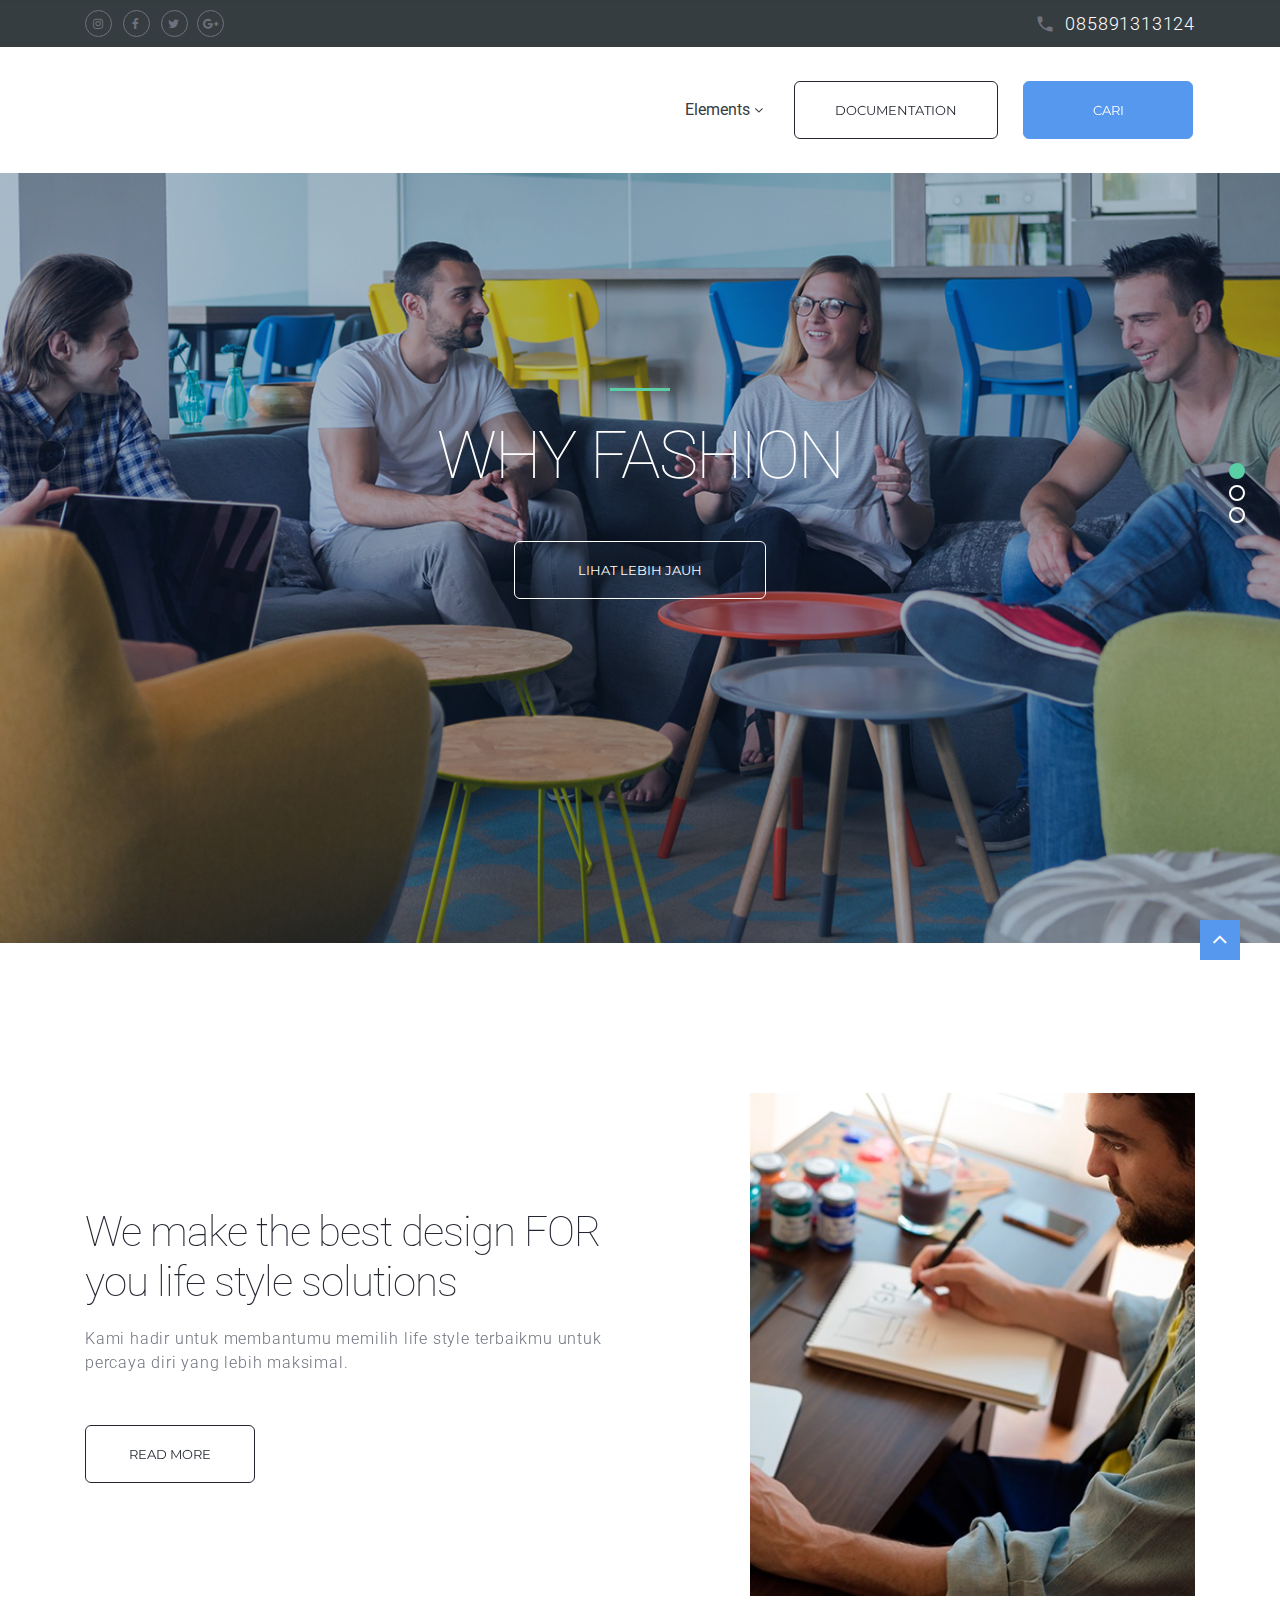
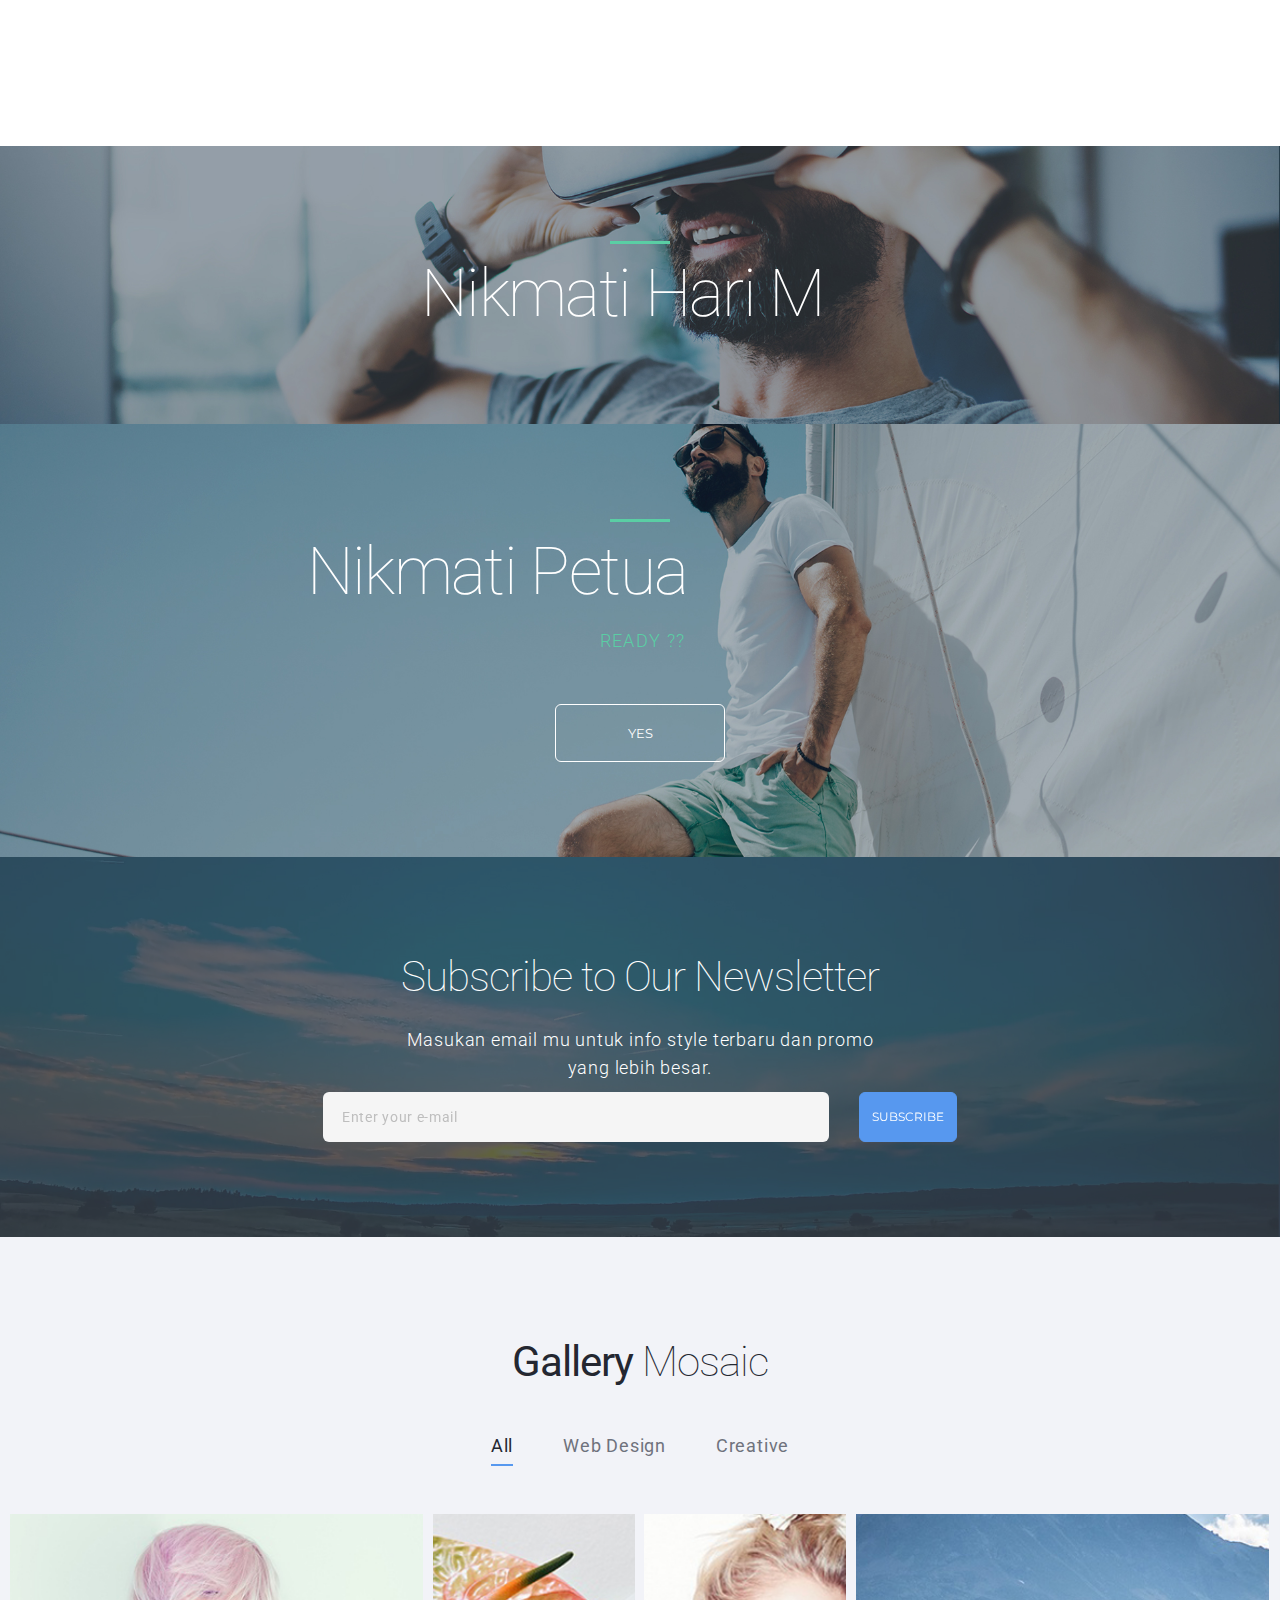
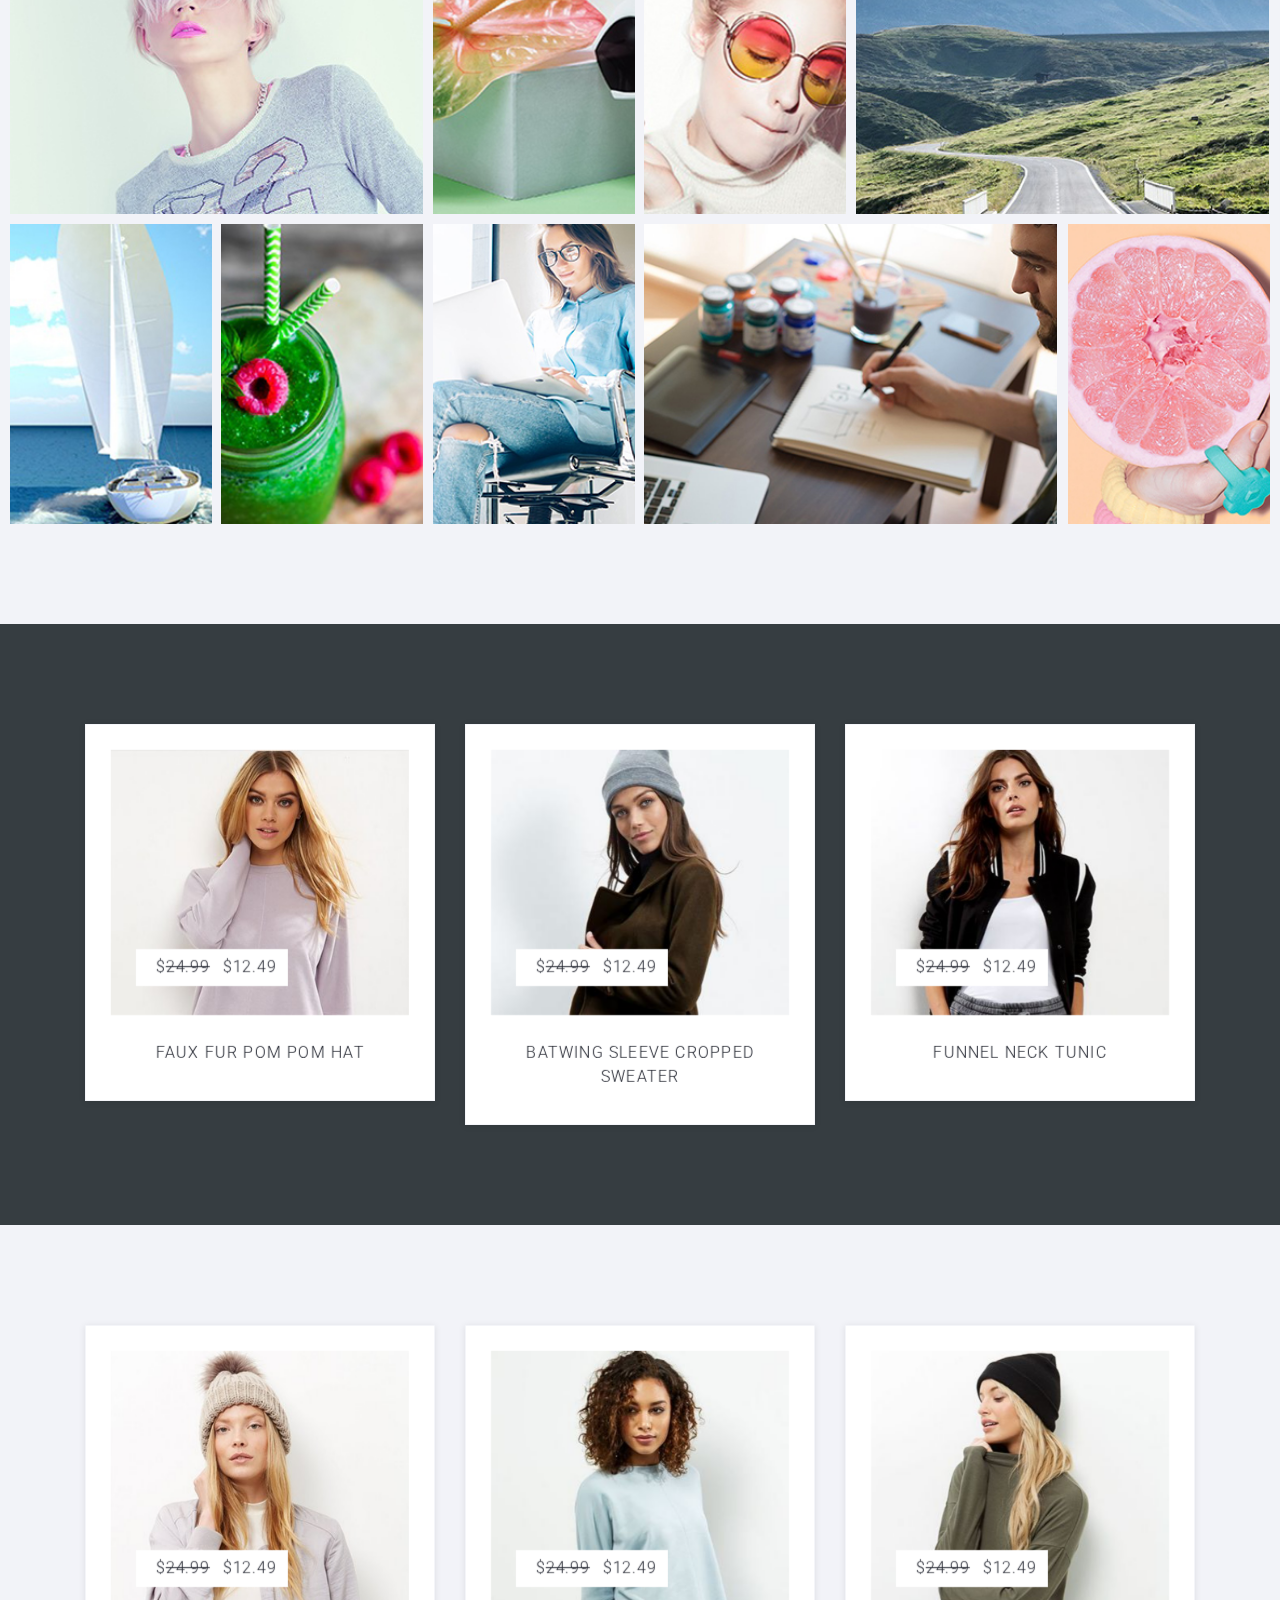
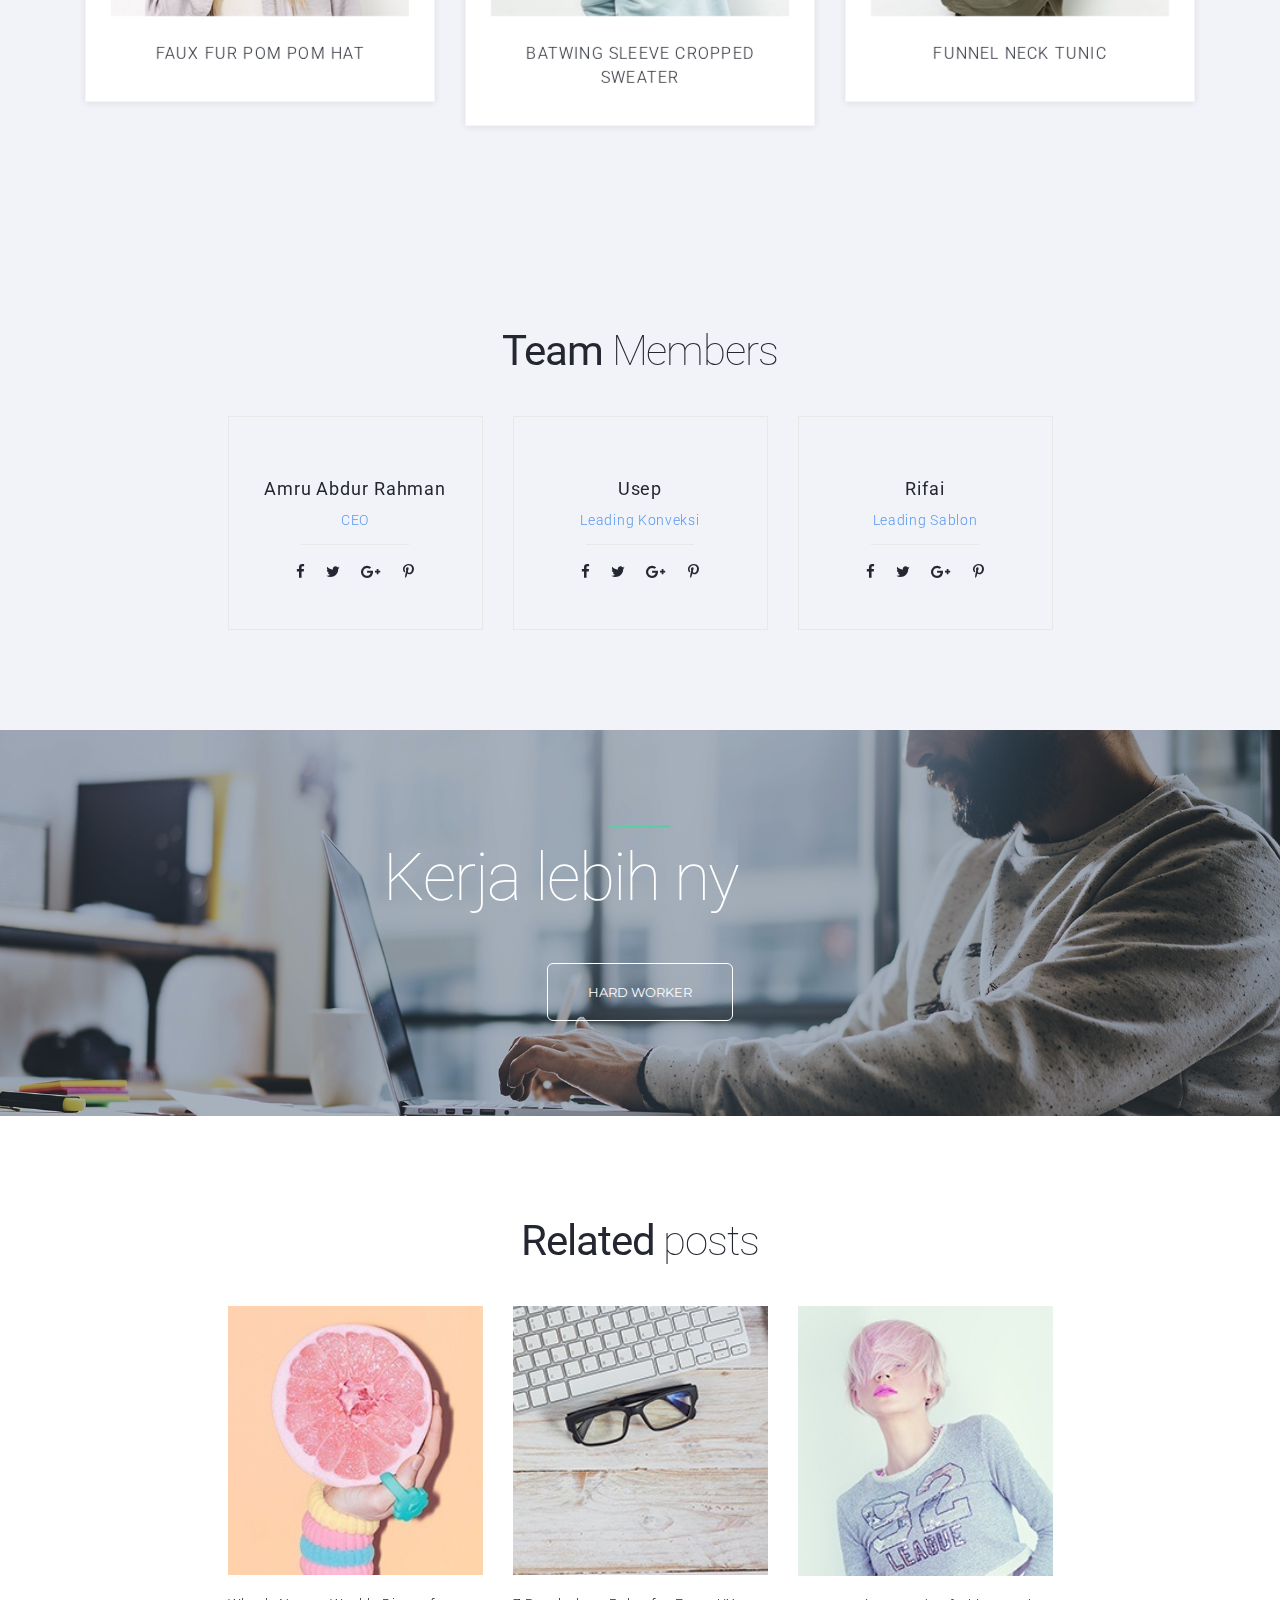
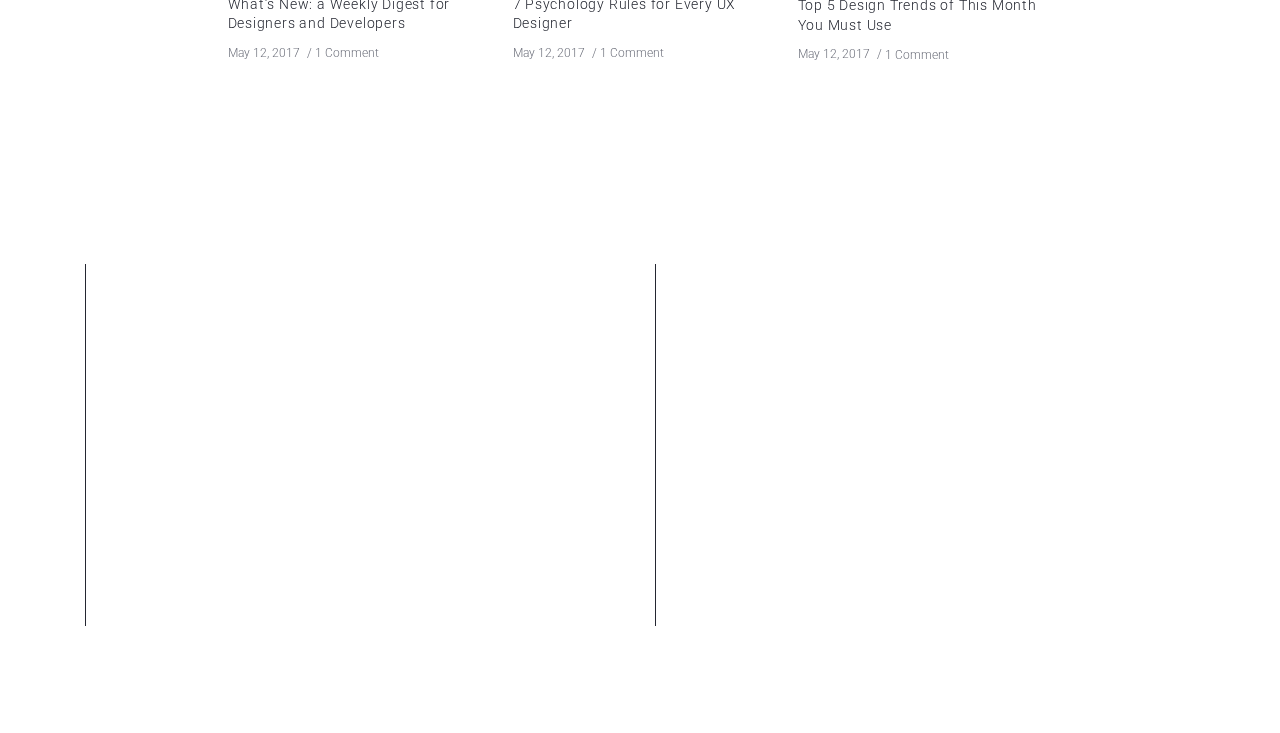
<file: index.html>
<!DOCTYPE html>
<html class="wide wow-animation" lang="en">

<head>
  <title>Landing Portfolio</title>
  <meta name="format-detection" content="telephone=no">
  <meta name="viewport" content="width=device-width, height=device-height, initial-scale=1.0, maximum-scale=1.0, user-scalable=0">
  <meta http-equiv="X-UA-Compatible" content="IE=edge">
  <meta charset="utf-8">
  <link rel="icon" href="images/favicon.ico" type="image/x-icon">
  <link rel="stylesheet" type="text/css" href="//fonts.googleapis.com/css?family=Montserrat:400,700%7CRoboto:100,300,400,700,900">
  <link rel="stylesheet" href="css/bootstrap.css">
  <link rel="stylesheet" href="css/style.css">
  <link rel="stylesheet" href="css/novi.css">
  <!--[if lt IE 10]><div style="background: #212121; padding: 10px 0; box-shadow: 3px 3px 5px 0 rgba(0,0,0,.3); clear: both; text-align:center; position: relative; z-index:1;"><a href="http://windows.microsoft.com/en-US/internet-explorer/"><img src="images/ie8-panel/warning_bar_0000_us.jpg" border="0" height="42" width="820" alt="You are using an outdated browser. For a faster, safer browsing experience, upgrade for free today."></a></div><script src="js/html5shiv.min.js"></script><![endif]-->
</head>

<body>
  <div class="page-loader">
    <div class="page-loader-body banter-loader">
      <div class="banter-loader__box"></div>
      <div class="banter-loader__box"></div>
      <div class="banter-loader__box"></div>
      <div class="banter-loader__box"></div>
      <div class="banter-loader__box"></div>
      <div class="banter-loader__box"></div>
      <div class="banter-loader__box"></div>
      <div class="banter-loader__box"></div>
      <div class="banter-loader__box"></div>
    </div>
  </div>
  <div class="page text-center">
    <header class="page-header">
      <div class="rd-navbar-wrap">
        <nav class="rd-navbar rd-navbar-default rd-navbar-mod-1" data-layout="rd-navbar-fixed" data-sm-layout="rd-navbar-fixed" data-sm-device-layout="rd-navbar-fixed" data-md-layout="rd-navbar-static" data-md-device-layout="rd-navbar-fixed" data-lg-device-layout="rd-navbar-static" data-lg-layout="rd-navbar-static" data-stick-up-clone="true" data-md-stick-up-offset="190px" data-lg-stick-up-offset="190px" data-stick-up="true" data-sm-stick-up="true" data-md-stick-up="true" data-lg-stick-up="true">
          <div class="rd-navbar-top-panel">
            <div class="rd-navbar-top-panel-toggle" data-rd-navbar-toggle=".rd-navbar-top-panel"> <span></span></div>
            <div class="rd-navbar-top-panel-content">
              <ul class="inline-list-xxs">
                <li><a class="icon novi-icon icon-xxs icon-circle icon-gray-outline icon-effect-1 fa fa-instagram" href="#"></a></li>
                <li><a class="icon novi-icon icon-xxs icon-circle icon-gray-outline icon-effect-1 fa fa-facebook" href="https://www.facebook.com/NoviBuilder/"></a></li>
                <li><a class="icon novi-icon icon-xxs icon-circle icon-gray-outline icon-effect-1 fa fa-twitter" href="https://twitter.com/novibuilder"></a></li>
                <li><a class="icon novi-icon icon-xxs icon-circle icon-gray-outline icon-effect-1 fa fa-google-plus" href="#"></a></li>
              </ul>
              <div class="object-inline"><span class="icon icon-sm icon-gray material-icons-phone"></span><a class="link link-md link-white" href="callto:#">085891313124</a></div>
            </div>
          </div>
          <div class="rd-navbar-inner">
            <div class="rd-navbar-panel"><button class="rd-navbar-toggle" data-rd-navbar-toggle=".rd-navbar-nav-wrap"><span></span></button>
              <div class="rd-navbar-brand"><a class="brand-name" href="index.html"></a></div>
            </div>
            <div class="rd-navbar-nav-wrap">
              <ul class="rd-navbar-nav">
                <li><a href="#">Elements</a>
                  <ul class="rd-navbar-megamenu megamenu-icons">
                    <li>
                      <p class="rd-megamenu-header">Components</p>
                      <ul class="rd-megamenu-list">
                        <li><a class="icon-slider" href="page-slider.html">Slider</a></li>
                        <li><a class="icon-flickr" href="page-flickr-feed.html">Flickr Feed</a> </li>
                        <li><a class="icon-instagram" href="page-instagram-feed.html">Instagram Feed</a></li>
                        <li><a class="icon-twitter" href="page-twitter-feed.html">Twitter Feed</a></li>
                        <li><a class="icon-facebook" href="page-facebook-feed.html">Facebook Feed</a></li>
                        <li><a class="icon-parallax" href="page-parallax.html">Parallax</a></li>
                        <li><a class="icon-subscribe" href="page-subscribe-form.html">Subscribe form</a></li>
                        <li><a class="icon-mailchimp" href="page-mailchimp-form.html">Mailchimp form</a></li>
                        <li><a class="icon-campaign-monitor" href="page-campaign-monitor-form.html">Campaign Monitor form</a> </li>
                      </ul>
                    </li>
                    <li>
                      <p class="rd-megamenu-header"></p>
                      <ul class="rd-megamenu-list">
                        <li><a class="icon-contact-form" href="page-contact-form.html">Contact Form</a></li>
                        <li><a class="icon-cta" href="page-cta.html">Call to Action</a></li>
                        <li><a class="icon-banner" href="page-banner.html">Banner</a></li>
                        <li><a class="icon-carousel" href="page-carousel.html">Carousel</a></li>
                        <li><a class="icon-background-video" href="page-background-video.html">Background Video</a></li>
                        <li><a class="icon-progress-horizontal" href="page-progress-bar-horizontal.html">Progress Bar horizontal</a></li>
                        <li><a class="icon-progress-vertical" href="page-progress-bar-vertical.html">Progress Bar vertical</a> </li>
                        <li><a class="icon-progress-radial" href="page-progress-bar-radial.html">Progress Bar radial</a> </li>
                        <li><a class="icon-counter" href="page-counter.html">Counters</a></li>
                      </ul>
                    </li>
                    <li>
                      <p class="rd-megamenu-header"></p>
                      <ul class="rd-megamenu-list">
                        <li><a class="icon-countdown" href="page-countdown.html">Countdown</a> </li>
                        <li><a class="icon-countdown-radial" href="page-countdown-radial.html">Countdown Radial</a></li>
                        <li><a class="icon-iframe" href="page-iframe.html">Iframe</a></li>
                        <li><a class="icon-animated-box" href="page-animated-box.html">Animated Box</a></li>
                        <li><a class="icon-animated-text" href="page-animated-text.html">Animated Text</a></li>
                        <li><a class="icon-post" href="page-posts.html">Posts</a></li>
                        <li><a class="icon-post-single" href="page-post-single.html">Single Post</a></li>
                        <li><a class="icon-post-carousel" href="page-carousel-posts.html">Carousel Posts</a></li>
                        <li><a class="icon-testimonials" href="page-testimonials.html">Testimonials</a></li>
                      </ul>
                    </li>
                    <li>
                      <p class="rd-megamenu-header"></p>
                      <ul class="rd-megamenu-list">
                        <li><a class="icon-pricing" href="page-pricing-tables.html">Pricing Table</a></li>
                        <li><a class="icon-team" href="page-team.html">Team Members</a></li>
                        <li><a class="icon-services" href="page-services.html">Services</a></li>
                        <li><a class="icon-gallery rd-new-link" href="page-gallery.html">Galleries</a></li>
                        <li><a class="icon-gmap" href="page-maps.html">Google Maps</a></li>
                        <li><a class="icon-header" href="page-headers.html">Headers</a></li>
                        <li><a class="icon-footer" href="page-footers.html">Footers</a></li>
                      </ul>
                    </li>
                  </ul>
                </li>
                <li class="rd-navbar-nav-wrap-content">
                  <div class="group-md"><a class="btn btn-lg btn-white-outline btn-effect-ujarak" href="http://novibuilder.com/documentation/">Documentation</a><a class="btn btn-lg btn-primary btn-effect-ujarak" href="http://try.novibuilder.com/">CARI</a></div>
                </li>
              </ul>
            </div>
          </div>
        </nav>
      </div>
    </header>
    <section class="section">
      <div class="swiper-bg-wrap swiper-style-2">
        <div class="swiper-container swiper-slider swiper-bg" data-autoplay="6500" data-direction="vertical" data-slide-effect="slide">
          <div class="swiper-wrapper">
            <div class="swiper-slide" data-slide-bg="images/slide-7.jpg">
              <div class="swiper-slide-caption" data-speed="0.5">
                <div class="jumbotron-custom jumbotron-custom-variant-1 context-dark">
                  <hr class="divider-sm divider-success">
                  <h1>WHY FASHION</h1>
                  <p class="subtitle-variant-3"></p><a class="btn btn-white-outline btn-lg btn-aqil btn-aqil--mod-1" href="https://codecanyon.net/item/novi-visual-page-builder/20530305?s_rank=4"><span>LIHAT LEBIH JAUH</span></a>
                </div>
              </div>
            </div>
            <div class="swiper-slide" data-slide-bg="images/slide-8.jpg">
              <div class="swiper-slide-caption" data-speed="0.5">
                <div class="jumbotron-custom jumbotron-custom-variant-1 context-dark">
                  <hr class="divider-sm divider-success">
                  <h1>BEST STYLE</h1>
                  <p class="subtitle-variant-3"></p><a class="btn btn-white-outline btn-lg btn-aqil btn-aqil--mod-1" href="https://codecanyon.net/item/novi-visual-page-builder/20530305?s_rank=4"><span>LIHAT LEBIH JAUH</span></a>
                </div>
              </div>
            </div>
            <div class="swiper-slide" data-slide-bg="images/slide-9.jpg">
              <div class="swiper-slide-caption" data-speed="0.5">
                <div class="jumbotron-custom jumbotron-custom-variant-1 context-dark">
                  <hr class="divider-sm divider-success">
                  <h1>FOR MAN AND GRIL</h1>
                  <p class="subtitle-variant-3"></p><a class="btn btn-white-outline btn-lg btn-aqil btn-aqil--mod-1" href="https://codecanyon.net/item/novi-visual-page-builder/20530305?s_rank=4"><span>LIHAT LEBIH JAUH</span></a>
                </div>
              </div>
            </div>
          </div>
          <div class="swiper-pagination"></div>
        </div>
      </div>
    </section>
    <section class="section bg-default novi-background bg-image section-xl text-left">
      <div class="container">
        <div class="row spacing-40 justify-content-between align-items-center">
          <div class="col-sm-6">
            <h3>We make the best design FOR you life style&nbsp;solutions</h3>
            <p>Kami hadir untuk membantumu memilih life style terbaikmu untuk percaya diri yang lebih maksimal.</p><a class="btn btn-white-outline btn-lg btn-effect-ujarak" href="#"><span>Read more</span></a>
          </div>
          <div class="col-sm-6 col-xl-5"><img class="img-responsive" src="images/home3-gallery-4-419x474.jpg" alt="" width="419" height="474"></div>
        </div>
      </div>
    </section>
    <section class="section section-md text-center bg-image context-dark" style="background-image: url(images/slide-8.jpg)">
      <div class="container">
        <div class="row justify-content-center">
          <div class="col-sm-10 col-lg-8">
            <hr class="divider-sm divider-success">
            <h1 class="textillate text-white" data-loop="true"><span class="textillate-text"><span data-in-effect="fadeIn" data-out-effect="fadeOut">Nikmati Hari Mu</span></span></h1>
          </div>
        </div>
      </div>
    </section>
    <section class="section section-md text-center bg-image context-dark" style="background-image: url(images/slide-5.jpg);">
      <div class="container">
        <div class="row justify-content-center">
          <div class="col-sm-10 col-lg-8">
            <hr class="divider-sm divider-success">
            <h1 class="textillate text-white" data-loop="true"> <span class="textillate-text"> <span data-in-effect="pulse" data-out-effect="pulseOut" class="">Nikmati Petualangan Mu</span></span></h1>
            <p class="subtitle-variant-3 text-success">&nbsp;Ready ??</p> <a class="btn btn-white-outline btn-lg btn-aqil btn-aqil--mod-1" href="https://codecanyon.net/item/novi-visual-page-builder/20530305?s_rank=4"> <span>YES</span> </a>
          </div>
        </div>
      </div>
    </section>
    <section class="section section-md vide_bg bg-gray-dark " data-vide-bg="video/video-lg">
      <div class="container">
        <div class="row justify-content-sm-center text-center">
          <div class="col-sm-10 col-md-8 col-lg-7">
            <h3>Subscribe to Our Newsletter</h3>
            <p class="big text-width-smaller">Masukan email mu untuk info style terbaru dan promo yang lebih besar.</p>
            <form class="campaign-mailform form-inline form-center" data-form-output="form-output-global" action="http://templatemonster1.createsend.com/t/d/s/xlyhhk/" method="post">
              <div class="form-group"> <input class="form-control" id="subscribe-email" type="email" name="cm-xlyhhk-xlyhhk" data-constraints="@Email @Required"> <label class="form-label" for="subscribe-email">Enter your e-mail</label> </div> <button class="btn btn-primary btn-effect-ujarak" type="submit">Subscribe</button>
            </form>
          </div>
        </div>
      </div>
    </section>
    <section class="section section-lg bg-gray-light novi-background bg-image">
      <div class="container">
        <h3><span class="heading-3">Gallery</span> Mosaic</h3>
      </div>
      <div class="isotope-wrap">
        <ul class="isotope-filters-responsive">
          <li>
            <p>Choose your category:</p>
          </li>
          <li class="block-top-level"><button class="isotope-filters-toggle btn btn-sm btn-primary" data-custom-toggle="#isotope-6" data-custom-toggle-hide-on-blur="true">Filter <span class="caret"></span></button>
            <div class="isotope-filters" id="isotope-6">
              <ul class="inline-list">
                <li><a class="active" data-isotope-filter="*" data-isotope-group="gallery5" href="#">All </a></li>
                <li><a data-isotope-filter="Category 11" data-isotope-group="gallery5" href="#">Web Design</a></li>
                <li><a data-isotope-filter="Category 12" data-isotope-group="gallery5" href="#">Creative</a></li>
              </ul>
            </div>
          </li>
        </ul>
        <div class="row isotope gallery-mosaic" data-isotope-layout="fitRows" data-isotope-group="gallery5" data-lightgallery="group">
          <div class="col-12 col-sm-6 col-lg-4 isotope-item" data-filter="Category 11"><a class="thumbnail-classic" href="images/grid-gallery-1-1200x800_original.jpg" data-lightgallery="item">
              <figure><img src="images/gallery-justify-01-570x300.jpg" alt="" width="570" height="300"> </figure>
              <div class="caption">
                <p class="caption-title">Photo #1</p>
                <p class="caption-text"></p>
              </div>
            </a></div>
          <div class="col-12 col-sm-6 col-lg-4 col-xl-2 isotope-item" data-filter="Category 12"><a class="thumbnail-classic" href="images/grid-gallery-2-1200x800_original.jpg" data-lightgallery="item">
              <figure><img src="images/gallery-justify-02-270x300.jpg" alt="" width="270" height="300"> </figure>
              <div class="caption">
                <p class="caption-title">Photo #2</p>
                <p class="caption-text"></p>
              </div>
            </a></div>
          <div class="col-12 col-sm-6 col-lg-4 col-xl-2 isotope-item" data-filter="Category 11"><a class="thumbnail-classic" href="images/grid-gallery-3-1200x800_original.jpg" data-lightgallery="item">
              <figure><img src="images/gallery-justify-03-270x300.jpg" alt="" width="270" height="300"> </figure>
              <div class="caption">
                <p class="caption-title">Photo #3</p>
                <p class="caption-text"></p>
              </div>
            </a></div>
          <div class="col-12 col-sm-6 col-lg-5 col-xl-4 isotope-item" data-filter="Category 11"><a class="thumbnail-classic" href="images/grid-gallery-7-1200x800_original.jpg" data-lightgallery="item">
              <figure><img src="images/gallery-justify-05-570x300.jpg" alt="" width="570" height="300"> </figure>
              <div class="caption">
                <p class="caption-title">Photo #5</p>
                <p class="caption-text"></p>
              </div>
            </a></div>
          <div class="col-12 col-sm-6 col-lg-3 col-xl-2 isotope-item" data-filter="Category 11"><a class="thumbnail-classic" href="images/grid-gallery-4-1200x800_original.jpg" data-lightgallery="item">
              <figure><img src="images/gallery-justify-04-270x300.jpg" alt="" width="270" height="300"> </figure>
              <div class="caption">
                <p class="caption-title">Photo #4</p>
                <p class="caption-text"></p>
              </div>
            </a></div>
          <div class="col-12 col-sm-6 col-lg-4 col-xl-2 isotope-item" data-filter="Category 12"><a class="thumbnail-classic" href="images/grid-gallery-8-1200x800_original.jpg" data-lightgallery="item">
              <figure><img src="images/gallery-justify-06-270x300.jpg" alt="" width="270" height="300"> </figure>
              <div class="caption">
                <p class="caption-title">Photo #6</p>
                <p class="caption-text"></p>
              </div>
            </a></div>
          <div class="col-12 col-sm-6 col-lg-3 col-xl-2 isotope-item" data-filter="Category 11"><a class="thumbnail-classic" href="images/grid-gallery-9-1200x800_original.jpg" data-lightgallery="item">
              <figure><img src="images/gallery-justify-07-270x300.jpg" alt="" width="270" height="300"> </figure>
              <div class="caption">
                <p class="caption-title">Photo #5</p>
                <p class="caption-text"></p>
              </div>
            </a></div>
          <div class="col-12 col-sm-6 col-lg-5 col-xl-4 isotope-item" data-filter="Category 11"><a class="thumbnail-classic" href="images/grid-gallery-6-1200x800_original.jpg" data-lightgallery="item">
              <figure><img src="images/gallery-justify-08-570x300.jpg" alt="" width="570" height="300"> </figure>
              <div class="caption">
                <p class="caption-title">Photo #4</p>
                <p class="caption-text"></p>
              </div>
            </a></div>
          <div class="col-12 col-sm-6 col-lg-4 col-xl-2 isotope-item" data-filter="Category 12"><a class="thumbnail-classic" href="images/grid-gallery-5-1200x800_original.jpg" data-lightgallery="item">
              <figure><img src="images/gallery-justify-09-270x300.jpg" alt="" width="270" height="300"> </figure>
              <div class="caption">
                <p class="caption-title">Photo #6</p>
                <p class="caption-text"></p>
              </div>
            </a></div>
        </div>
      </div>
    </section>
    <section class="section section-lg bg-gray-dark novi-background bg-image">
      <div class="container">
        <div class="row spacing-30 justify-content-center justify-content-lg-start">
          <div class="col-sm-10 col-md-6 col-lg-4">
            <div class="animated-box-wrap animated-box-wrap-product animated-box-wrap-vertical">
              <div class="animated-box">
                <div class="animated-box-front">
                  <div class="animated-box-inner">
                    <div class="product-wrap">
                      <div class="product-image">
                        <figure> <img class="img-responsive" src="images/product-04-369x328.jpg" alt="" width="369" height="328"> </figure>
                        <div class="product-price"> <del class="price-old">24.99</del> <span class="price-new">12.49</span> </div>
                      </div>
                      <div class="product-title"> <a class="link-gray-darker" href="#">Faux fur pom pom hat</a> </div>
                    </div>
                  </div>
                </div>
                <div class="animated-box-back bg-gray-light">
                  <div class="animated-box-inner">
                    <div class="product-caption">
                      <div class="product-caption-centered">
                        <ul class="list-product">
                          <li> <a class="icon-white icon novi-icon fl-bigmug-line-zoom60 icon-md" data-lightgallery="item" href="images/product-04_original.jpg"></a> </li>
                          <li> <a class="icon-white icon novi-icon fl-bigmug-line-shopping202 icon-md" href="#"></a> </li>
                        </ul> <a class="btn btn-white-outline btn-sm" href="#">read more</a>
                      </div>
                      <div class="product-favorite"> <a class="icon-white icon novi-icon icon-md fl-bigmug-line-like51" href="#"></a> </div>
                    </div>
                  </div>
                </div>
              </div>
            </div>
          </div>
          <div class="col-sm-10 col-md-6 col-lg-4">
            <div class="animated-box-wrap animated-box-wrap-product animated-box-wrap-vertical">
              <div class="animated-box">
                <div class="animated-box-front">
                  <div class="animated-box-inner">
                    <div class="product-wrap">
                      <div class="product-image">
                        <figure> <img class="img-responsive" src="images/product-05-369x328.jpg" alt="" width="369" height="328"> </figure>
                        <div class="product-price"> <del class="price-old">24.99</del> <span class="price-new">12.49</span> </div>
                      </div>
                      <div class="product-title"> <a class="link-gray-darker" href="#">Batwing Sleeve Cropped Sweater</a> </div>
                    </div>
                  </div>
                </div>
                <div class="animated-box-back bg-gray-light">
                  <div class="animated-box-inner">
                    <div class="product-caption">
                      <div class="product-caption-centered">
                        <ul class="list-product">
                          <li> <a class="icon-white icon novi-icon fl-bigmug-line-zoom60 icon-md" data-lightgallery="item" href="images/product-05_original.jpg"></a> </li>
                          <li> <a class="icon-white icon novi-icon fl-bigmug-line-shopping202 icon-md" href="#"></a> </li>
                        </ul> <a class="btn btn-white-outline btn-sm" href="#">read more</a>
                      </div>
                      <div class="product-favorite"> <a class="icon-white icon novi-icon icon-md fl-bigmug-line-like51" href="#"></a> </div>
                    </div>
                  </div>
                </div>
              </div>
            </div>
          </div>
          <div class="col-sm-10 col-md-6 col-lg-4">
            <div class="animated-box-wrap animated-box-wrap-product animated-box-wrap-vertical">
              <div class="animated-box">
                <div class="animated-box-front">
                  <div class="animated-box-inner">
                    <div class="product-wrap">
                      <div class="product-image">
                        <figure> <img class="img-responsive" src="images/product-06-369x328.jpg" alt="" width="369" height="328"> </figure>
                        <div class="product-price"> <del class="price-old">24.99</del> <span class="price-new">12.49</span> </div>
                      </div>
                      <div class="product-title"> <a class="link-gray-darker" href="#">Funnel Neck Tunic</a> </div>
                    </div>
                  </div>
                </div>
                <div class="animated-box-back bg-gray-light">
                  <div class="animated-box-inner">
                    <div class="product-caption">
                      <div class="product-caption-centered">
                        <ul class="list-product">
                          <li> <a class="icon-white icon novi-icon fl-bigmug-line-zoom60 icon-md" data-lightgallery="item" href="images/product-06_original.jpg"></a> </li>
                          <li> <a class="icon-white icon novi-icon fl-bigmug-line-shopping202 icon-md" href="#"></a> </li>
                        </ul> <a class="btn btn-white-outline btn-sm" href="#">read more</a>
                      </div>
                      <div class="product-favorite"> <a class="icon-white icon novi-icon icon-md fl-bigmug-line-like51" href="#"></a> </div>
                    </div>
                  </div>
                </div>
              </div>
            </div>
          </div>
        </div>
      </div>
    </section>
    <section class="section section-lg bg-gray-light novi-background bg-image">
      <div class="container">
        <div class="row spacing-30 justify-content-center justify-content-lg-start">
          <div class="col-sm-10 col-md-6 col-lg-4">
            <div class="animated-box-wrap animated-box-wrap-product">
              <div class="animated-box">
                <div class="animated-box-front">
                  <div class="animated-box-inner">
                    <div class="product-wrap">
                      <div class="product-image">
                        <figure> <img class="img-responsive" src="images/product-01-369x328.jpg" alt="" width="369" height="328"> </figure>
                        <div class="product-price"> <del class="price-old">24.99</del> <span class="price-new">12.49</span> </div>
                      </div>
                      <div class="product-title"> <a class="link-gray-darker" href="#">Faux fur pom pom hat</a> </div>
                    </div>
                  </div>
                </div>
                <div class="animated-box-back bg-gray-light">
                  <div class="animated-box-inner">
                    <div class="product-caption">
                      <div class="product-caption-centered">
                        <ul class="list-product">
                          <li> <a class="icon-white icon novi-icon fl-bigmug-line-zoom60 icon-md" data-lightgallery="item" href="images/product-01_original.jpg"></a> </li>
                          <li> <a class="icon-white icon novi-icon fl-bigmug-line-shopping202 icon-md" href="#"></a> </li>
                        </ul> <a class="btn btn-white-outline btn-sm" href="#">read more</a>
                      </div>
                      <div class="product-favorite"> <a class="icon-white icon novi-icon icon-md fl-bigmug-line-like51" href="#"></a> </div>
                    </div>
                  </div>
                </div>
              </div>
            </div>
          </div>
          <div class="col-sm-10 col-md-6 col-lg-4">
            <div class="animated-box-wrap animated-box-wrap-product">
              <div class="animated-box">
                <div class="animated-box-front">
                  <div class="animated-box-inner">
                    <div class="product-wrap">
                      <div class="product-image">
                        <figure> <img class="img-responsive" src="images/product-02-369x328.jpg" alt="" width="369" height="328"> </figure>
                        <div class="product-price"> <del class="price-old">24.99</del> <span class="price-new">12.49</span> </div>
                      </div>
                      <div class="product-title"> <a class="link-gray-darker" href="#">Batwing Sleeve Cropped Sweater</a> </div>
                    </div>
                  </div>
                </div>
                <div class="animated-box-back bg-gray-light">
                  <div class="animated-box-inner">
                    <div class="product-caption">
                      <div class="product-caption-centered">
                        <ul class="list-product">
                          <li> <a class="icon-white icon novi-icon fl-bigmug-line-zoom60 icon-md" data-lightgallery="item" href="images/product-02_original.jpg"></a> </li>
                          <li> <a class="icon-white icon novi-icon fl-bigmug-line-shopping202 icon-md" href="#"></a> </li>
                        </ul> <a class="btn btn-white-outline btn-sm" href="#">read more</a>
                      </div>
                      <div class="product-favorite"> <a class="icon-white icon novi-icon icon-md fl-bigmug-line-like51" href="#"></a> </div>
                    </div>
                  </div>
                </div>
              </div>
            </div>
          </div>
          <div class="col-sm-10 col-md-6 col-lg-4">
            <div class="animated-box-wrap animated-box-wrap-product">
              <div class="animated-box">
                <div class="animated-box-front">
                  <div class="animated-box-inner">
                    <div class="product-wrap">
                      <div class="product-image">
                        <figure> <img class="img-responsive" src="images/product-03-369x328.jpg" alt="" width="369" height="328"> </figure>
                        <div class="product-price"> <del class="price-old">24.99</del> <span class="price-new">12.49</span> </div>
                      </div>
                      <div class="product-title"> <a class="link-gray-darker" href="#" tabindex="-1">Funnel Neck Tunic</a> </div>
                    </div>
                  </div>
                </div>
                <div class="animated-box-back bg-gray-light">
                  <div class="animated-box-inner">
                    <div class="product-caption">
                      <div class="product-caption-centered">
                        <ul class="list-product">
                          <li> <a class="icon-white icon novi-icon fl-bigmug-line-zoom60 icon-md" data-lightgallery="item" href="images/product-03_original.jpg"></a> </li>
                          <li> <a class="icon-white icon novi-icon fl-bigmug-line-shopping202 icon-md" href="#"></a> </li>
                        </ul> <a class="btn btn-white-outline btn-sm" href="#">read more</a>
                      </div>
                      <div class="product-favorite"> <a class="icon-white icon novi-icon icon-md fl-bigmug-line-like51" href="#"></a> </div>
                    </div>
                  </div>
                </div>
              </div>
            </div>
          </div>
        </div>
      </div>
    </section>
    <section class="section section-lg bg-gray-light novi-background bg-image">
      <div class="container">
        <div class="row justify-content-center spacing-40">
          <div class="col-12">
            <h3><span class="heading-3">Team</span> Members</h3>
          </div>
          <div class="col-sm-6 col-lg-3">
            <div class="thumbnail-variant-2">
              <div class="thumbnail-body"><a class="thumbnail-title" href="#">Amru Abdur Rahman</a>
                <p class="thumbnail-subtitle">CEO </p>
                <hr class="thumbnail-divider">
                <ul class="inline-list-xs thumbnail-list">
                  <li><a class="icon novi-icon icon-xs icon-gray-darker icon-effect-1 fa fa-facebook" href="https://www.facebook.com/NoviBuilder/"></a></li>
                  <li><a class="icon novi-icon icon-xs icon-gray-darker icon-effect-1 fa fa-twitter" href="https://twitter.com/novibuilder"></a></li>
                  <li><a class="icon novi-icon icon-xs icon-gray-darker icon-effect-1 fa fa-google-plus" href="#"></a></li>
                  <li><a class="icon novi-icon icon-xs icon-gray-darker icon-effect-1 fa fa-pinterest-p" href="#"></a></li>
                </ul>
              </div>
            </div>
          </div>
          <div class="col-sm-6 col-lg-3">
            <div class="thumbnail-variant-2">
              <div class="thumbnail-body"><a class="thumbnail-title" href="#">Usep</a>
                <p class="thumbnail-subtitle">Leading Konveksi</p>
                <hr class="thumbnail-divider">
                <ul class="inline-list-xs thumbnail-list">
                  <li><a class="icon novi-icon icon-xs icon-gray-darker icon-effect-1 fa fa-facebook" href="https://www.facebook.com/NoviBuilder/"></a></li>
                  <li><a class="icon novi-icon icon-xs icon-gray-darker icon-effect-1 fa fa-twitter" href="https://twitter.com/novibuilder"></a></li>
                  <li><a class="icon novi-icon icon-xs icon-gray-darker icon-effect-1 fa fa-google-plus" href="#"></a></li>
                  <li><a class="icon novi-icon icon-xs icon-gray-darker icon-effect-1 fa fa-pinterest-p" href="#"></a></li>
                </ul>
              </div>
            </div>
          </div>
          <div class="col-sm-6 col-lg-3">
            <div class="thumbnail-variant-2">
              <div class="thumbnail-body"><a class="thumbnail-title" href="#">Rifai</a>
                <p class="thumbnail-subtitle">Leading Sablon</p>
                <hr class="thumbnail-divider">
                <ul class="inline-list-xs thumbnail-list">
                  <li><a class="icon novi-icon icon-xs icon-gray-darker icon-effect-1 fa fa-facebook" href="https://www.facebook.com/NoviBuilder/"></a></li>
                  <li><a class="icon novi-icon icon-xs icon-gray-darker icon-effect-1 fa fa-twitter" href="https://twitter.com/novibuilder"></a></li>
                  <li><a class="icon novi-icon icon-xs icon-gray-darker icon-effect-1 fa fa-google-plus" href="#"></a></li>
                  <li><a class="icon novi-icon icon-xs icon-gray-darker icon-effect-1 fa fa-pinterest-p" href="#"></a></li>
                </ul>
              </div>
            </div>
          </div>
        </div>
      </div>
    </section>
    <section class="section section-md text-center bg-image context-dark" style="background-image: url(images/slide-3.jpg)">
      <div class="container">
        <div class="row justify-content-center">
          <div class="col-sm-10 col-lg-8">
            <hr class="divider-sm divider-success">
            <h1 class="textillate text-white" data-loop="true"><span class="textillate-text"><span data-in-effect="rotateIn" data-out-effect="rotateOut">Kerja lebih nyaman</span></span></h1> <a class="btn btn-white-outline btn-lg btn-aqil btn-aqil--mod-1" href="https://codecanyon.net/item/novi-visual-page-builder/20530305?s_rank=4"><span>Hard Worker</span></a>
          </div>
        </div>
      </div>
    </section>
    <section class="section section-lg bg-default novi-background bg-image">
      <div class="container">
        <div class="row justify-content-center spacing-40">
          <div class="col-sm-10 col-12">
            <h3><span class="heading-3">Related</span> posts </h3>
          </div>
          <div class="col-6 col-sm-5 col-lg-3">
            <article class="post-preview post-preview-center"><img class="img-responsive" src="images/blog-post-04-222x232.jpg" alt="" width="222" height="232">
              <div class="caption">
                <p class="post-preview-title"><a href="#">What’s New: a Weekly Digest for Designers and Developers</a></p>
                <ul class="post-meta">
                  <li><time datetime="2017-01-01">May 12, 2017</time></li>
                  <li><a href="#"><span>1 Comment</span></a></li>
                </ul>
              </div>
            </article>
          </div>
          <div class="col-6 col-sm-5 col-lg-3">
            <article class="post-preview post-preview-center"><img class="img-responsive" src="images/blog-post-05-222x232.jpg" alt="" width="222" height="232">
              <div class="caption">
                <p class="post-preview-title"><a href="#">7 Psychology Rules for Every UX Designer</a> </p>
                <ul class="post-meta">
                  <li><time datetime="2017-01-01">May 12, 2017</time></li>
                  <li><a href="#"><span>1 Comment</span></a></li>
                </ul>
              </div>
            </article>
          </div>
          <div class="col-6 col-sm-5 col-lg-3">
            <article class="post-preview post-preview-center"><img class="img-responsive" src="images/blog-post-06-222x232.jpg" alt="" width="222" height="232">
              <div class="caption">
                <p class="post-preview-title"><a href="#">Top 5 Design Trends of This Month You Must Use</a></p>
                <ul class="post-meta">
                  <li><time datetime="2017-01-01">May 12, 2017</time></li>
                  <li><a href="#"><span>1 Comment</span></a></li>
                </ul>
              </div>
            </article>
          </div>
        </div>
      </div>
    </section>
    <section class="section section-lg bg-default novi-background bg-image">
      <div class="container">
        <div class="row justify-content-center spacing-30">
          <div class="col-sm-10 col-lg-8 col-xl-6"> <a href="#" class="banner-box banner-box-variant-2">
              <figure class="wow fadeInRightSmall"> <img src="images/home1-1-567x381.jpg" alt="" width="567" height="381"> </figure>
              <div class="caption">
                <h6 class="wow fadeInLeftSmall">Coming Soon</h6>
                <h2 class="banner-title wow fadeInLeftSmall" data-wow-delay=".2s">For Woman style</h2>
                <p class="wow fadeInLeftSmall" data-wow-delay=".3s">pre order to get <span data-novi-id="0">70</span><span class="text-ubold">%</span> off </p>
              </div>
            </a> </div>
          <div class="col-sm-10 col-lg-8 col-xl-6"> <a href="#" class="banner-box banner-box-variant-2">
              <figure class="wow fadeInRightSmall"> <img src="images/home1-2-567x381.jpg" alt="" width="567" height="381"> </figure>
              <div class="caption">
                <h6 class="wow fadeInLeftSmall">Coming Soon</h6>
                <h2 class="banner-title wow fadeInLeftSmall" data-wow-delay=".2s">Man style</h2>
                <p class="wow fadeInLeftSmall" data-wow-delay=".3s">pre order to get <span data-novi-id="1">4</span><span class="text-ubold">0%</span> off </p>
              </div>
            </a> </div>
        </div>
      </div>
    </section>
  </div>
  <div class="snackbars" id="form-output-global"></div>
  <script src="js/core.min.js"></script>
  <script src="js/script.js"></script>
</body>

</html>
</file>
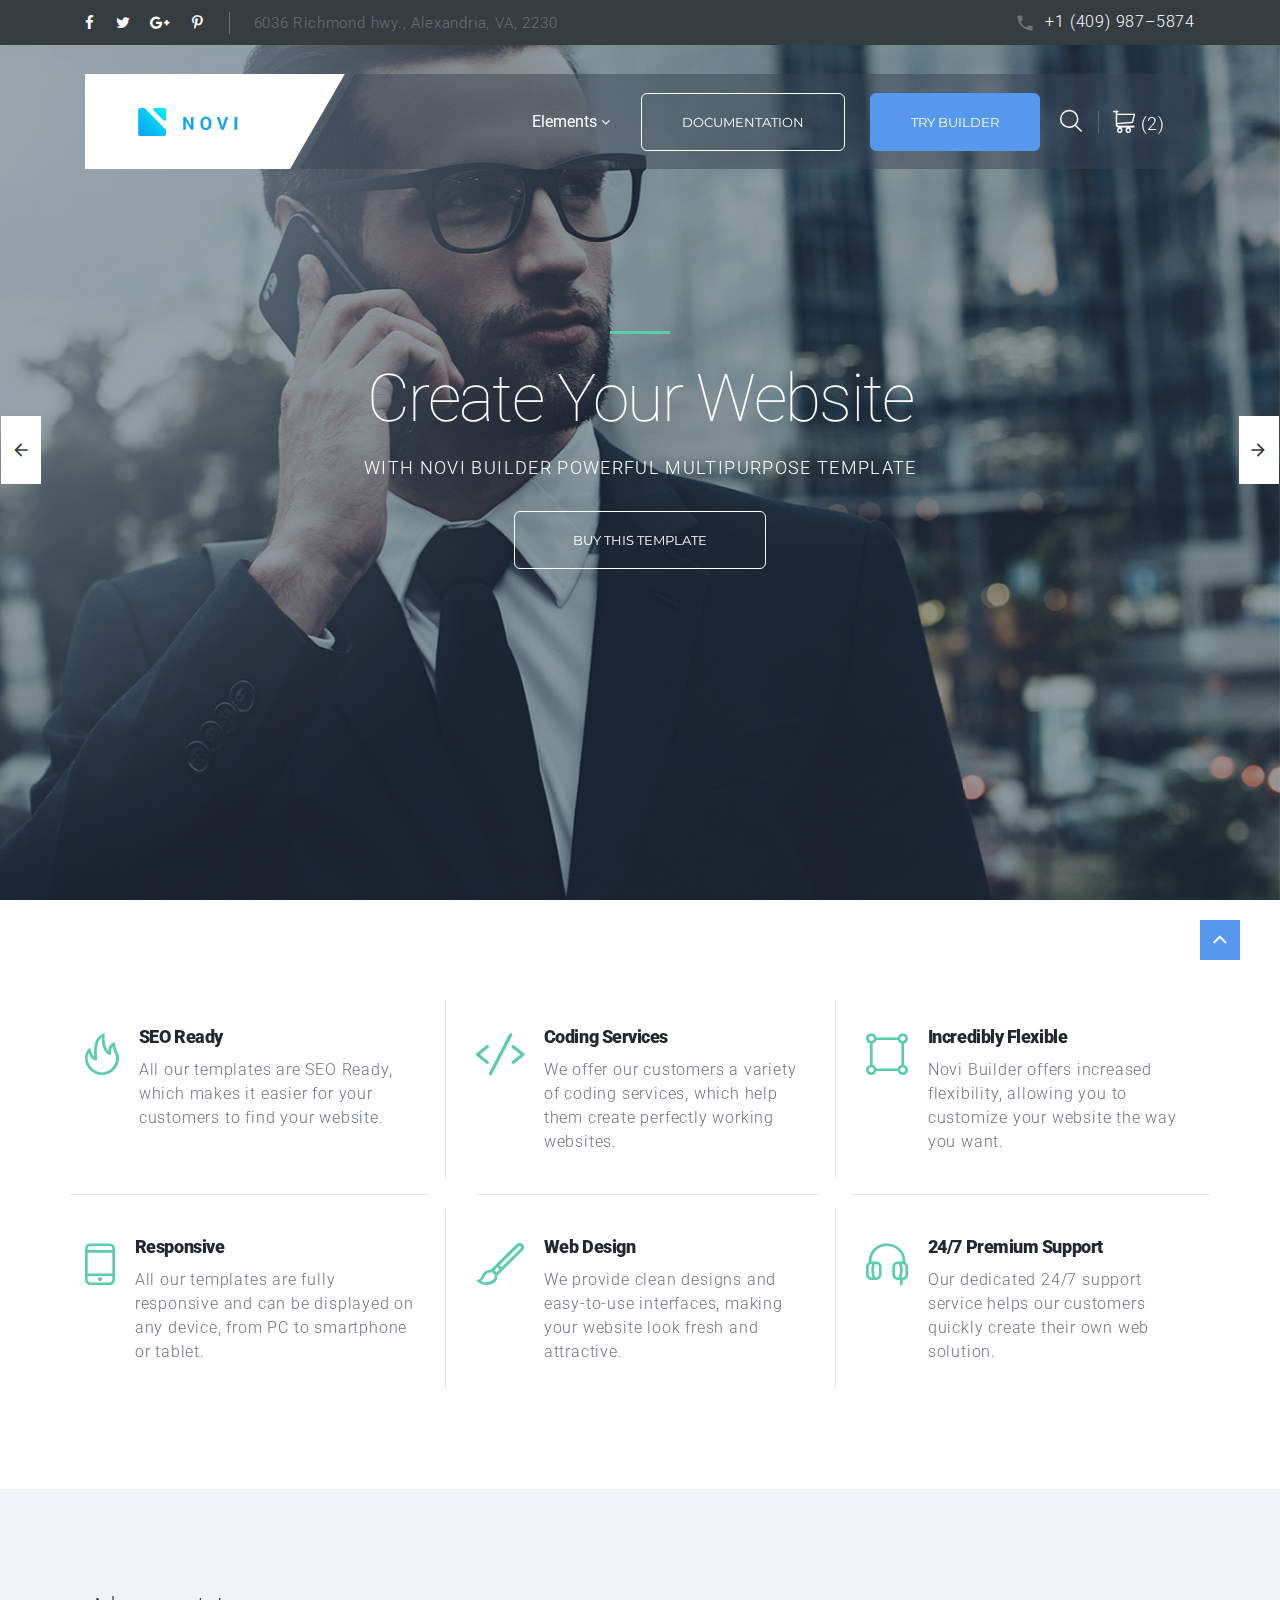
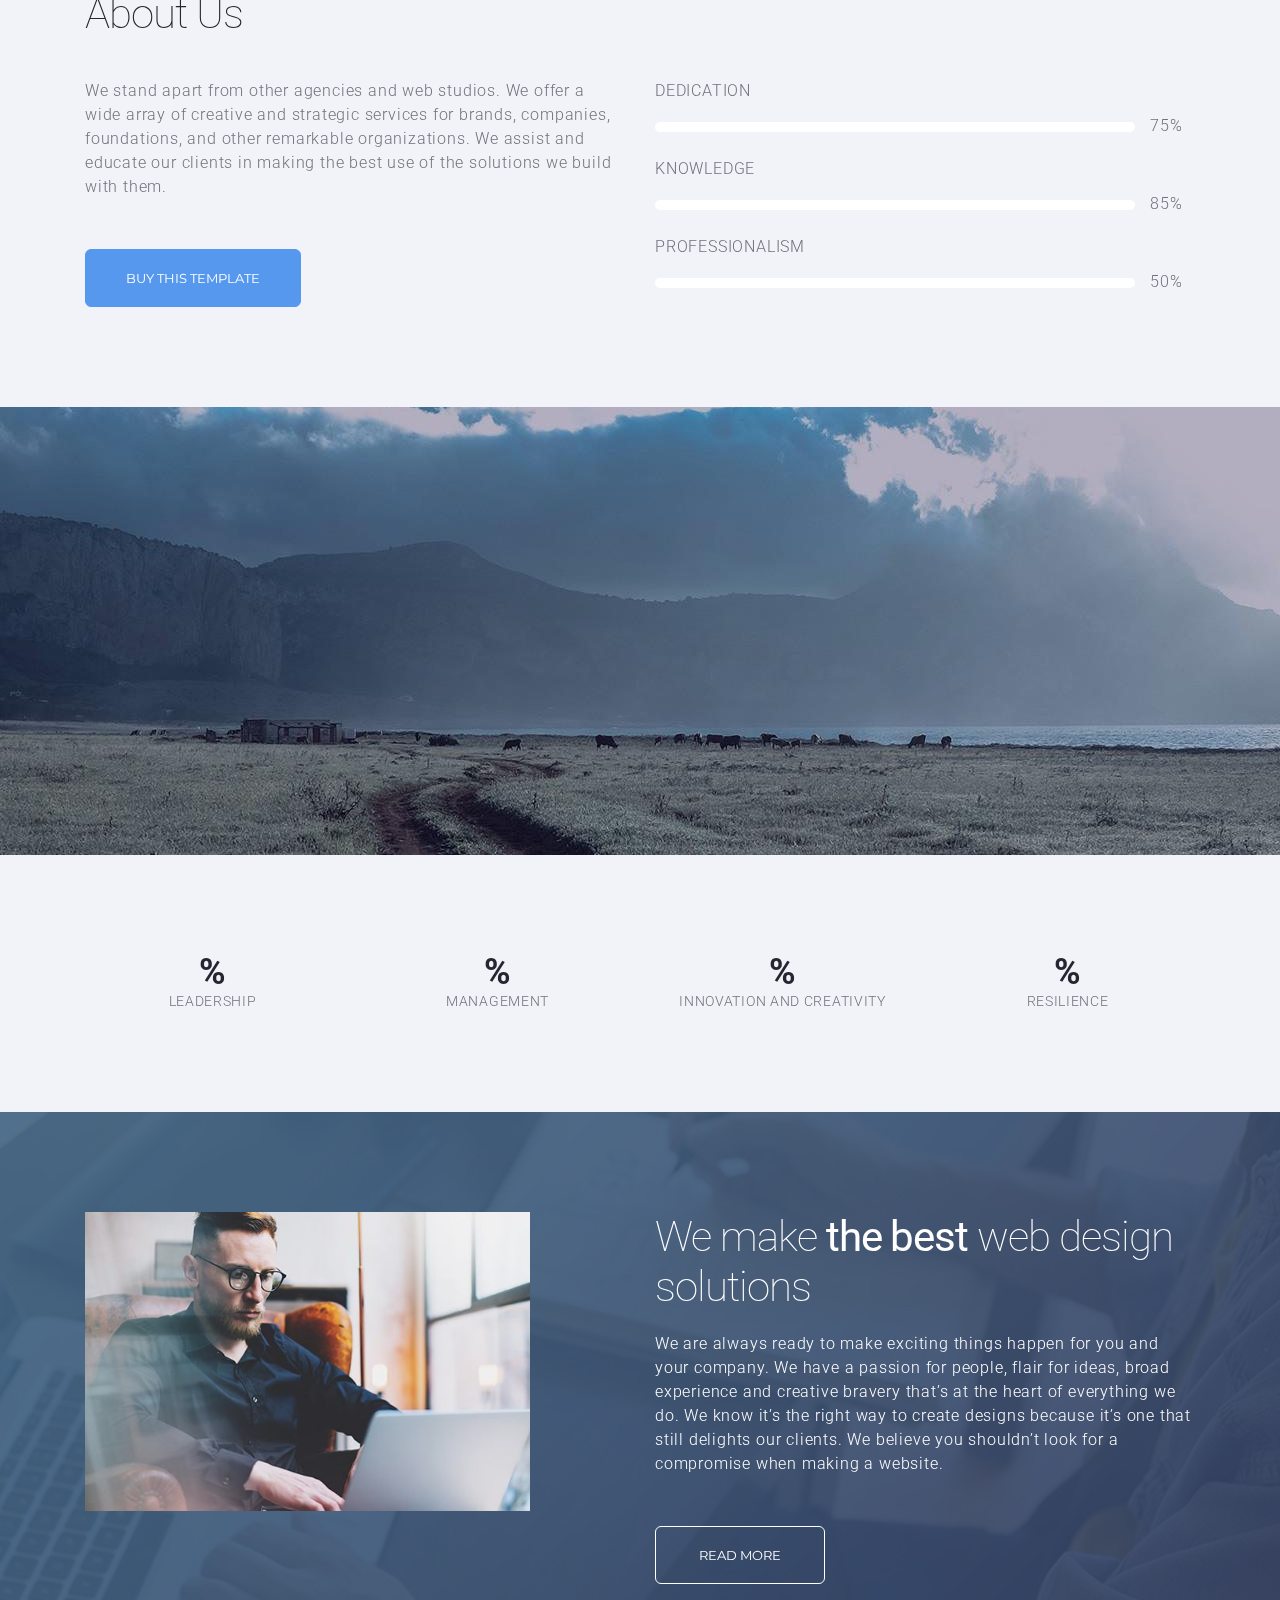
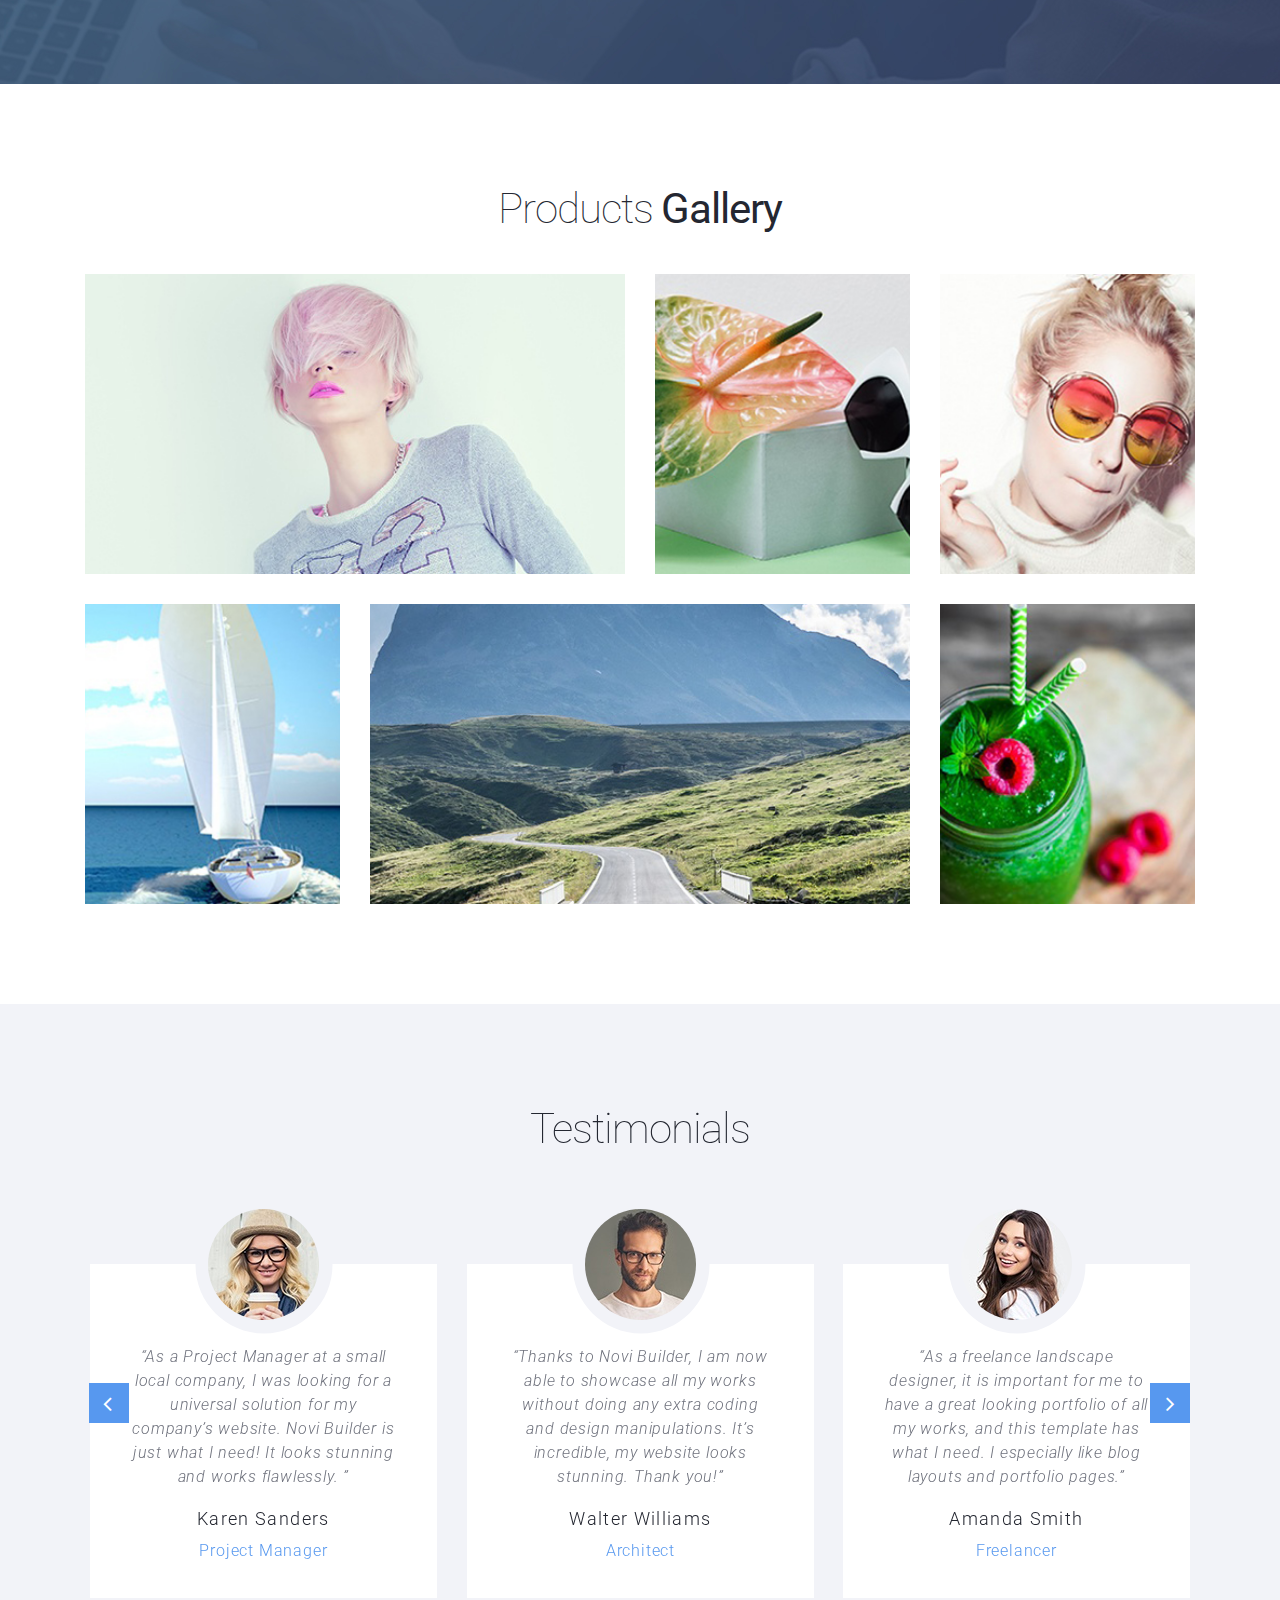
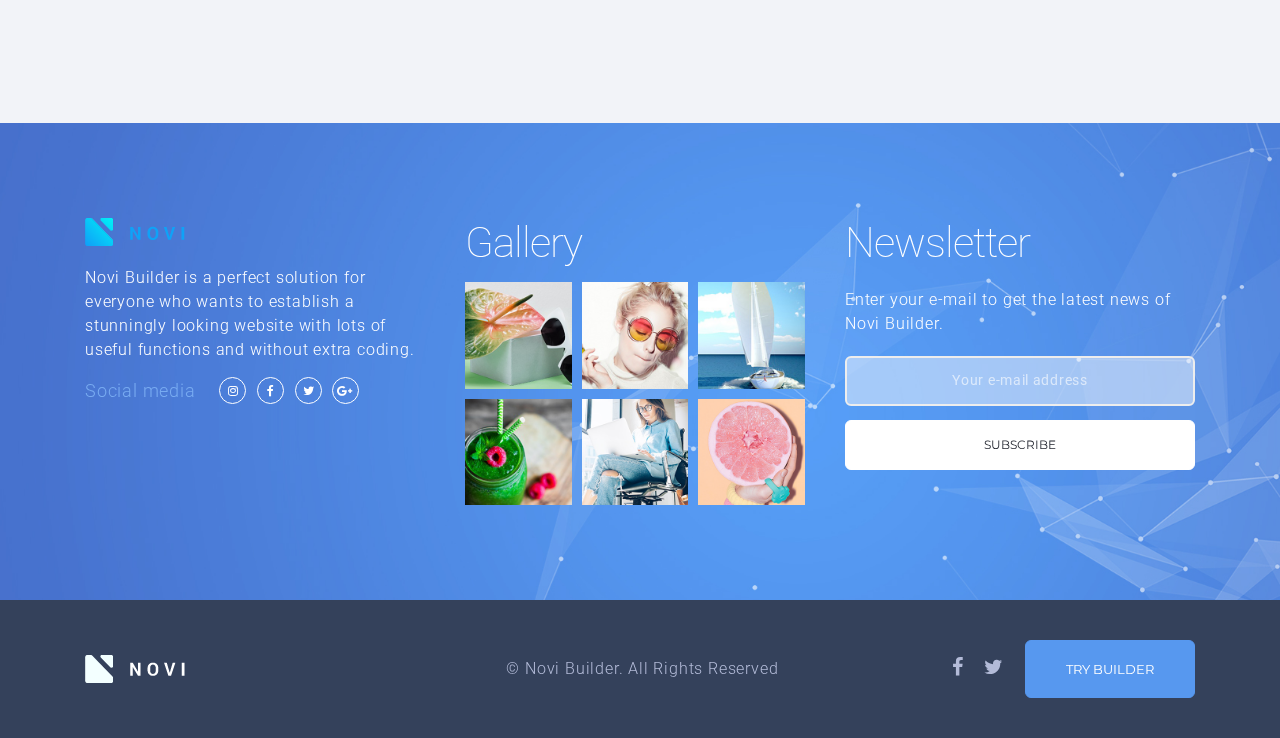
<file: landing-agency.html>
<!DOCTYPE html>
<html class="wide wow-animation" lang="en">

<head>
  <!-- Site Title-->
  <title>Landing Agency</title>
  <meta name="format-detection" content="telephone=no">
  <meta name="viewport" content="width=device-width, height=device-height, initial-scale=1.0, maximum-scale=1.0, user-scalable=0">
  <meta http-equiv="X-UA-Compatible" content="IE=edge">
  <meta charset="utf-8">
  <link rel="icon" href="images/favicon.ico" type="image/x-icon"> <!-- Stylesheets-->
  <link rel="stylesheet" type="text/css" href="//fonts.googleapis.com/css?family=Montserrat:400,700%7CRoboto:100,300,400,700,900">
  <link rel="stylesheet" href="css/bootstrap.css">
  <link rel="stylesheet" href="css/style.css">
  <link rel="stylesheet" href="css/novi.css">
  <!--[if lt IE 10]>     <div style="background: #212121; padding: 10px 0; box-shadow: 3px 3px 5px 0 rgba(0,0,0,.3); clear: both; text-align:center; position: relative; z-index:1;"><a href="http://windows.microsoft.com/en-US/internet-explorer/"><img src="images/ie8-panel/warning_bar_0000_us.jpg" border="0" height="42" width="820" alt="You are using an outdated browser. For a faster, safer browsing experience, upgrade for free today."></a></div>     <script src="js/html5shiv.min.js"> </script>   <![endif]-->
</head>

<body>
  <div class="page-loader">
    <div class="page-loader-body banter-loader">
      <div class="banter-loader__box"></div>
      <div class="banter-loader__box"></div>
      <div class="banter-loader__box"></div>
      <div class="banter-loader__box"></div>
      <div class="banter-loader__box"></div>
      <div class="banter-loader__box"></div>
      <div class="banter-loader__box"></div>
      <div class="banter-loader__box"></div>
      <div class="banter-loader__box"></div>
    </div>
  </div> <!-- Page-->
  <div class="page text-center">
    <section class="section">
      <header class="page-header">
        <!-- RD Navbar-->
        <div class="rd-navbar-wrap">
          <nav class="rd-navbar rd-navbar-transparent" data-layout="rd-navbar-fixed" data-sm-layout="rd-navbar-fixed" data-sm-device-layout="rd-navbar-fixed" data-md-layout="rd-navbar-static" data-md-device-layout="rd-navbar-fixed" data-lg-device-layout="rd-navbar-static" data-lg-layout="rd-navbar-static" data-body-class="rd-navbar-absolute-linked" data-stick-up-clone="false" data-md-stick-up-offset="72px" data-lg-stick-up-offset="72px" data-stick-up="true" data-sm-stick-up="true" data-md-stick-up="true" data-lg-stick-up="true">
            <div class="rd-navbar-top-panel novi-background">
              <div class="rd-navbar-top-panel-toggle" data-rd-navbar-toggle=".rd-navbar-top-panel"><span></span></div>
              <div class="rd-navbar-top-panel-content">
                <div class="rd-navbar-top-panel-content-inner">
                  <ul class="inline-list-xs">
                    <li><a class="icon novi-icon icon-xs icon-white fa fa-facebook" href="https://www.facebook.com/NoviBuilder/"></a></li>
                    <li><a class="icon novi-icon icon-xs icon-white fa fa-twitter" href="https://twitter.com/novibuilder"></a></li>
                    <li><a class="icon novi-icon icon-xs icon-white fa fa-google-plus" href="#"></a></li>
                    <li><a class="icon novi-icon icon-xs icon-white fa fa-pinterest-p" href="#"></a></li>
                  </ul>
                  <address class="contact-info">6036 Richmond hwy., Alexandria, VA, 2230</address>
                </div>
                <div class="object-inline"> <span class="icon icon-sm icon-gray material-icons-phone"></span><a class="link link-sm link-white" href="callto:#">+1 (409) 987–5874</a></div>
              </div>
            </div>
            <div class="rd-navbar-inner">
              <!-- RD Navbar Panel -->
              <div class="rd-navbar-panel">
                <div class="rd-navbar-panel-background">
                  <div class="rd-navbar-panel-background-inner novi-background"></div>
                </div> <button class="rd-navbar-toggle" data-rd-navbar-toggle=".rd-navbar-nav-wrap"><span></span></button> <!-- RD Navbar Brand-->
                <div class="rd-navbar-brand"><a class="brand-name" href="index.html"><img src="images/logo-default-100x28.png" alt="" width="100" height="28"></a></div>
              </div> <!-- RD Navbar Nav-->
              <div class="rd-navbar-nav-wrap">
                <div class="rd-navbar-nav-wrap-bg">
                  <div class="rd-navbar-nav-wrap-bg-inner novi-background"></div>
                </div>
                <div class="rd-navbar-nav-wrap-inner">
                  <ul class="rd-navbar-items-list rd-navbar-search_collapsable">
                    <li> <button class="rd-navbar-search__toggle rd-navbar-fixed--hidden" data-rd-navbar-toggle=".rd-navbar-search_toggled"></button> </li>
                    <li class="rd-navbar-nav-wrap__shop"><a class="icon fl-bigmug-line-shopping202 link-white" href="#">(2)</a></li>
                  </ul> <!-- RD Search-->
                  <div class="rd-navbar-search rd-navbar-search_toggled rd-navbar-search_not-collapsable">
                    <div class="rd-navbar-search-inner">
                      <div class="rd-navbar-search-inner-bg novi-background"></div>
                    </div>
                    <form class="rd-search" action="search-results.html" method="GET" data-search-live="rd-search-results-live">
                      <div class="form-wrap"> <input class="form-input" id="rd-navbar-search-form-input" type="text" name="s" autocomplete="off" placeholder="Search..."> </div> <button class="rd-search__submit" type="submit"></button>
                      <div class="rd-search-results-live" id="rd-search-results-live"></div>
                    </form>
                  </div>
                </div>
                <ul class="rd-navbar-nav">
                  <li><a href="#">Elements</a>
                    <ul class="rd-navbar-megamenu megamenu-icons">
                      <li>
                        <p class="rd-megamenu-header">Components</p>
                        <ul class="rd-megamenu-list">
                          <li><a class="icon-slider" href="page-slider.html">Slider</a></li>
                          <li><a class="icon-flickr" href="page-flickr-feed.html">Flickr Feed</a></li>
                          <li><a class="icon-instagram" href="page-instagram-feed.html">Instagram Feed</a></li>
                          <li><a class="icon-twitter" href="page-twitter-feed.html">Twitter Feed</a></li>
                          <li><a class="icon-facebook" href="page-facebook-feed.html">Facebook Feed</a></li>
                          <li><a class="icon-parallax" href="page-parallax.html">Parallax</a></li>
                          <li><a class="icon-subscribe" href="page-subscribe-form.html">Subscribe form</a></li>
                          <li><a class="icon-mailchimp" href="page-mailchimp-form.html">Mailchimp form</a></li>
                          <li><a class="icon-campaign-monitor" href="page-campaign-monitor-form.html">Campaign Monitor form</a></li>
                        </ul>
                      </li>
                      <li>
                        <p class="rd-megamenu-header"></p>
                        <ul class="rd-megamenu-list">
                          <li><a class="icon-contact-form" href="page-contact-form.html">Contact Form</a></li>
                          <li><a class="icon-cta" href="page-cta.html">Call to Action</a></li>
                          <li><a class="icon-banner" href="page-banner.html">Banner</a></li>
                          <li><a class="icon-carousel" href="page-carousel.html">Carousel</a></li>
                          <li><a class="icon-background-video" href="page-background-video.html">Background Video</a></li>
                          <li><a class="icon-progress-horizontal" href="page-progress-bar-horizontal.html">Progress Bar horizontal</a></li>
                          <li><a class="icon-progress-vertical" href="page-progress-bar-vertical.html">Progress Bar vertical</a></li>
                          <li><a class="icon-progress-radial" href="page-progress-bar-radial.html">Progress Bar radial</a></li>
                          <li><a class="icon-counter" href="page-counter.html">Counters</a></li>
                        </ul>
                      </li>
                      <li>
                        <p class="rd-megamenu-header"></p>
                        <ul class="rd-megamenu-list">
                          <li><a class="icon-countdown" href="page-countdown.html">Countdown</a></li>
                          <li><a class="icon-countdown-radial" href="page-countdown-radial.html">Countdown Radial</a></li>
                          <li><a class="icon-iframe" href="page-iframe.html">Iframe</a></li>
                          <li><a class="icon-animated-box" href="page-animated-box.html">Animated Box</a></li>
                          <li><a class="icon-animated-text" href="page-animated-text.html">Animated Text</a></li>
                          <li><a class="icon-post" href="page-posts.html">Posts</a></li>
                          <li><a class="icon-post-single" href="page-post-single.html">Single Post</a></li>
                          <li><a class="icon-post-carousel" href="page-carousel-posts.html">Carousel Posts</a></li>
                          <li><a class="icon-testimonials" href="page-testimonials.html">Testimonials</a></li>
                        </ul>
                      </li>
                      <li>
                        <p class="rd-megamenu-header"></p>
                        <ul class="rd-megamenu-list">
                          <li><a class="icon-pricing" href="page-pricing-tables.html">Pricing Table</a></li>
                          <li><a class="icon-team" href="page-team.html">Team Members</a></li>
                          <li><a class="icon-services" href="page-services.html">Services</a></li>
                          <li><a class="icon-gallery rd-new-link" href="page-gallery.html">Galleries</a></li>
                          <li><a class="icon-gmap" href="page-maps.html">Google Maps</a></li>
                          <li><a class="icon-header" href="page-headers.html">Headers</a></li>
                          <li><a class="icon-footer" href="page-footers.html">Footers</a></li>
                        </ul>
                      </li>
                    </ul>
                  </li>
                  <li class="rd-navbar-nav-wrap-content">
                    <div class="group-md"> <a class="btn btn-lg btn-white-outline btn-effect-ujarak" href="http://novibuilder.com/documentation/">Documentation</a><a class="btn btn-lg btn-primary btn-effect-ujarak" href="http://try.novibuilder.com/">Try builder</a></div>
                  </li>
                </ul>
              </div>
            </div>
          </nav>
        </div>
      </header> <!-- Swiper-->
      <section>
        <div class="swiper-bg-wrap swiper-style-1">
          <div class="swiper-container swiper-slider swiper-bg swiper-height-1" data-autoplay="6500" data-slide-effect="fade">
            <div class="swiper-wrapper">
              <div class="swiper-slide" data-slide-bg="images/slide-4.jpg">
                <div class="swiper-slide-caption" data-speed="0.5" data-fade="true">
                  <div class="jumbotron-custom jumbotron-custom-variant-1 context-dark">
                    <hr class="divider-sm divider-success" data-caption-animate="fxRotateInLeft" data-caption-delay="50">
                    <h1 data-caption-animate="fxRotateInRight" data-caption-delay="150">Create Your Website</h1>
                    <p class="subtitle-variant-3" data-caption-animate="fxRotateInLeft" data-caption-delay="350">With Novi Builder powerful multipurpose template</p><a class="btn btn-white-outline btn-lg btn-aqil btn-aqil--mod-1" href="https://codecanyon.net/item/novi-visual-page-builder/20530305?s_rank=4" data-caption-animate="fxRotateInRight" data-caption-delay="550"><span>Buy this template</span></a>
                  </div>
                </div>
              </div>
              <div class="swiper-slide" data-slide-bg="images/slide-5.jpg">
                <div class="swiper-slide-caption" data-speed="0.5" data-fade="true">
                  <div class="jumbotron-custom jumbotron-custom-variant-1 context-dark">
                    <hr class="divider-sm divider-success" data-caption-animate="fxRotateInLeft" data-caption-delay="50">
                    <h1 data-caption-animate="fxRotateInRight" data-caption-delay="150">A Variety of Layouts</h1>
                    <p class="subtitle-variant-3" data-caption-animate="fxRotateInLeft" data-caption-delay="350">you can use any layout to customize your website</p><a class="btn btn-white-outline btn-lg btn-aqil btn-aqil--mod-1" href="https://codecanyon.net/item/novi-visual-page-builder/20530305?s_rank=4" data-caption-animate="fxRotateInRight" data-caption-delay="550"><span>Buy this template</span></a>
                  </div>
                </div>
              </div>
              <div class="swiper-slide" data-slide-bg="images/slide-6.jpg">
                <div class="swiper-slide-caption" data-speed="0.5" data-fade="true">
                  <div class="jumbotron-custom jumbotron-custom-variant-1 context-dark">
                    <hr class="divider-sm divider-success" data-caption-animate="fxRotateInLeft" data-caption-delay="50">
                    <h1 data-caption-animate="fxRotateInRight" data-caption-delay="150">Fully Responsive Template</h1>
                    <p class="subtitle-variant-3" data-caption-animate="fxRotateInLeft" data-caption-delay="350">with lots of improvements and new features</p><a class="btn btn-white-outline btn-lg btn-aqil btn-aqil--mod-1" href="https://codecanyon.net/item/novi-visual-page-builder/20530305?s_rank=4" data-caption-animate="fxRotateInRight" data-caption-delay="550"><span>Buy this template</span></a>
                  </div>
                </div>
              </div>
            </div> <!-- Swiper Navigation-->
            <div class="swiper-button-prev"><span>Prev</span></div>
            <div class="swiper-button-next"><span>Next</span></div> <!-- Swiper pagination-->
            <div class="swiper-pagination"></div>
          </div>
        </div>
      </section>
    </section>
    <section class="section section-lg bg-deafult novi-background bg-image">
      <div class="container">
        <div class="row row-custom-bordered-modern spacing-30">
          <div class="col-sm-6 col-lg-4">
            <article class="box-minimal box-minimal-modern unit unit-xs-horizontal unit-spacing-sm">
              <div class="unit-left">
                <div class="box-minimal-icon">
                  <div class="fl-bigmug-line-hot67 icon-success"></div>
                </div>
              </div>
              <div class="unit-body">
                <h5 class="box-minimal-title"><a href="#">SEO Ready</a></h5>
                <div class="box-minimal-text">All our templates are SEO Ready, which makes it easier for your customers to find your website.</div>
              </div>
            </article>
          </div>
          <div class="col-sm-6 col-lg-4">
            <article class="box-minimal box-minimal-modern unit unit-xs-horizontal unit-spacing-sm">
              <div class="unit-left">
                <div class="box-minimal-icon">
                  <div class="fl-bigmug-line-code30 icon-success"></div>
                </div>
              </div>
              <div class="unit-body">
                <h5 class="box-minimal-title"><a href="#">Coding Services</a></h5>
                <div class="box-minimal-text">We offer our customers a variety of coding services, which help them create perfectly working websites.</div>
              </div>
            </article>
          </div>
          <div class="col-sm-6 col-lg-4">
            <article class="box-minimal box-minimal-modern unit unit-xs-horizontal unit-spacing-sm">
              <div class="unit-left">
                <div class="box-minimal-icon">
                  <div class="fl-bigmug-line-square160 icon-success"></div>
                </div>
              </div>
              <div class="unit-body">
                <h5 class="box-minimal-title"><a href="#">Incredibly Flexible</a></h5>
                <div class="box-minimal-text">Novi Builder offers increased flexibility, allowing you to customize your website the way you want.</div>
              </div>
            </article>
          </div>
          <div class="col-sm-6 col-lg-4">
            <article class="box-minimal box-minimal-modern unit unit-xs-horizontal unit-spacing-sm">
              <div class="unit-left">
                <div class="box-minimal-icon">
                  <div class="fl-bigmug-line-cellphone55 icon-success"></div>
                </div>
              </div>
              <div class="unit-body">
                <h5 class="box-minimal-title"><a href="#">Responsive</a></h5>
                <div class="box-minimal-text">All our templates are fully responsive and can be displayed on any device, from PC to smartphone or tablet.</div>
              </div>
            </article>
          </div>
          <div class="col-sm-6 col-lg-4">
            <article class="box-minimal box-minimal-modern unit unit-xs-horizontal unit-spacing-sm">
              <div class="unit-left">
                <div class="box-minimal-icon">
                  <div class="fl-bigmug-line-paintbrush9 icon-success"></div>
                </div>
              </div>
              <div class="unit-body">
                <h5 class="box-minimal-title"><a href="#">Web Design</a></h5>
                <div class="box-minimal-text">We provide clean designs and easy-to-use interfaces, making your website look fresh and attractive.</div>
              </div>
            </article>
          </div>
          <div class="col-sm-6 col-lg-4">
            <article class="box-minimal box-minimal-modern unit unit-xs-horizontal unit-spacing-sm">
              <div class="unit-left">
                <div class="box-minimal-icon">
                  <div class="fl-bigmug-line-headphones32 icon-success"></div>
                </div>
              </div>
              <div class="unit-body">
                <h5 class="box-minimal-title"><a href="#">24/7 Premium Support</a></h5>
                <div class="box-minimal-text">Our dedicated 24/7 support service helps our customers quickly create their own web solution.</div>
              </div>
            </article>
          </div>
        </div>
      </div>
    </section>
    <section class="section section-lg bg-gray-light novi-background bg-image text-left">
      <div class="container">
        <div class="row justify-content-center spacing-40">
          <div class="col-sm-10 col-lg-8 col-xl-12">
            <h3>About Us</h3>
          </div>
          <div class="col-sm-10 col-lg-8 col-xl-6">
            <p>We stand apart from other agencies and web studios. We offer a wide array of creative and strategic services for brands, companies, foundations, and other remarkable organizations. We assist and educate our clients in making the best use of the solutions we build with them.</p><a class="btn btn-primary btn-lg btn-effect-ujarak" href="https://codecanyon.net/item/novi-visual-page-builder/20530305?s_rank=4"><span>Buy this template</span></a>
          </div>
          <div class="col-sm-10 col-lg-8 col-xl-6">
            <ul class="list-bars">
              <li class="list-bars-item">
                <!-- Progress Bar-->
                <div class="progress-bar-bs progress-gradient view-animate">
                  <p class="list-bars-item-header">DEDICATION</p>
                  <div class="progress">
                    <div class="progress-bar" role="progressbar" aria-valuenow="75" aria-valuemin="0" aria-valuemax="100" style="max-width: 75%;"></div>
                  </div><span class="caption">75% </span>
                </div>
              </li>
              <li class="list-bars-item">
                <!-- Progress Bar-->
                <div class="progress-bar-bs progress-gradient view-animate">
                  <p class="list-bars-item-header">KNOWLEDGE</p>
                  <div class="progress">
                    <div class="progress-bar" role="progressbar" aria-valuenow="85" aria-valuemin="0" aria-valuemax="100" style="max-width: 85%;"></div>
                  </div><span class="caption">85%</span>
                </div>
              </li>
              <li class="list-bars-item">
                <!-- Progress Bar-->
                <div class="progress-bar-bs progress-gradient view-animate">
                  <p class="list-bars-item-header">PROFESSIONALISM</p>
                  <div class="progress">
                    <div class="progress-bar" role="progressbar" aria-valuenow="50" aria-valuemin="0" aria-valuemax="100" style="max-width: 50%;"></div>
                  </div><span class="caption">50%</span>
                </div>
              </li>
            </ul>
          </div>
        </div>
      </div>
    </section> <!-- CTA 2-->
    <section class="section parallax-container" data-parallax-img="images/bg-image-10.jpg">
      <div class="parallax-content section-lg context-dark text-center">
        <div class="container">
          <div class="row justify-content-center">
            <div class="col-sm-10 col-md-8 col-lg-7">
              <h1 class="wow fadeIn" data-wow-delay=".2s">Providing High-quality Design for People</h1><a class="wow fadeIn btn btn-primary btn-effect-ujarak btn-lg" href="#" data-wow-delay=".35s">contact us</a>
            </div>
          </div>
        </div>
      </div>
    </section>
    <section class="section section-lg bg-gray-light novi-background bg-image">
      <div class="container">
        <div class="row spacing-55 text-center">
          <div class="col-sm-6 col-md-3">
            <!-- Circle Progress Bar-->
            <div class="progress-bar-circle" data-value="0.4" data-gradient="#5acea4, #78abf1" data-empty-fill="rgb(245,245,245)" data-size="150" data-line-cap="round" data-thickness="10"><span></span></div>
            <p class="progress-bar-circle-title">Leadership</p>
          </div>
          <div class="col-sm-6 col-md-3">
            <!-- Circle Progress Bar-->
            <div class="progress-bar-circle" data-value="0.5" data-gradient="#5acea4, #78abf1" data-empty-fill="rgb(245,245,245)" data-size="150" data-line-cap="round" data-thickness="10"><span></span></div>
            <p class="progress-bar-circle-title">Management</p>
          </div>
          <div class="col-sm-6 col-md-3">
            <!-- Circle Progress Bar-->
            <div class="progress-bar-circle" data-value="0.6" data-gradient="#5acea4, #78abf1" data-empty-fill="rgb(245,245,245)" data-size="150" data-line-cap="round" data-thickness="10"><span></span></div>
            <p class="progress-bar-circle-title">Innovation and creativity</p>
          </div>
          <div class="col-sm-6 col-md-3">
            <!-- Circle Progress Bar-->
            <div class="progress-bar-circle" data-value="0.7" data-gradient="#5acea4, #78abf1" data-empty-fill="rgb(245,245,245)" data-size="150" data-line-cap="round" data-thickness="10"><span></span></div>
            <p class="progress-bar-circle-title">Resilience</p>
          </div>
        </div>
      </div>
    </section> <!-- parallax-->
    <section class="section parallax-container" data-parallax-img="images/bg-image-8.jpg">
      <div class="parallax-content section-lg context-dark text-left">
        <div class="container">
          <div class="row spacing-40 justify-content-between">
            <div class="col-sm-6 col-xl-5"><img class="img-responsive" src="images/home1-2-567x381.jpg" alt="" width="567" height="381"> </div>
            <div class="col-sm-6">
              <h3>We make <span class="heading-3">the best</span> web design solutions</h3>
              <p>We are always ready to make exciting things happen for you and your company. We have a passion for people, flair for ideas, broad experience and creative bravery that’s at the heart of everything we do. We know it’s the right way to create designs because it’s one that still delights our clients. We believe you shouldn’t look for a compromise when making a website. </p><a class="btn btn-white-outline btn-lg btn-effect-ujarak" href="#"><span>Read more</span></a>
            </div>
          </div>
        </div>
      </div>
    </section>
    <section class="section section-lg bg-default novi-background bg-image">
      <div class="container">
        <h3>Products <span class="heading-3">Gallery</span></h3>
        <div class="isotope-wrap">
          <div class="row isotope" data-isotope-layout="masonry" data-isotope-group="gallery4" data-lightgallery="group">
            <div class="col-12 col-sm-6 col-lg-3 grid-size"></div>
            <div class="col-12 col-sm-6 isotope-item" data-filter="Category 9"><a class="thumbnail-classic" href="images/grid-gallery-1-1200x800_original.jpg" data-lightgallery="item">
                <figure><img src="images/gallery-justify-01-570x300.jpg" alt="" width="570" height="300"> </figure>
                <div class="caption">
                  <p class="caption-title">Photo #1</p>
                  <p class="caption-text"></p>
                </div>
              </a> </div>
            <div class="col-12 col-sm-6 col-lg-3 isotope-item" data-filter="Category 10"><a class="thumbnail-classic" href="images/grid-gallery-2-1200x800_original.jpg" data-lightgallery="item">
                <figure><img src="images/gallery-justify-02-270x300.jpg" alt="" width="270" height="300"> </figure>
                <div class="caption">
                  <p class="caption-title">Photo #2</p>
                  <p class="caption-text"></p>
                </div>
              </a> </div>
            <div class="col-12 col-sm-6 col-lg-3 isotope-item" data-filter="Category 9"><a class="thumbnail-classic" href="images/grid-gallery-3-1200x800_original.jpg" data-lightgallery="item">
                <figure><img src="images/gallery-justify-03-270x300.jpg" alt="" width="270" height="300"> </figure>
                <div class="caption">
                  <p class="caption-title">Photo #3</p>
                  <p class="caption-text"></p>
                </div>
              </a> </div>
            <div class="col-12 col-sm-6 col-lg-3 isotope-item" data-filter="Category 9"><a class="thumbnail-classic" href="images/grid-gallery-4-1200x800_original.jpg" data-lightgallery="item">
                <figure><img src="images/gallery-justify-04-270x300.jpg" alt="" width="270" height="300"> </figure>
                <div class="caption">
                  <p class="caption-title">Photo #4</p>
                  <p class="caption-text"></p>
                </div>
              </a> </div>
            <div class="col-12 col-sm-6 col-lg-6 isotope-item" data-filter="Category 9"><a class="thumbnail-classic" href="images/grid-gallery-7-1200x800_original.jpg" data-lightgallery="item">
                <figure><img src="images/gallery-justify-05-570x300.jpg" alt="" width="570" height="300"> </figure>
                <div class="caption">
                  <p class="caption-title">Photo #5</p>
                  <p class="caption-text"></p>
                </div>
              </a> </div>
            <div class="col-12 col-sm-6 col-lg-3 isotope-item" data-filter="Category 10"><a class="thumbnail-classic" href="images/grid-gallery-8-1200x800_original.jpg" data-lightgallery="item">
                <figure><img src="images/gallery-justify-06-270x300.jpg" alt="" width="270" height="300"> </figure>
                <div class="caption">
                  <p class="caption-title">Photo #6</p>
                  <p class="caption-text"></p>
                </div>
              </a> </div>
          </div>
        </div>
      </div>
    </section>
    <section class="section section-lg bg-gray-light novi-background bg-image">
      <div class="container">
        <div class="row justify-content-center spacing-30">
          <div class="col-sm-10 col-md-12">
            <h3>Testimonials</h3>
          </div>
          <div class="col-sm-10 col-md-12">
            <div class="owl-carousel owl-carousel-style-3" data-items="1" data-sm-items="2" data-lg-items="3" data-nav="true" data-dots="false" data-loop="true" data-stage-padding="5" data-margin="0" data-md-margin="30" data-mouse-drag="false">
              <div class="quote-center">
                <figure class="quote-center-img"><img class="rounded-circle" src="images/testimonials-06-111x111.jpg" alt="" width="111" height="111"> <svg x="0px" y="0px" width="368px" height="264px" viewBox="0 0 368 264">
                    <g>
                      <path d="M253.5,0c0,0.3,0,0.7,0,1c0,37.8-30.7,68.5-68.5,68.5c-37.8,0-68.5-30.7-68.5-68.5c0-0.3,0-0.7,0-1H0v264h368 V0H253.5z"></path>
                    </g>
                  </svg> </figure>
                <div class="quote-center-body"> <q class="text-italic">As a Project Manager at a small local company, I was looking for a universal solution for my company’s website. Novi Builder is just what I need! It looks stunning and works flawlessly. </q>
                  <div class="quote-center-cite">
                    <h5>Karen Sanders </h5>
                    <p class="quote-classic-subcite">Project Manager</p>
                  </div>
                </div>
              </div>
              <div class="quote-center">
                <figure class="quote-center-img"><img class="rounded-circle" src="images/testimonials-07-111x111.jpg" alt="" width="111" height="111"> <svg x="0px" y="0px" width="368px" height="264px" viewBox="0 0 368 264">
                    <g>
                      <path d="M253.5,0c0,0.3,0,0.7,0,1c0,37.8-30.7,68.5-68.5,68.5c-37.8,0-68.5-30.7-68.5-68.5c0-0.3,0-0.7,0-1H0v264h368                                                      V0H253.5z"></path>
                    </g>
                  </svg> </figure>
                <div class="quote-center-body"> <q class="text-italic">Thanks to Novi Builder, I am now able to showcase all my works without doing any extra coding and design manipulations. It’s incredible, my website looks stunning. Thank you!</q>
                  <div class="quote-center-cite">
                    <h5>Walter Williams </h5>
                    <p class="quote-classic-subcite">Architect</p>
                  </div>
                </div>
              </div>
              <div class="quote-center">
                <figure class="quote-center-img"><img class="rounded-circle" src="images/testimonials-08-111x111.jpg" alt="" width="111" height="111"> <svg x="0px" y="0px" width="368px" height="264px" viewBox="0 0 368 264">
                    <g>
                      <path d="M253.5,0c0,0.3,0,0.7,0,1c0,37.8-30.7,68.5-68.5,68.5c-37.8,0-68.5-30.7-68.5-68.5c0-0.3,0-0.7,0-1H0v264h368                                                      V0H253.5z"></path>
                    </g>
                  </svg> </figure>
                <div class="quote-center-body"> <q class="text-italic">As a freelance landscape designer, it is important for me to have a great looking portfolio of all my works, and this template has what I need. I especially like blog layouts and portfolio pages.</q>
                  <div class="quote-center-cite">
                    <h5>Amanda Smith</h5>
                    <p class="quote-classic-subcite">Freelancer</p>
                  </div>
                </div>
              </div>
              <div class="quote-center">
                <figure class="quote-center-img"><img class="rounded-circle" src="images/testimonials-06-111x111.jpg" alt="" width="111" height="111"> <svg x="0px" y="0px" width="368px" height="264px" viewBox="0 0 368 264">
                    <g>
                      <path d="M253.5,0c0,0.3,0,0.7,0,1c0,37.8-30.7,68.5-68.5,68.5c-37.8,0-68.5-30.7-68.5-68.5c0-0.3,0-0.7,0-1H0v264h368                                            V0H253.5z"></path>
                    </g>
                  </svg> </figure>
                <div class="quote-center-body"> <q class="text-italic">As a Project Manager at a small local company, I was looking for a universal solution for my company’s website. Novi Builder is just what I need! It looks stunning and works flawlessly. </q>
                  <div class="quote-center-cite">
                    <h5>Karen Sanders </h5>
                    <p class="quote-classic-subcite">Project Manager</p>
                  </div>
                </div>
              </div>
              <div class="quote-center">
                <figure class="quote-center-img"><img class="rounded-circle" src="images/testimonials-07-111x111.jpg" alt="" width="111" height="111"> <svg x="0px" y="0px" width="368px" height="264px" viewBox="0 0 368 264">
                    <g>
                      <path d="M253.5,0c0,0.3,0,0.7,0,1c0,37.8-30.7,68.5-68.5,68.5c-37.8,0-68.5-30.7-68.5-68.5c0-0.3,0-0.7,0-1H0v264h368                                                      V0H253.5z"></path>
                    </g>
                  </svg> </figure>
                <div class="quote-center-body"> <q class="text-italic">Thanks to Novi Builder, I am now able to showcase all my works without doing any extra coding and design manipulations. It’s incredible, my website looks stunning. Thank you!</q>
                  <div class="quote-center-cite">
                    <h5>Walter Williams </h5>
                    <p class="quote-classic-subcite">Architect</p>
                  </div>
                </div>
              </div>
              <div class="quote-center">
                <figure class="quote-center-img"><img class="rounded-circle" src="images/testimonials-08-111x111.jpg" alt="" width="111" height="111"> <svg x="0px" y="0px" width="368px" height="264px" viewBox="0 0 368 264">
                    <g>
                      <path d="M253.5,0c0,0.3,0,0.7,0,1c0,37.8-30.7,68.5-68.5,68.5c-37.8,0-68.5-30.7-68.5-68.5c0-0.3,0-0.7,0-1H0v264h368                                                      V0H253.5z"></path>
                    </g>
                  </svg> </figure>
                <div class="quote-center-body"> <q class="text-italic">As a freelance landscape designer, it is important for me to have a great looking portfolio of all my works, and this template has what I need. I especially like blog layouts and portfolio pages.</q>
                  <div class="quote-center-cite">
                    <h5>Amanda Smith</h5>
                    <p class="quote-classic-subcite">Freelancer</p>
                  </div>
                </div>
              </div>
            </div>
          </div>
        </div>
      </div>
    </section>
    <section class="section section-md bg-gray-dark novi-background bg-image pre-footer-default text-left" style="background-image: url(images/bg-image-7.jpg);">
      <div class="container">
        <div class="row justify-content-sm-center spacing-55">
          <div class="col-md-6 col-lg-4">
            <div class="brand-sm"><a href="index.html"><img src="images/logo-default-100x28.png" alt="" width="100" height="28"></a></div>
            <p>Novi Builder is a perfect solution for everyone who wants to establish a stunningly looking website with lots of useful functions and without extra coding.</p>
            <div class="group-sm group-middle"><span class="big text-primary">Social media</span>
              <ul class="inline-list-xxs">
                <li><a class="icon novi-icon icon-xxs icon-circle icon-trout-outline icon-effect-1 fa fa-instagram" href="#"></a></li>
                <li><a class="icon novi-icon icon-xxs icon-circle icon-trout-outline icon-effect-1 fa fa-facebook" href="https://www.facebook.com/NoviBuilder/"></a></li>
                <li><a class="icon novi-icon icon-xxs icon-circle icon-trout-outline icon-effect-1 fa fa-twitter" href="https://twitter.com/novibuilder"></a></li>
                <li><a class="icon novi-icon icon-xxs icon-circle icon-trout-outline icon-effect-1 fa fa-google-plus" href="#"></a></li>
              </ul>
            </div>
          </div>
          <div class="col-md-6 col-lg-4">
            <h3>Gallery</h3>
            <div class="row spacing-10 gallery-sofia" data-lightgallery="group">
              <div class="col-4" data-sofia-item="">
                <div class="thumbnail-sofia"><a class="sofia-link" data-lightgallery="item" href="images/grid-gallery-2-1200x800_original.jpg" data-images-standard_resolution-url="href"><img class="sofia-image" src="images/gallery-justify-02-270x300.jpg" alt="" data-images-standard_resolution-url="src"></a>
                  <div class="caption">
                    <ul class="list-inline inline-list-xxs">
                      <li><span class="novi-icon icon mdi mdi-heart"></span><span data-likes-count="text"></span></li>
                      <li><span class="novi-icon icon mdi mdi-comment"></span><span data-comments-count="text"></span> </li>
                    </ul>
                  </div>
                </div>
              </div>
              <div class="col-4" data-sofia-item="">
                <div class="thumbnail-sofia"><a class="sofia-link" data-lightgallery="item" href="images/grid-gallery-3-1200x800_original.jpg" data-images-standard_resolution-url="href"><img class="sofia-image" src="images/gallery-justify-03-270x300.jpg" alt="" data-images-standard_resolution-url="src"></a>
                  <div class="caption">
                    <ul class="list-inline inline-list-xxs">
                      <li><span class="novi-icon icon mdi mdi-heart"></span><span data-likes-count="text"></span></li>
                      <li><span class="novi-icon icon mdi mdi-comment"></span><span data-comments-count="text"></span> </li>
                    </ul>
                  </div>
                </div>
              </div>
              <div class="col-4" data-sofia-item="">
                <div class="thumbnail-sofia"><a class="sofia-link" data-lightgallery="item" href="images/grid-gallery-4-1200x800_original.jpg" data-images-standard_resolution-url="href"><img class="sofia-image" src="images/gallery-justify-04-270x300.jpg" alt="" data-images-standard_resolution-url="src"></a>
                  <div class="caption">
                    <ul class="list-inline inline-list-xxs">
                      <li><span class="novi-icon icon mdi mdi-heart"></span><span data-likes-count="text"></span></li>
                      <li><span class="novi-icon icon mdi mdi-comment"></span><span data-comments-count="text"></span> </li>
                    </ul>
                  </div>
                </div>
              </div>
              <div class="col-4" data-sofia-item="">
                <div class="thumbnail-sofia"><a class="sofia-link" data-lightgallery="item" href="images/grid-gallery-8-1200x800_original.jpg" data-images-standard_resolution-url="href"><img class="sofia-image" src="images/gallery-justify-06-270x300.jpg" alt="" data-images-standard_resolution-url="src"></a>
                  <div class="caption">
                    <ul class="list-inline inline-list-xxs">
                      <li><span class="novi-icon icon mdi mdi-heart"></span><span data-likes-count="text"></span></li>
                      <li><span class="novi-icon icon mdi mdi-comment"></span><span data-comments-count="text"></span> </li>
                    </ul>
                  </div>
                </div>
              </div>
              <div class="col-4" data-sofia-item="">
                <div class="thumbnail-sofia"><a class="sofia-link" data-lightgallery="item" href="images/grid-gallery-9-1200x800_original.jpg" data-images-standard_resolution-url="href"><img class="sofia-image" src="images/gallery-justify-07-270x300.jpg" alt="" data-images-standard_resolution-url="src"></a>
                  <div class="caption">
                    <ul class="list-inline inline-list-xxs">
                      <li><span class="novi-icon icon mdi mdi-heart"></span><span data-likes-count="text"></span></li>
                      <li><span class="novi-icon icon mdi mdi-comment"></span><span data-comments-count="text"></span> </li>
                    </ul>
                  </div>
                </div>
              </div>
              <div class="col-4" data-sofia-item="">
                <div class="thumbnail-sofia"><a class="sofia-link" data-lightgallery="item" href="images/grid-gallery-5-1200x800_original.jpg" data-images-standard_resolution-url="href"><img class="sofia-image" src="images/gallery-justify-09-270x300.jpg" alt="" data-images-standard_resolution-url="src"></a>
                  <div class="caption">
                    <ul class="list-inline inline-list-xxs">
                      <li><span class="novi-icon icon mdi mdi-heart"></span><span data-likes-count="text"></span></li>
                      <li><span class="novi-icon icon mdi mdi-comment"></span><span data-comments-count="text"></span> </li>
                    </ul>
                  </div>
                </div>
              </div>
            </div>
          </div>
          <div class="col-md-9 col-lg-4 text-sm-center text-md-left">
            <h3>Newsletter</h3>
            <p>Enter your e-mail to get the latest news of Novi Builder.</p> <!-- RD Mailform-->
            <form class="rd-mailform form-bordered form-centered" data-form-output="form-output-global" data-form-type="subscribe" method="post" action="bat/rd-mailform.php">
              <div class="form-group"> <label class="form-label" for="footer-subscribe-email3">Your e-mail address</label> <input class="form-control" id="footer-subscribe-email3" type="email" name="email" data-constraints="@Email @Required"> </div> <button class="btn btn-primary btn-block btn-offset-small btn-effect-ujarak" type="submit">Subscribe</button>
            </form>
          </div>
        </div>
      </div>
    </section>
    <footer class="footer-default text-center section-xs">
      <div class="container">
        <div class="row spacing-30 justify-content-between align-items-center">
          <div class="col-lg-4 text-lg-left"><a class="brand-name" href="index.html"><img src="images/logo-inverse-102x28.png" alt="" width="102" height="28"></a></div>
          <div class="col-lg-4">
            <p class="rights">&nbsp;©&nbsp;<span id="copyright-year"></span>Novi Builder.&nbsp;<br class="veil-sm">All Rights Reserved </p>
          </div>
          <div class="col-lg-4 text-lg-right">
            <ul class="list-inline inline-list-xs">
              <li><a class="icon novi-icon icon-sm fa-facebook" href="https://www.facebook.com/Novi-Builder-1653736901316645/"></a></li>
              <li><a class="icon novi-icon icon-sm fa-twitter" href="https://twitter.com/novibuilder"></a></li>
              <li><a class="btn btn-lg btn-primary btn-effect-ujarak" href="http://try.novibuilder.com/">Try Builder</a></li>
            </ul>
          </div>
        </div>
      </div>
    </footer>
  </div> <!-- Global Mailform Output-->
  <div class="snackbars" id="form-output-global"> </div> <!-- Javascript -->
  <script src="js/core.min.js"></script>
  <script src="js/script.js"></script>
</body>

</html>
</file>
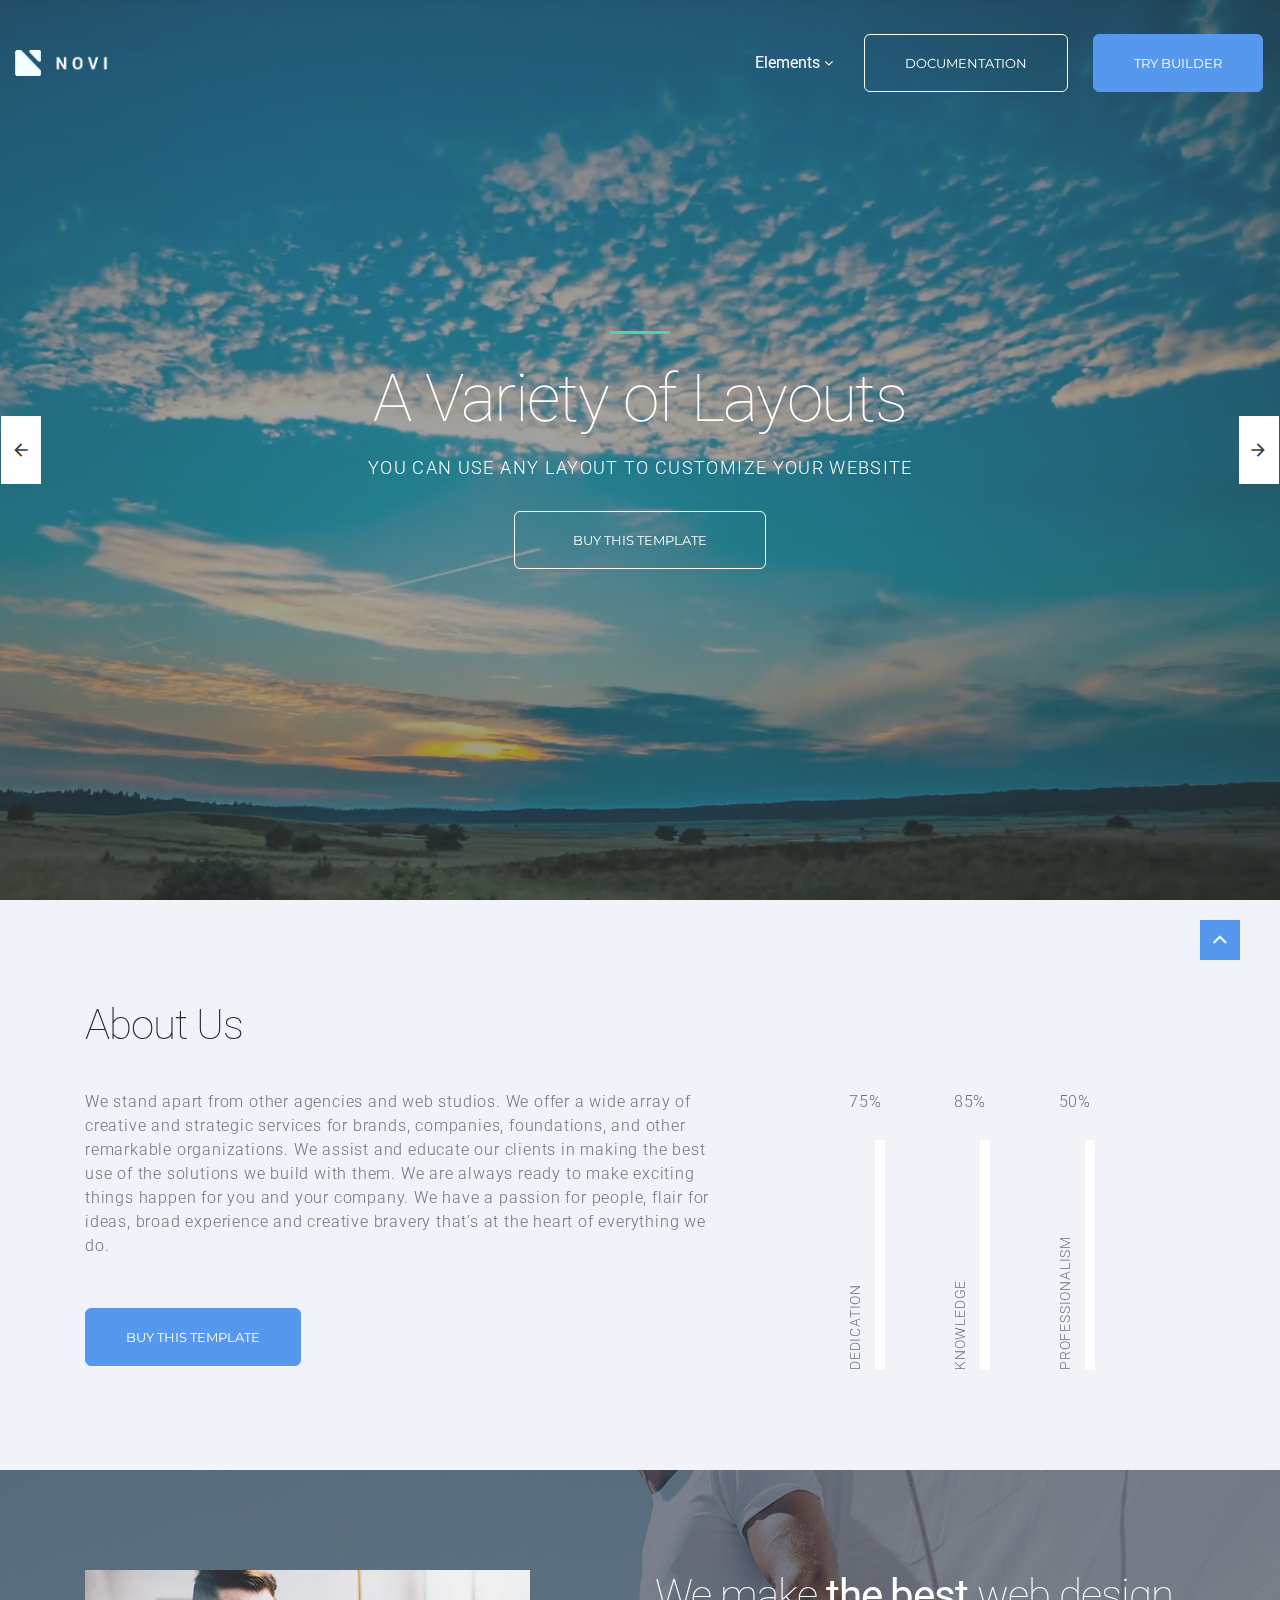
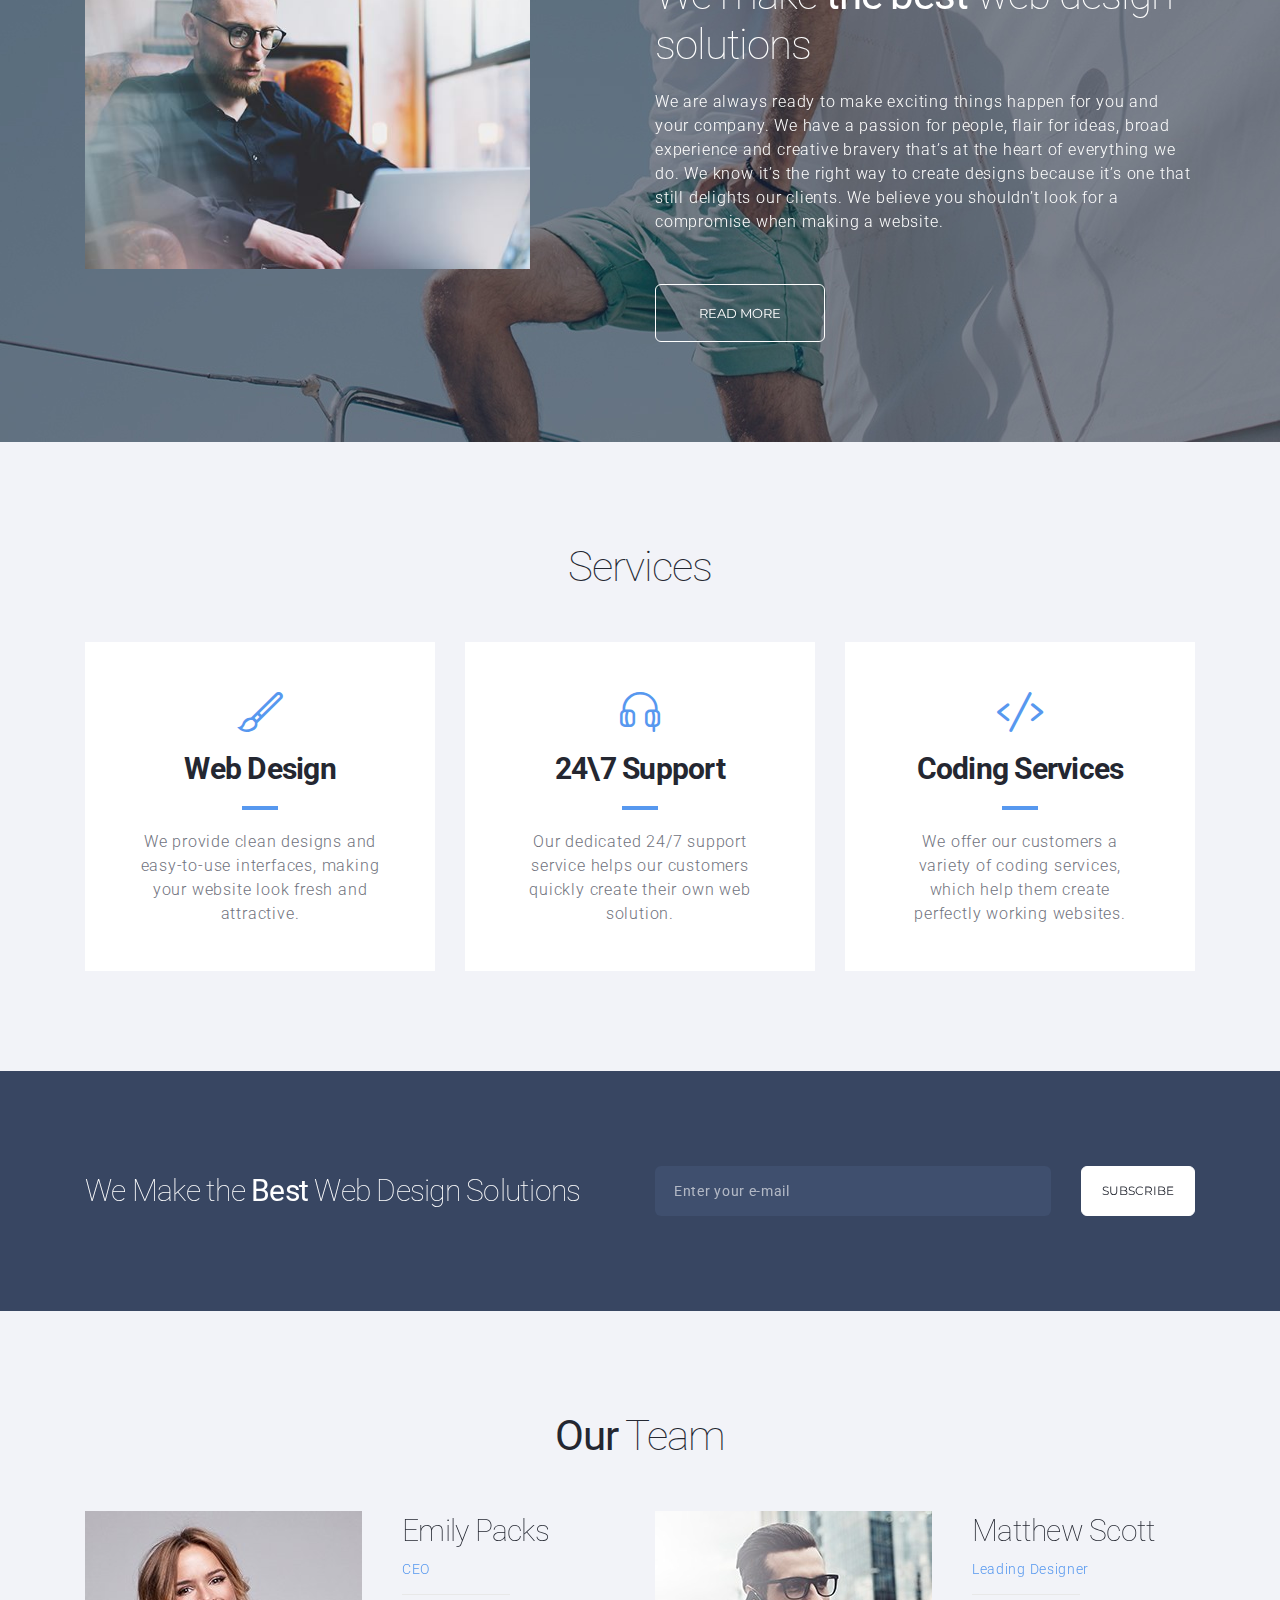
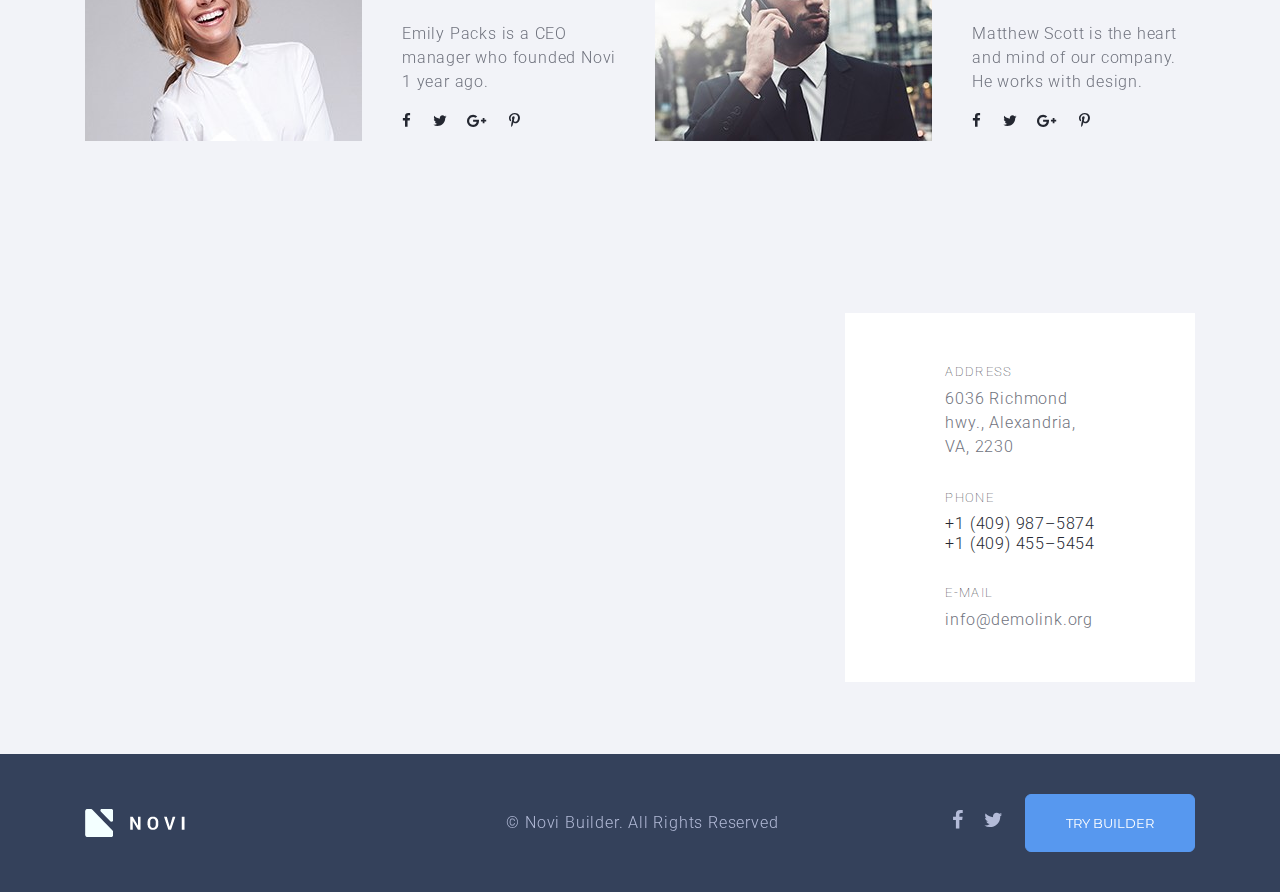
<file: landing-business.html>
<!DOCTYPE html>
<html class="wide wow-animation" lang="en">

<head>
  <!-- Site Title-->
  <title>Landing Business</title>
  <meta name="format-detection" content="telephone=no">
  <meta name="viewport" content="width=device-width, height=device-height, initial-scale=1.0, maximum-scale=1.0, user-scalable=0">
  <meta http-equiv="X-UA-Compatible" content="IE=edge">
  <meta charset="utf-8">
  <link rel="icon" href="images/favicon.ico" type="image/x-icon"> <!-- Stylesheets-->
  <link rel="stylesheet" type="text/css" href="//fonts.googleapis.com/css?family=Montserrat:400,700%7CRoboto:100,300,400,700,900">
  <link rel="stylesheet" href="css/bootstrap.css">
  <link rel="stylesheet" href="css/style.css">
  <link rel="stylesheet" href="css/novi.css">
  <!--[if lt IE 10]>     <div style="background: #212121; padding: 10px 0; box-shadow: 3px 3px 5px 0 rgba(0,0,0,.3); clear: both; text-align:center; position: relative; z-index:1;"><a href="http://windows.microsoft.com/en-US/internet-explorer/"><img src="images/ie8-panel/warning_bar_0000_us.jpg" border="0" height="42" width="820" alt="You are using an outdated browser. For a faster, safer browsing experience, upgrade for free today."></a></div>     <script src="js/html5shiv.min.js"> </script>   <![endif]-->
</head>

<body>
  <div class="page-loader">
    <div class="page-loader-body banter-loader">
      <div class="banter-loader__box"></div>
      <div class="banter-loader__box"></div>
      <div class="banter-loader__box"></div>
      <div class="banter-loader__box"></div>
      <div class="banter-loader__box"></div>
      <div class="banter-loader__box"></div>
      <div class="banter-loader__box"></div>
      <div class="banter-loader__box"></div>
      <div class="banter-loader__box"></div>
    </div>
  </div> <!-- Page-->
  <div class="page text-center">
    <!-- Page Header-->
    <header class="page-header">
      <!-- RD Navbar-->
      <div class="rd-navbar-wrap">
        <nav class="rd-navbar rd-navbar-default rd-navbar-absolute" data-layout="rd-navbar-fixed" data-sm-layout="rd-navbar-fixed" data-sm-device-layout="rd-navbar-fixed" data-md-layout="rd-navbar-static" data-md-device-layout="rd-navbar-fixed" data-lg-device-layout="rd-navbar-static" data-lg-layout="rd-navbar-static" data-stick-up-clone="true" data-md-stick-up-offset="190px" data-lg-stick-up-offset="190px" data-stick-up="true" data-sm-stick-up="true" data-md-stick-up="true" data-lg-stick-up="true">
          <div class="rd-navbar-inner">
            <!-- RD Navbar Panel-->
            <div class="rd-navbar-panel"> <button class="rd-navbar-toggle" data-rd-navbar-toggle=".rd-navbar-nav-wrap"><span></span></button> <!-- RD Navbar Brand-->
              <div class="rd-navbar-brand"><a class="brand-name" href="index.html"><img src="images/logo-inverse-102x28.png" alt="" width="102" height="28"></a> </div>
            </div> <!-- RD Navbar Nav-->
            <div class="rd-navbar-nav-wrap">
              <ul class="rd-navbar-nav">
                <li><a href="#">Elements</a>
                  <ul class="rd-navbar-megamenu megamenu-icons">
                    <li>
                      <p class="rd-megamenu-header">Components</p>
                      <ul class="rd-megamenu-list">
                        <li><a class="icon-slider" href="page-slider.html">Slider</a></li>
                        <li><a class="icon-flickr" href="page-flickr-feed.html">Flickr Feed</a></li>
                        <li><a class="icon-instagram" href="page-instagram-feed.html">Instagram Feed</a></li>
                        <li><a class="icon-twitter" href="page-twitter-feed.html">Twitter Feed</a></li>
                        <li><a class="icon-facebook" href="page-facebook-feed.html">Facebook Feed</a></li>
                        <li><a class="icon-parallax" href="page-parallax.html">Parallax</a></li>
                        <li><a class="icon-subscribe" href="page-subscribe-form.html">Subscribe form</a></li>
                        <li><a class="icon-mailchimp" href="page-mailchimp-form.html">Mailchimp form</a></li>
                        <li><a class="icon-campaign-monitor" href="page-campaign-monitor-form.html">Campaign Monitor form</a></li>
                      </ul>
                    </li>
                    <li>
                      <p class="rd-megamenu-header"></p>
                      <ul class="rd-megamenu-list">
                        <li><a class="icon-contact-form" href="page-contact-form.html">Contact Form</a></li>
                        <li><a class="icon-cta" href="page-cta.html">Call to Action</a></li>
                        <li><a class="icon-banner" href="page-banner.html">Banner</a></li>
                        <li><a class="icon-carousel" href="page-carousel.html">Carousel</a></li>
                        <li><a class="icon-background-video" href="page-background-video.html">Background Video</a></li>
                        <li><a class="icon-progress-horizontal" href="page-progress-bar-horizontal.html">Progress Bar horizontal</a></li>
                        <li><a class="icon-progress-vertical" href="page-progress-bar-vertical.html">Progress Bar vertical</a></li>
                        <li><a class="icon-progress-radial" href="page-progress-bar-radial.html">Progress Bar radial</a></li>
                        <li><a class="icon-counter" href="page-counter.html">Counters</a></li>
                      </ul>
                    </li>
                    <li>
                      <p class="rd-megamenu-header"></p>
                      <ul class="rd-megamenu-list">
                        <li><a class="icon-countdown" href="page-countdown.html">Countdown</a></li>
                        <li><a class="icon-countdown-radial" href="page-countdown-radial.html">Countdown Radial</a></li>
                        <li><a class="icon-iframe" href="page-iframe.html">Iframe</a></li>
                        <li><a class="icon-animated-box" href="page-animated-box.html">Animated Box</a></li>
                        <li><a class="icon-animated-text" href="page-animated-text.html">Animated Text</a></li>
                        <li><a class="icon-post" href="page-posts.html">Posts</a></li>
                        <li><a class="icon-post-single" href="page-post-single.html">Single Post</a></li>
                        <li><a class="icon-post-carousel" href="page-carousel-posts.html">Carousel Posts</a></li>
                        <li><a class="icon-testimonials" href="page-testimonials.html">Testimonials</a></li>
                      </ul>
                    </li>
                    <li>
                      <p class="rd-megamenu-header"></p>
                      <ul class="rd-megamenu-list">
                        <li><a class="icon-pricing" href="page-pricing-tables.html">Pricing Table</a></li>
                        <li><a class="icon-team" href="page-team.html">Team Members</a></li>
                        <li><a class="icon-services" href="page-services.html">Services</a></li>
                        <li><a class="icon-gallery rd-new-link" href="page-gallery.html">Galleries</a></li>
                        <li><a class="icon-gmap" href="page-maps.html">Google Maps</a></li>
                        <li><a class="icon-header" href="page-headers.html">Headers</a></li>
                        <li><a class="icon-footer" href="page-footers.html">Footers</a></li>
                      </ul>
                    </li>
                  </ul>
                </li>
                <li class="rd-navbar-nav-wrap-content">
                  <div class="group-md"> <a class="btn btn-lg btn-white-outline btn-effect-ujarak" href="http://novibuilder.com/documentation/">Documentation</a><a class="btn btn-lg btn-primary btn-effect-ujarak" href="http://try.novibuilder.com/">Try builder</a></div>
                </li>
              </ul>
            </div>
          </div>
        </nav>
      </div>
    </header> <!-- Swiper-->
    <section class="section">
      <div class="swiper-bg-wrap swiper-style-1">
        <div class="swiper-container swiper-slider swiper-bg" data-autoplay="6500" data-slide-effect="fade">
          <div class="swiper-wrapper">
            <div class="swiper-slide">
              <div class="swiper-slide-caption" data-speed="0.5">
                <div class="vide_bg bg-gray-dark" data-vide-bg="video/video-lg">
                  <div class="jumbotron-custom jumbotron-custom-variant-1 context-dark">
                    <hr class="divider-sm divider-success" data-caption-animate="fxRotateInLeft" data-caption-delay="50">
                    <h1 data-caption-animate="fxRotateInRight" data-caption-delay="150">A Variety of Layouts</h1>
                    <p class="subtitle-variant-3" data-caption-animate="fxRotateInLeft" data-caption-delay="350">you can use any layout to customize your website</p><a class="btn btn-white-outline btn-lg btn-aqil btn-aqil--mod-1" href="https://codecanyon.net/item/novi-visual-page-builder/20530305?s_rank=4" data-caption-animate="fxRotateInRight" data-caption-delay="550"><span>Buy this template</span></a>
                  </div>
                </div>
              </div>
            </div>
            <div class="swiper-slide" data-slide-bg="images/slide-1.jpg">
              <div class="swiper-slide-caption" data-speed="0.5">
                <div class="jumbotron-custom jumbotron-custom-variant-1 context-dark">
                  <hr class="divider-sm divider-success" data-caption-animate="fxRotateInLeft" data-caption-delay="50">
                  <h1 data-caption-animate="fxRotateInRight" data-caption-delay="150">Create Your Website</h1>
                  <p class="subtitle-variant-3" data-caption-animate="fxRotateInLeft" data-caption-delay="350">With Novi Builder powerful multipurpose template</p><a class="btn btn-white-outline btn-lg btn-aqil btn-aqil--mod-1" href="https://codecanyon.net/item/novi-visual-page-builder/20530305?s_rank=4" data-caption-animate="fxRotateInRight" data-caption-delay="550"><span>Buy this template</span></a>
                </div>
              </div>
            </div>
            <div class="swiper-slide" data-slide-bg="images/slide-3.jpg">
              <div class="swiper-slide-caption" data-speed="0.5">
                <div class="jumbotron-custom jumbotron-custom-variant-1 context-dark">
                  <hr class="divider-sm divider-success" data-caption-animate="fxRotateInLeft" data-caption-delay="50">
                  <h1 data-caption-animate="fxRotateInRight" data-caption-delay="150">Fully Responsive Template</h1>
                  <p class="subtitle-variant-3" data-caption-animate="fxRotateInLeft" data-caption-delay="350">with lots of improvements and new features</p><a class="btn btn-white-outline btn-lg btn-aqil btn-aqil--mod-1" href="https://codecanyon.net/item/novi-visual-page-builder/20530305?s_rank=4" data-caption-animate="fxRotateInRight" data-caption-delay="550"><span>Buy this template</span></a>
                </div>
              </div>
            </div>
          </div> <!-- Swiper Navigation-->
          <div class="swiper-button-prev"><span>Prev</span></div>
          <div class="swiper-button-next"><span>Next</span></div> <!-- Swiper pagination-->
          <div class="swiper-pagination"></div>
        </div>
      </div>
    </section>
    <!--about-->
    <section class="section section-lg bg-gray-light novi-background bg-image text-left">
      <div class="container">
        <div class="row justify-content-center justify-content-lg-between spacing-40">
          <div class="col-sm-10 col-md-12">
            <h3>About Us</h3>
          </div>
          <div class="col-sm-10 col-md-6 col-lg-7">
            <p>We stand apart from other agencies and web studios. We offer a wide array of creative and strategic services for brands, companies, foundations, and other remarkable organizations. We assist and educate our clients in making the best use of the solutions we build with them. We are always ready to make exciting things happen for you and your company. We have a passion for people, flair for ideas, broad experience and creative bravery that’s at the heart of everything we do.</p><a class="btn btn-primary btn-lg btn-effect-ujarak" href="https://codecanyon.net/item/novi-visual-page-builder/20530305?s_rank=4"><span>Buy this template</span></a>
          </div>
          <div class="col-sm-10 col-md-6 col-lg-4">
            <ul class="list-bars list-bars-vertical">
              <li class="list-bars-item">
                <!-- Progress Bar-->
                <div class="progress-bar-bs progress-variant-primary progress-bar-square view-animate progress-bar-vertical">
                  <p class="list-bars-item-header">DEDICATION</p>
                  <div class="progress">
                    <div class="progress-bar" role="progressbar" aria-valuenow="75" aria-valuemin="0" aria-valuemax="100" style="max-height: 75%;"></div>
                  </div><span class="caption">75%</span>
                </div>
              </li>
              <li class="list-bars-item">
                <!-- Progress Bar-->
                <div class="progress-bar-bs progress-variant-primary progress-bar-square view-animate progress-bar-vertical">
                  <p class="list-bars-item-header">KNOWLEDGE</p>
                  <div class="progress">
                    <div class="progress-bar" role="progressbar" aria-valuenow="85" aria-valuemin="0" aria-valuemax="100" style="max-height: 85%;"></div>
                  </div><span class="caption">85%</span>
                </div>
              </li>
              <li class="list-bars-item">
                <!-- Progress Bar-->
                <div class="progress-bar-bs progress-variant-primary progress-bar-square view-animate progress-bar-vertical">
                  <p class="list-bars-item-header">PROFESSIONALISM</p>
                  <div class="progress">
                    <div class="progress-bar" role="progressbar" aria-valuenow="50" aria-valuemin="0" aria-valuemax="100" style="max-height: 50%;"></div>
                  </div><span class="caption">50%</span>
                </div>
              </li>
            </ul>
          </div>
        </div>
      </div>
    </section> <!-- parallax-->
    <section class="section parallax-container" data-parallax-img="images/bg-image-4.jpg">
      <div class="parallax-content section-lg context-dark text-left">
        <div class="container">
          <div class="row spacing-40 justify-content-between">
            <div class="col-sm-6 col-xl-5"><img class="img-responsive" src="images/home1-2-567x381.jpg" alt="" width="567" height="381"> </div>
            <div class="col-sm-6">
              <h3>We make <span class="heading-3">the best</span> web design solutions</h3>
              <p>We are always ready to make exciting things happen for you and your company. We have a passion for people, flair for ideas, broad experience and creative bravery that’s at the heart of everything we do. We know it’s the right way to create designs because it’s one that still delights our clients. We believe you shouldn’t look for a compromise when making a website. </p><a class="btn btn-white-outline btn-lg btn-effect-ujarak" href="#"><span>Read more</span></a>
            </div>
          </div>
        </div>
      </div>
    </section>
    <!--service-->
    <section class="section section-lg bg-gray-light novi-background bg-image">
      <div class="container">
        <h3>Services</h3>
        <div class="row justify-content-center spacing-30">
          <div class="col-sm-6 col-lg-4">
            <article class="box-minimal box-bordered-variant-2">
              <div class="box-minimal-icon fl-bigmug-line-paintbrush9 icon-primary"></div>
              <div class="box-minimal-title">Web Design</div>
              <div class="box-minimal-divider"></div>
              <div class="box-minimal-text">We provide clean designs and easy-to-use interfaces, making your website look fresh and attractive.</div>
            </article>
          </div>
          <div class="col-sm-6 col-lg-4">
            <article class="box-minimal box-bordered-variant-2">
              <div class="box-minimal-icon fl-bigmug-line-headphones32 icon-primary"></div>
              <div class="box-minimal-title">24\7 Support</div>
              <div class="box-minimal-divider"></div>
              <div class="box-minimal-text">Our dedicated 24/7 support service helps our customers quickly create their own web solution.</div>
            </article>
          </div>
          <div class="col-sm-6 col-lg-4">
            <article class="box-minimal box-bordered-variant-2">
              <div class="box-minimal-icon fl-bigmug-line-code30 icon-primary"></div>
              <div class="box-minimal-title">Coding Services</div>
              <div class="box-minimal-divider"></div>
              <div class="box-minimal-text">We offer our customers a variety of coding services, which help them create perfectly working websites.</div>
            </article>
          </div>
        </div>
      </div>
    </section>
    <!--subscribe-->
    <section class="section section-md bg-gray-darken novi-background bg-image text-left">
      <div class="container">
        <div class="row spacing-40 align-items-center">
          <div class="col-sm-10 col-lg-8 col-xl-6">
            <h4>We Make the <span class="text-regular">Best</span> Web Design Solutions</h4>
          </div>
          <div class="col-sm-10 col-lg-8 col-xl-6">
            <!-- RD Mailform -->
            <form class="rd-mailform form-inline form-center" data-form-output="form-output-global" data-form-type="subscribe" method="post" action="bat/rd-mailform.php">
              <div class="form-group"> <input class="form-control" id="subscribe-email" type="email" name="email" data-constraints="@Email @Required"> <label class="form-label" for="subscribe-email">Enter your e-mail</label> </div> <button class="btn btn-primary btn-effect-ujarak" type="submit">Subscribe</button>
            </form>
          </div>
        </div>
      </div>
    </section>
    <!--team-->
    <section class="section section-lg bg-gray-light novi-background bg-image">
      <div class="container">
        <h3><span class="heading-3">Our</span> Team</h3>
        <div class="row justify-content-center spacing-30">
          <div class="col-lg-6">
            <!-- Thumbnail variant 3-->
            <div class="thumbnail-variant-4"><img class="thumbnail-image" src="images/team-01-277x230.jpg" alt="" width="277" height="230">
              <div class="thumbnail-body"><a class="h4 thumbnail-modern-title" href="#">Emily Packs</a>
                <p class="thumbnail-subtitle">CEO </p>
                <hr class="thumbnail-divider">
                <p>Emily Packs is a CEO manager who founded Novi 1 year ago.</p>
                <ul class="inline-list-xs thumbnail-list">
                  <li><a class="icon novi-icon icon-xs icon-gray-darker icon-effect-1 fa fa-facebook" href="https://www.facebook.com/NoviBuilder/"></a></li>
                  <li><a class="icon novi-icon icon-xs icon-gray-darker icon-effect-1 fa fa-twitter" href="https://twitter.com/novibuilder"></a></li>
                  <li><a class="icon novi-icon icon-xs icon-gray-darker icon-effect-1 fa fa-google-plus" href="#"></a></li>
                  <li><a class="icon novi-icon icon-xs icon-gray-darker icon-effect-1 fa fa-pinterest-p" href="#"></a></li>
                </ul>
              </div>
            </div>
          </div>
          <div class="col-lg-6">
            <!-- Thumbnail variant 3-->
            <div class="thumbnail-variant-4"><img class="thumbnail-image" src="images/team-02-277x230.jpg" alt="" width="277" height="230">
              <div class="thumbnail-body"><a class="h4 thumbnail-modern-title" href="#">Matthew Scott </a>
                <p class="thumbnail-subtitle">Leading Designer</p>
                <hr class="thumbnail-divider">
                <p>Matthew Scott is the heart and mind of our company. He works with design.</p>
                <ul class="inline-list-xs thumbnail-list">
                  <li><a class="icon novi-icon icon-xs icon-gray-darker icon-effect-1 fa fa-facebook" href="https://www.facebook.com/NoviBuilder/"></a></li>
                  <li><a class="icon novi-icon icon-xs icon-gray-darker icon-effect-1 fa fa-twitter" href="https://twitter.com/novibuilder"></a></li>
                  <li><a class="icon novi-icon icon-xs icon-gray-darker icon-effect-1 fa fa-google-plus" href="#"></a></li>
                  <li><a class="icon novi-icon icon-xs icon-gray-darker icon-effect-1 fa fa-pinterest-p" href="#"></a></li>
                </ul>
              </div>
            </div>
          </div>
        </div>
      </div>
    </section> <!-- RD Google Map-->
    <section class="section box-wrap">
      <div class="box-wrap-map">
        <div class="google-map-container" data-center="6036 Richmond hwy., Alexandria, VA, 2230" data-icon="images/gmap_marker.png" data-icon-active="images/gmap_marker_active.png" data-styles="[{&quot;featureType&quot;:&quot;water&quot;,&quot;elementType&quot;:&quot;geometry&quot;,&quot;stylers&quot;:[{&quot;color&quot;:&quot;#e9e9e9&quot;},{&quot;lightness&quot;:17}]},{&quot;featureType&quot;:&quot;landscape&quot;,&quot;elementType&quot;:&quot;geometry&quot;,&quot;stylers&quot;:[{&quot;color&quot;:&quot;#f5f5f5&quot;},{&quot;lightness&quot;:20}]},{&quot;featureType&quot;:&quot;road.highway&quot;,&quot;elementType&quot;:&quot;geometry.fill&quot;,&quot;stylers&quot;:[{&quot;color&quot;:&quot;#ffffff&quot;},{&quot;lightness&quot;:17}]},{&quot;featureType&quot;:&quot;road.highway&quot;,&quot;elementType&quot;:&quot;geometry.stroke&quot;,&quot;stylers&quot;:[{&quot;color&quot;:&quot;#ffffff&quot;},{&quot;lightness&quot;:29},{&quot;weight&quot;:0.2}]},{&quot;featureType&quot;:&quot;road.arterial&quot;,&quot;elementType&quot;:&quot;geometry&quot;,&quot;stylers&quot;:[{&quot;color&quot;:&quot;#ffffff&quot;},{&quot;lightness&quot;:18}]},{&quot;featureType&quot;:&quot;road.local&quot;,&quot;elementType&quot;:&quot;geometry&quot;,&quot;stylers&quot;:[{&quot;color&quot;:&quot;#ffffff&quot;},{&quot;lightness&quot;:16}]},{&quot;featureType&quot;:&quot;poi&quot;,&quot;elementType&quot;:&quot;geometry&quot;,&quot;stylers&quot;:[{&quot;color&quot;:&quot;#f5f5f5&quot;},{&quot;lightness&quot;:21}]},{&quot;featureType&quot;:&quot;poi.park&quot;,&quot;elementType&quot;:&quot;geometry&quot;,&quot;stylers&quot;:[{&quot;color&quot;:&quot;#dedede&quot;},{&quot;lightness&quot;:21}]},{&quot;elementType&quot;:&quot;labels.text.stroke&quot;,&quot;stylers&quot;:[{&quot;visibility&quot;:&quot;on&quot;},{&quot;color&quot;:&quot;#ffffff&quot;},{&quot;lightness&quot;:16}]},{&quot;elementType&quot;:&quot;labels.text.fill&quot;,&quot;stylers&quot;:[{&quot;saturation&quot;:36},{&quot;color&quot;:&quot;#333333&quot;},{&quot;lightness&quot;:40}]},{&quot;elementType&quot;:&quot;labels.icon&quot;,&quot;stylers&quot;:[{&quot;visibility&quot;:&quot;off&quot;}]},{&quot;featureType&quot;:&quot;transit&quot;,&quot;elementType&quot;:&quot;geometry&quot;,&quot;stylers&quot;:[{&quot;color&quot;:&quot;#f2f2f2&quot;},{&quot;lightness&quot;:19}]},{&quot;featureType&quot;:&quot;administrative&quot;,&quot;elementType&quot;:&quot;geometry.fill&quot;,&quot;stylers&quot;:[{&quot;color&quot;:&quot;#fefefe&quot;},{&quot;lightness&quot;:20}]},{&quot;featureType&quot;:&quot;administrative&quot;,&quot;elementType&quot;:&quot;geometry.stroke&quot;,&quot;stylers&quot;:[{&quot;color&quot;:&quot;#fefefe&quot;},{&quot;lightness&quot;:17},{&quot;weight&quot;:1.2}]}]">
          <div class="google-map"></div>
          <ul class="google-map-markers">
            <li data-location="6036 Richmond hwy., Alexandria, VA, 2230" data-description="6036 Richmond hwy., Alexandria, VA, 2230"></li>
          </ul>
        </div>
      </div>
      <div class="box-wrap-content">
        <div class="container">
          <div class="box-wrap-content-interactive">
            <div class="box-contacts">
              <h4>Address</h4>
              <address>
                <p>6036 Richmond hwy., Alexandria, VA, 2230</p>
              </address>
              <h4>Phone</h4>
              <ul class="list-0">
                <li><a class="link link-sm link-gray-darker" href="callto:#">+1 (409) 987–5874</a></li>
                <li><a class="link link-sm link-gray-darker" href="callto:#">+1 (409) 455–5454</a></li>
              </ul>
              <h4>E-mail</h4><a class="link-gray" href="mailto:#">info@demolink.org</a>
            </div>
          </div>
        </div>
      </div>
    </section>
    <footer class="footer-default text-center section-xs">
      <div class="container">
        <div class="row spacing-30 justify-content-between align-items-center">
          <div class="col-lg-4 text-lg-left"><a class="brand-name" href="index.html"><img src="images/logo-inverse-102x28.png" alt="" width="102" height="28"></a></div>
          <div class="col-lg-4">
            <p class="rights">&nbsp;©&nbsp;<span id="copyright-year"></span>Novi Builder.&nbsp;<br class="veil-sm">All Rights Reserved </p>
          </div>
          <div class="col-lg-4 text-lg-right">
            <ul class="list-inline inline-list-xs">
              <li><a class="icon novi-icon icon-sm fa-facebook" href="https://www.facebook.com/Novi-Builder-1653736901316645/"></a></li>
              <li><a class="icon novi-icon icon-sm fa-twitter" href="https://twitter.com/novibuilder"></a></li>
              <li><a class="btn btn-lg btn-primary btn-effect-ujarak" href="http://try.novibuilder.com/">Try Builder</a></li>
            </ul>
          </div>
        </div>
      </div>
    </footer>
  </div> <!-- Global Mailform Output-->
  <div class="snackbars" id="form-output-global"> </div> <!-- Javascript -->
  <script src="js/core.min.js"></script>
  <script src="js/script.js"></script>
</body>

</html>
</file>
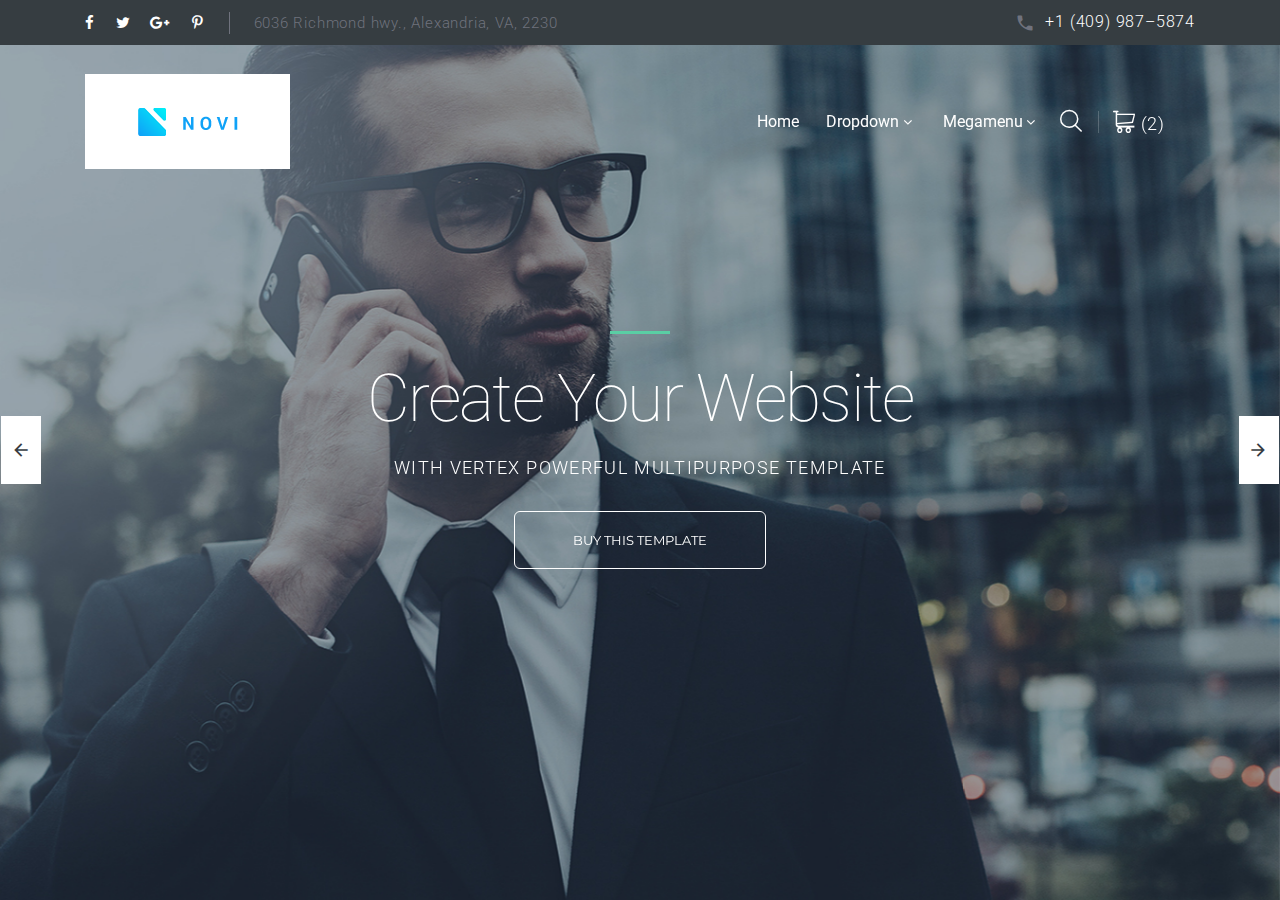
<file: header-pages/header-base-transparent.html>
<!DOCTYPE html>
<html class="wide wow-animation" lang="en">
  <head>
    <!-- Site Title-->
    <title>Header transparent</title>
    <meta name="format-detection" content="telephone=no">
    <meta name="viewport" content="width=device-width, height=device-height, initial-scale=1.0, maximum-scale=1.0, user-scalable=0">
    <meta http-equiv="X-UA-Compatible" content="IE=edge">
    <meta charset="utf-8">
    <link rel="icon" href="../images/favicon.ico" type="image/x-icon">
    <!-- Stylesheets-->
    <link rel="stylesheet" type="text/css" href="//fonts.googleapis.com/css?family=Montserrat:400,700%7CRoboto:100,300,400,700,900">
    <link rel="stylesheet" href="../css/bootstrap.css">
    <link rel="stylesheet" href="../css/style.css">
		<!--[if lt IE 10]>
    <div style="background: #212121; padding: 10px 0; box-shadow: 3px 3px 5px 0 rgba(0,0,0,.3); clear: both; text-align:center; position: relative; z-index:1;"><a href="http://windows.microsoft.com/en-US/internet-explorer/"><img src="../images/ie8-panel/warning_bar_0000_us.jpg" border="0" height="42" width="820" alt="You are using an outdated browser. For a faster, safer browsing experience, upgrade for free today."></a></div>
    <script src="../js/html5shiv.min.js"></script>
		<![endif]-->
  </head>
  <body>
    <div class="page-loader">
      <div class="brand-name"><img src="../images/logo-default-100x28.png" alt="" width="100" height="28"/>
      </div>
      <div class="page-loader-body">
        <div class="cssload-jumping"><span></span><span></span><span></span><span></span><span></span></div>
      </div>
    </div>
    <!-- Page-->
    <div class="page text-center">
      <!-- Page header-->
      <header class="page-header">
        <!-- RD Navbar-->
        <div class="rd-navbar-wrap">
          <nav class="rd-navbar rd-navbar-transparent" data-layout="rd-navbar-fixed" data-sm-layout="rd-navbar-fixed" data-sm-device-layout="rd-navbar-fixed" data-md-layout="rd-navbar-static" data-md-device-layout="rd-navbar-fixed" data-lg-device-layout="rd-navbar-static" data-lg-layout="rd-navbar-static" data-body-class="rd-navbar-absolute-linked" data-stick-up-clone="false" data-md-stick-up-offset="72px" data-lg-stick-up-offset="72px" data-stick-up="true" data-sm-stick-up="true" data-md-stick-up="true" data-lg-stick-up="true">
            <div class="rd-navbar-top-panel">
              <div class="rd-navbar-top-panel-toggle" data-rd-navbar-toggle=".rd-navbar-top-panel"><span></span></div>
              <div class="rd-navbar-top-panel-content">
                <div class="rd-navbar-top-panel-content-inner">
                  <ul class="inline-list-xs">
                    <li><a class="icon novi-icon icon-xs icon-white fa fa-facebook" href="#"></a></li>
                    <li><a class="icon novi-icon icon-xs icon-white fa fa-twitter" href="#"></a></li>
                    <li><a class="icon novi-icon icon-xs icon-white fa fa-google-plus" href="#"></a></li>
                    <li><a class="icon novi-icon icon-xs icon-white fa fa-pinterest-p" href="#"></a></li>
                  </ul>
                  <address class="contact-info">6036 Richmond hwy., Alexandria, VA, 2230</address>
                </div>
                <div class="object-inline"><span class="icon icon-sm icon-gray material-icons-phone"></span><a class="link link-sm link-white" href="callto:#">+1 (409) 987–5874</a></div>
              </div>
            </div>
            <div class="rd-navbar-inner">
              <!-- RD Navbar Panel-->
              <div class="rd-navbar-panel">
                <button class="rd-navbar-toggle" data-rd-navbar-toggle=".rd-navbar-nav-wrap"><span></span></button>
                <!-- RD Navbar Brand-->
                <div class="rd-navbar-brand"><a class="brand-name" href="index.html"><img src="../images/logo-default-100x28.png" alt="" width="100" height="28"/></a></div>
              </div>
              <!-- RD Navbar Nav-->
              <div class="rd-navbar-nav-wrap"> 
                <div class="rd-navbar-nav-wrap-bg"></div>
                <div class="rd-navbar-nav-wrap-inner">
                  <ul class="rd-navbar-items-list rd-navbar-search_collapsable">
                    <li>
                      <button class="rd-navbar-search__toggle rd-navbar-fixed--hidden" data-rd-navbar-toggle=".rd-navbar-search_toggled"></button>
                    </li>
                    <li class="rd-navbar-nav-wrap__shop"><a class="icon fl-bigmug-line-shopping202 link-white" href="cart-shop.html">(2)</a></li>
                  </ul>
                  <!-- RD Search-->
                  <div class="rd-navbar-search rd-navbar-search_toggled rd-navbar-search_not-collapsable">
                    <div class="rd-navbar-search-inner"></div>
                    <form class="rd-search" action="search-results.html" method="GET" data-search-live="rd-search-results-live">
                      <div class="form-wrap">
                        <input class="form-input" id="rd-navbar-search-form-input" type="text" name="s" autocomplete="off" placeholder="Search...">
                      </div>
                      <button class="rd-search__submit" type="submit"></button>
                      <div class="rd-search-results-live" id="rd-search-results-live"></div>
                    </form>
                    <!--.rd-navbar-fixed--hidden: button.rd-navbar-search__toggle(data-custom-toggle='.rd-navbar-search-wrap', data-custom-toggle-disable-on-blur='true')-->
                  </div>
                </div>
                <ul class="rd-navbar-nav">
                  <li><a href="#">Home</a>
                  </li>
                  <li><a href="#">Dropdown</a>
                                    <ul class="rd-navbar-dropdown">
                                      <li><a href="#">Link #1</a>
                                      </li>
                                      <li><a href="#">Link #2</a>
                                      </li>
                                      <li><a href="#">Link #3</a>
                                      </li>
                                    </ul>
                  </li>
                  <li><a href="#">Megamenu</a>
                                    <ul class="rd-navbar-megamenu megamenu-icons">
                                      <li>
                                        <p class="rd-megamenu-header">Megamenu Title</p>
                                        <ul class="rd-megamenu-list">
                                          <li><a href="#">Link #1</a></li>
                                          <li><a href="#">Link #2</a></li>
                                          <li><a href="#">Link #3</a></li>
                                          <li><a href="#">Link #4</a></li>
                                          <li><a href="#">Link #5</a></li>
                                        </ul>
                                      </li>
                                      <li>
                                        <p class="rd-megamenu-header">Megamenu Title</p>
                                        <ul class="rd-megamenu-list">
                                          <li><a href="#">Link #1</a></li>
                                          <li><a href="#">Link #2</a></li>
                                          <li><a href="#">Link #3</a></li>
                                          <li><a href="#">Link #4</a></li>
                                          <li><a href="#">Link #5</a></li>
                                        </ul>
                                      </li>
                                    </ul>
                  </li>
                </ul>
              </div>
            </div>
          </nav>
        </div>
      </header>
      <!-- Swiper-->
      <section>
        <div class="swiper-bg-wrap swiper-style-1"> 
          <div class="swiper-container swiper-slider swiper-bg swiper-height-1" data-autoplay="6500" data-slide-effect="fade">
            <div class="swiper-wrapper">
              <div class="swiper-slide" data-slide-bg="../images/slide-4.jpg">
                <div class="swiper-slide-caption" data-speed="0.5" data-fade="true">
                  <div class="jumbotron-custom jumbotron-custom-variant-1 context-dark">
                    <hr class="divider-sm divider-success" data-caption-animate="fxRotateInLeft" data-caption-delay="50">
                    <h1 data-caption-animate="fxRotateInRight" data-caption-delay="150">Create Your Website</h1>
                    <p class="subtitle-variant-3" data-caption-animate="fxRotateInLeft" data-caption-delay="350">With Vertex powerful multipurpose template</p><a class="btn btn-white-outline btn-lg btn-aqil btn-aqil--mod-1" href="https://codecanyon.net/item/novi-visual-page-builder/20530305?s_rank=4" data-caption-animate="fxRotateInRight" data-caption-delay="550"><span>Buy this template</span></a>
                  </div>
                </div>
              </div>
              <div class="swiper-slide" data-slide-bg="../images/slide-5.jpg">
                <div class="swiper-slide-caption" data-speed="0.5" data-fade="true">
                  <div class="jumbotron-custom jumbotron-custom-variant-1 context-dark">
                    <hr class="divider-sm divider-success" data-caption-animate="fxRotateInLeft" data-caption-delay="50">
                    <h1 data-caption-animate="fxRotateInRight" data-caption-delay="150">A Variety of Layouts</h1>
                    <p class="subtitle-variant-3" data-caption-animate="fxRotateInLeft" data-caption-delay="350">you can use any layout to customize your website</p><a class="btn btn-white-outline btn-lg btn-aqil btn-aqil--mod-1" href="https://codecanyon.net/item/novi-visual-page-builder/20530305?s_rank=4" data-caption-animate="fxRotateInRight" data-caption-delay="550"><span>Buy this template</span></a>
                  </div>
                </div>
              </div>
              <div class="swiper-slide" data-slide-bg="../images/slide-6.jpg">
                <div class="swiper-slide-caption" data-speed="0.5" data-fade="true">
                  <div class="jumbotron-custom jumbotron-custom-variant-1 context-dark">
                    <hr class="divider-sm divider-success" data-caption-animate="fxRotateInLeft" data-caption-delay="50">
                    <h1 data-caption-animate="fxRotateInRight" data-caption-delay="150">Fully Responsive Template</h1>
                    <p class="subtitle-variant-3" data-caption-animate="fxRotateInLeft" data-caption-delay="350">with lots of improvements and new features</p><a class="btn btn-white-outline btn-lg btn-aqil btn-aqil--mod-1" href="https://codecanyon.net/item/novi-visual-page-builder/20530305?s_rank=4" data-caption-animate="fxRotateInRight" data-caption-delay="550"><span>Buy this template</span></a>
                  </div>
                </div>
              </div>
            </div>
            <!-- Swiper Navigation-->
            <div class="swiper-button-prev"><span>Prev</span></div>
            <div class="swiper-button-next"><span>Next</span></div>
            <!-- Swiper pagination-->
            <div class="swiper-pagination"></div>
          </div>
        </div>
      </section>

    </div>
    <!-- Global Mailform Output-->
    <div class="snackbars" id="form-output-global"></div>
    <!-- Javascript-->
    <script src="../js/core.min.js"></script>
    <script src="../js/script.js"></script>
  </body>
</html>
</file>
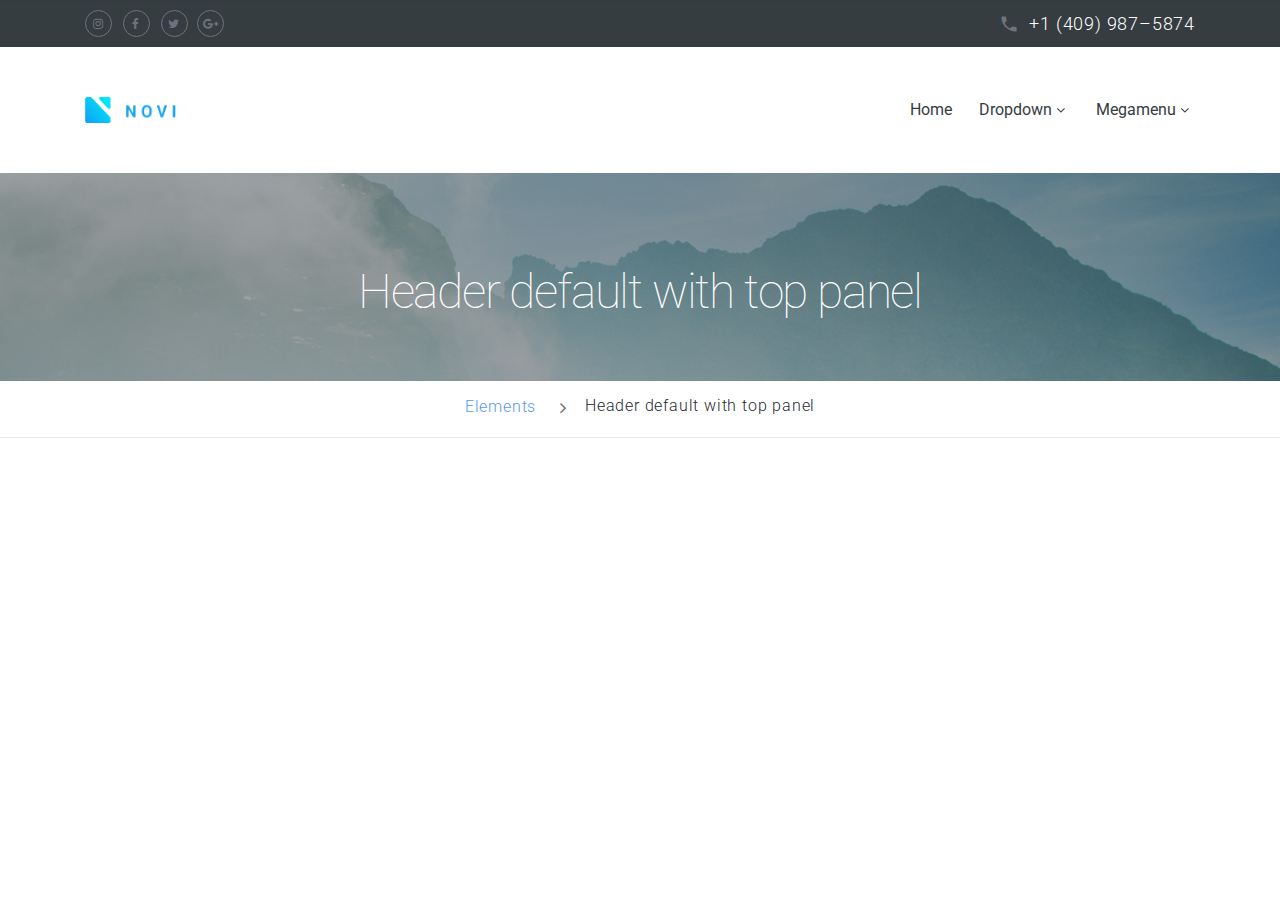
<file: header-pages/header-default-toppanel.html>
<!DOCTYPE html>
<html class="wide wow-animation" lang="en">
  <head>
    <!-- Site Title-->
    <title>Header default with top panel</title>
    <meta name="format-detection" content="telephone=no">
    <meta name="viewport" content="width=device-width, height=device-height, initial-scale=1.0, maximum-scale=1.0, user-scalable=0">
    <meta http-equiv="X-UA-Compatible" content="IE=edge">
    <meta charset="utf-8">
    <link rel="icon" href="../images/favicon.ico" type="image/x-icon">
    <!-- Stylesheets-->
    <link rel="stylesheet" type="text/css" href="//fonts.googleapis.com/css?family=Montserrat:400,700%7CRoboto:100,300,400,700,900">
    <link rel="stylesheet" href="../css/bootstrap.css">
    <link rel="stylesheet" href="../css/style.css">
		<!--[if lt IE 10]>
    <div style="background: #212121; padding: 10px 0; box-shadow: 3px 3px 5px 0 rgba(0,0,0,.3); clear: both; text-align:center; position: relative; z-index:1;"><a href="http://windows.microsoft.com/en-US/internet-explorer/"><img src="../images/ie8-panel/warning_bar_0000_us.jpg" border="0" height="42" width="820" alt="You are using an outdated browser. For a faster, safer browsing experience, upgrade for free today."></a></div>
    <script src="../js/html5shiv.min.js"></script>
		<![endif]-->
  </head>
  <body>
    <div class="page-loader">
      <div class="brand-name"><img src="../images/logo-default-100x28.png" alt="" width="100" height="28"/>
      </div>
      <div class="page-loader-body">
        <div class="cssload-jumping"><span></span><span></span><span></span><span></span><span></span></div>
      </div>
    </div>
    <!-- Page-->
    <div class="page text-center">
      <!-- Page header-->
      <header class="page-header">
        <!-- RD Navbar-->
        <div class="rd-navbar-wrap">
          <nav class="rd-navbar rd-navbar-default rd-navbar-mod-1" data-layout="rd-navbar-fixed" data-sm-layout="rd-navbar-fixed" data-sm-device-layout="rd-navbar-fixed" data-md-layout="rd-navbar-static" data-md-device-layout="rd-navbar-fixed" data-lg-device-layout="rd-navbar-static" data-lg-layout="rd-navbar-static" data-stick-up-clone="true" data-md-stick-up-offset="190px" data-lg-stick-up-offset="190px" data-stick-up="true" data-sm-stick-up="true" data-md-stick-up="true" data-lg-stick-up="true">
            <div class="rd-navbar-top-panel">
              <div class="rd-navbar-top-panel-toggle" data-rd-navbar-toggle=".rd-navbar-top-panel"><span></span></div>
              <div class="rd-navbar-top-panel-content">
                <ul class="inline-list-xxs">
                  <li><a class="icon novi-icon icon-xxs icon-circle icon-gray-outline icon-effect-1 fa fa-instagram" href="#"></a></li>
                  <li><a class="icon novi-icon icon-xxs icon-circle icon-gray-outline icon-effect-1 fa fa-facebook" href="#"></a></li>
                  <li><a class="icon novi-icon icon-xxs icon-circle icon-gray-outline icon-effect-1 fa fa-twitter" href="#"></a></li>
                  <li><a class="icon novi-icon icon-xxs icon-circle icon-gray-outline icon-effect-1 fa fa-google-plus" href="#"></a></li>
                </ul>
                <div class="object-inline"><span class="icon icon-sm icon-gray material-icons-phone"></span><a class="link link-md link-white" href="callto:#">+1 (409) 987–5874</a></div>
              </div>
            </div>
            <div class="rd-navbar-inner">
              <!-- RD Navbar Panel-->
              <div class="rd-navbar-panel">
                <button class="rd-navbar-toggle" data-rd-navbar-toggle=".rd-navbar-nav-wrap"><span></span></button>
                <!-- RD Navbar Brand-->
                <div class="rd-navbar-brand"><a class="brand-name" href="index.html"><img src="../images/logo-default-100x28.png" alt="" width="100" height="28"/></a></div>
              </div>
              <!-- RD Navbar Nav-->
              <div class="rd-navbar-nav-wrap">
                <ul class="rd-navbar-nav">
                  <li><a href="#">Home</a>
                  </li>
                  <li><a href="#">Dropdown</a>
                                    <ul class="rd-navbar-dropdown">
                                      <li><a href="#">Link #1</a>
                                      </li>
                                      <li><a href="#">Link #2</a>
                                      </li>
                                      <li><a href="#">Link #3</a>
                                      </li>
                                    </ul>
                  </li>
                  <li><a href="#">Megamenu</a>
                                    <ul class="rd-navbar-megamenu megamenu-icons">
                                      <li>
                                        <p class="rd-megamenu-header">Megamenu Title</p>
                                        <ul class="rd-megamenu-list">
                                          <li><a href="#">Link #1</a></li>
                                          <li><a href="#">Link #2</a></li>
                                          <li><a href="#">Link #3</a></li>
                                          <li><a href="#">Link #4</a></li>
                                          <li><a href="#">Link #5</a></li>
                                        </ul>
                                      </li>
                                      <li>
                                        <p class="rd-megamenu-header">Megamenu Title</p>
                                        <ul class="rd-megamenu-list">
                                          <li><a href="#">Link #1</a></li>
                                          <li><a href="#">Link #2</a></li>
                                          <li><a href="#">Link #3</a></li>
                                          <li><a href="#">Link #4</a></li>
                                          <li><a href="#">Link #5</a></li>
                                        </ul>
                                      </li>
                                    </ul>
                  </li>
                </ul>
              </div>
            </div>
          </nav>
        </div>
      </header>
      <!-- Breadcrumbs & Page title-->
      <section>
        <div class="page-title">
          <div class="page-title-text">Header default with top panel</div>
        </div>
        <ul class="breadcrumbs-custom">
          <li><a href="index.html">Elements</a></li>
          <li class="active">Header default with top panel</li>
        </ul>
      </section>

    </div>
    <!-- Global Mailform Output-->
    <div class="snackbars" id="form-output-global"></div>
    <!-- Javascript-->
    <script src="../js/core.min.js"></script>
    <script src="../js/script.js"></script>
  </body>
</html>
</file>
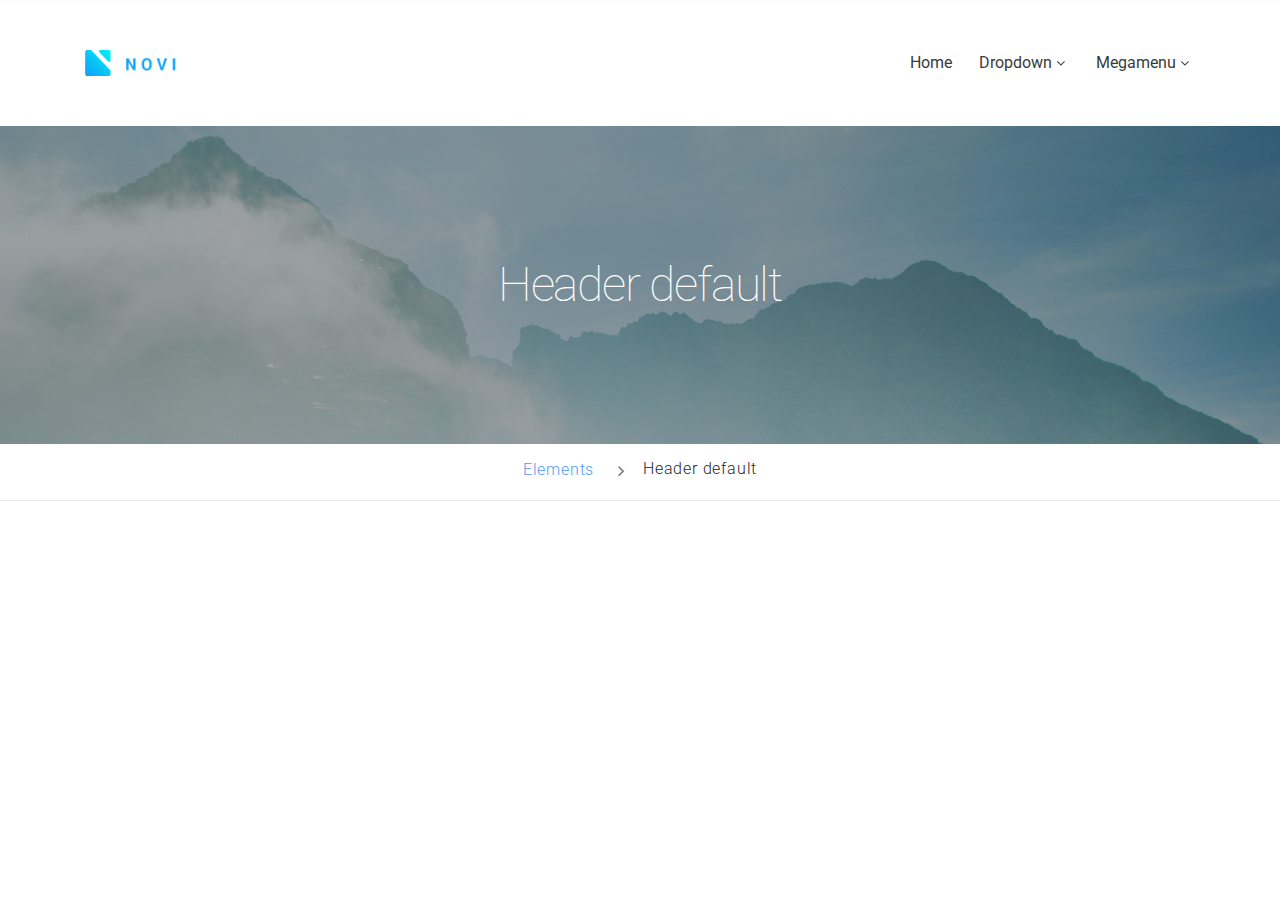
<file: header-pages/header-default.html>
<!DOCTYPE html>
<html class="wide wow-animation" lang="en">
  <head>
    <!-- Site Title-->
    <title>Header default</title>
    <meta name="format-detection" content="telephone=no">
    <meta name="viewport" content="width=device-width, height=device-height, initial-scale=1.0, maximum-scale=1.0, user-scalable=0">
    <meta http-equiv="X-UA-Compatible" content="IE=edge">
    <meta charset="utf-8">
    <link rel="icon" href="../images/favicon.ico" type="image/x-icon">
    <!-- Stylesheets-->
    <link rel="stylesheet" type="text/css" href="//fonts.googleapis.com/css?family=Montserrat:400,700%7CRoboto:100,300,400,700,900">
    <link rel="stylesheet" href="../css/bootstrap.css">
    <link rel="stylesheet" href="../css/style.css">
		<!--[if lt IE 10]>
    <div style="background: #212121; padding: 10px 0; box-shadow: 3px 3px 5px 0 rgba(0,0,0,.3); clear: both; text-align:center; position: relative; z-index:1;"><a href="http://windows.microsoft.com/en-US/internet-explorer/"><img src="../images/ie8-panel/warning_bar_0000_us.jpg" border="0" height="42" width="820" alt="You are using an outdated browser. For a faster, safer browsing experience, upgrade for free today."></a></div>
    <script src="../js/html5shiv.min.js"></script>
		<![endif]-->
  </head>
  <body>
    <div class="page-loader">
      <div class="brand-name"><img src="../images/logo-default-100x28.png" alt="" width="100" height="28"/>
      </div>
      <div class="page-loader-body">
        <div class="cssload-jumping"><span></span><span></span><span></span><span></span><span></span></div>
      </div>
    </div>
    <!-- Page-->
    <div class="page text-center">
      <!-- Page header-->
      <header class="page-header">
        <!-- RD Navbar-->
        <div class="rd-navbar-wrap">
          <nav class="rd-navbar rd-navbar-default" data-layout="rd-navbar-fixed" data-sm-layout="rd-navbar-fixed" data-sm-device-layout="rd-navbar-fixed" data-md-layout="rd-navbar-static" data-md-device-layout="rd-navbar-fixed" data-lg-device-layout="rd-navbar-static" data-lg-layout="rd-navbar-static" data-stick-up-clone="true" data-md-stick-up-offset="190px" data-lg-stick-up-offset="190px" data-stick-up="true" data-sm-stick-up="true" data-md-stick-up="true" data-lg-stick-up="true">
            <div class="rd-navbar-inner">
              <!-- RD Navbar Panel-->
              <div class="rd-navbar-panel">
                <button class="rd-navbar-toggle" data-rd-navbar-toggle=".rd-navbar-nav-wrap"><span></span></button>
                <!-- RD Navbar Brand-->
                <div class="rd-navbar-brand"><a class="brand-name" href="index.html"><img src="../images/logo-default-100x28.png" alt="" width="100" height="28"/></a></div>
              </div>
              <!-- RD Navbar Nav-->
              <div class="rd-navbar-nav-wrap">
                <ul class="rd-navbar-nav">
                  <li><a href="#">Home</a>
                  </li>
                  <li><a href="#">Dropdown</a>
                                    <ul class="rd-navbar-dropdown">
                                      <li><a href="#">Link #1</a>
                                      </li>
                                      <li><a href="#">Link #2</a>
                                      </li>
                                      <li><a href="#">Link #3</a>
                                      </li>
                                    </ul>
                  </li>
                  <li><a href="#">Megamenu</a>
                                    <ul class="rd-navbar-megamenu megamenu-icons">
                                      <li>
                                        <p class="rd-megamenu-header">Megamenu Title</p>
                                        <ul class="rd-megamenu-list">
                                          <li><a href="#">Link #1</a></li>
                                          <li><a href="#">Link #2</a></li>
                                          <li><a href="#">Link #3</a></li>
                                          <li><a href="#">Link #4</a></li>
                                          <li><a href="#">Link #5</a></li>
                                        </ul>
                                      </li>
                                      <li>
                                        <p class="rd-megamenu-header">Megamenu Title</p>
                                        <ul class="rd-megamenu-list">
                                          <li><a href="#">Link #1</a></li>
                                          <li><a href="#">Link #2</a></li>
                                          <li><a href="#">Link #3</a></li>
                                          <li><a href="#">Link #4</a></li>
                                          <li><a href="#">Link #5</a></li>
                                        </ul>
                                      </li>
                                    </ul>
                  </li>
                </ul>
              </div>
            </div>
          </nav>
        </div>
      </header>
      <!-- Breadcrumbs & Page title-->
      <section>
        <div class="page-title page-title-custom">
          <div class="page-title-text">Header default</div>
        </div>
        <ul class="breadcrumbs-custom">
          <li><a href="index.html">Elements</a></li>
          <li class="active">Header default</li>
        </ul>
      </section>

    </div>
    <!-- Global Mailform Output-->
    <div class="snackbars" id="form-output-global"></div>
    <!-- Javascript-->
    <script src="../js/core.min.js"></script>
    <script src="../js/script.js"></script>
  </body>
</html>
</file>
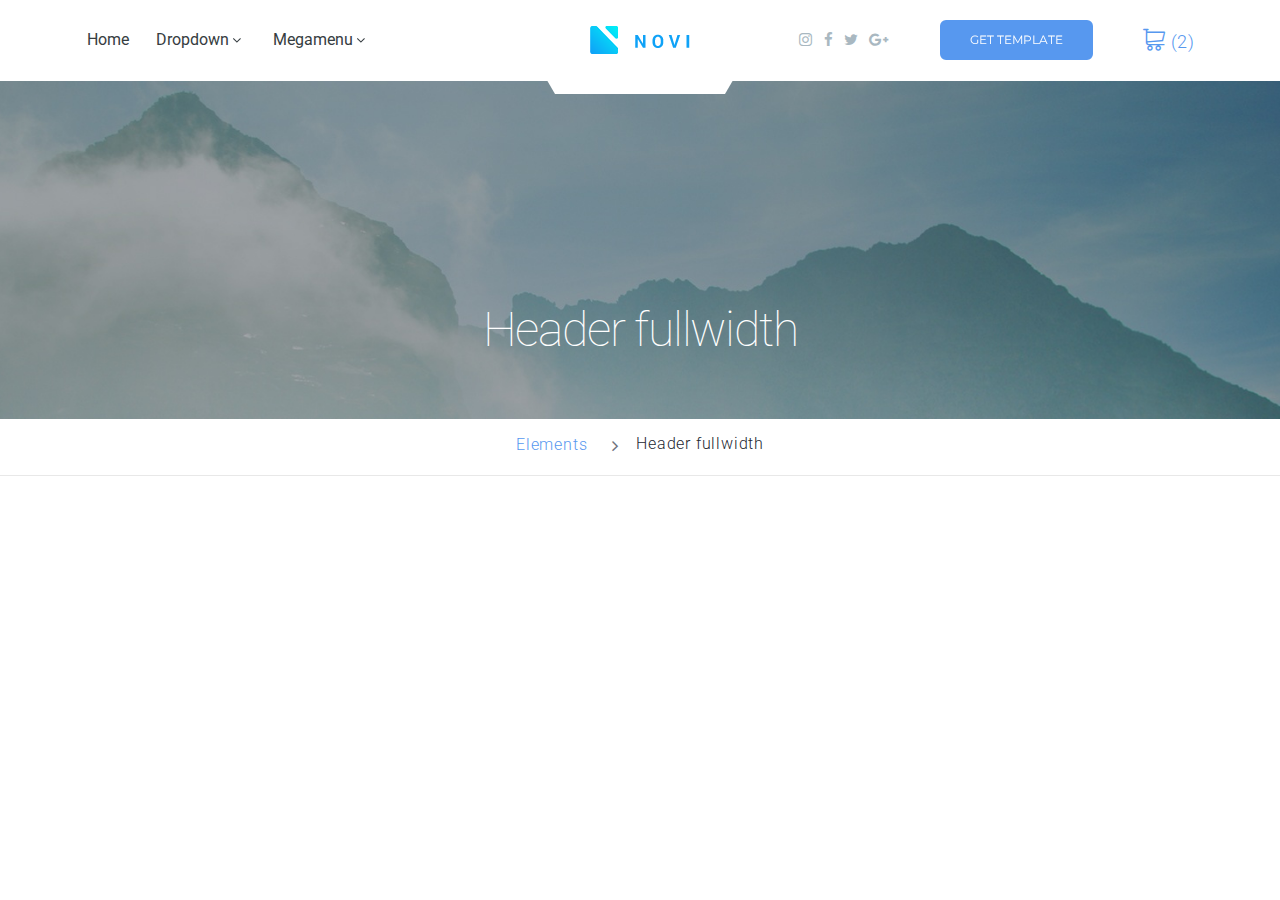
<file: header-pages/header-fullwidth.html>
<!DOCTYPE html>
<html class="wide wow-animation" lang="en">
  <head>
    <!-- Site Title-->
    <title>Header fullwidth</title>
    <meta name="format-detection" content="telephone=no">
    <meta name="viewport" content="width=device-width, height=device-height, initial-scale=1.0, maximum-scale=1.0, user-scalable=0">
    <meta http-equiv="X-UA-Compatible" content="IE=edge">
    <meta charset="utf-8">
    <link rel="icon" href="../images/favicon.ico" type="image/x-icon">
    <!-- Stylesheets-->
    <link rel="stylesheet" type="text/css" href="//fonts.googleapis.com/css?family=Montserrat:400,700%7CRoboto:100,300,400,700,900">
    <link rel="stylesheet" href="../css/bootstrap.css">
    <link rel="stylesheet" href="../css/style.css">
		<!--[if lt IE 10]>
    <div style="background: #212121; padding: 10px 0; box-shadow: 3px 3px 5px 0 rgba(0,0,0,.3); clear: both; text-align:center; position: relative; z-index:1;"><a href="http://windows.microsoft.com/en-US/internet-explorer/"><img src="../images/ie8-panel/warning_bar_0000_us.jpg" border="0" height="42" width="820" alt="You are using an outdated browser. For a faster, safer browsing experience, upgrade for free today."></a></div>
    <script src="../js/html5shiv.min.js"></script>
		<![endif]-->
  </head>
  <body>
    <div class="page-loader">
      <div class="brand-name"><img src="../images/logo-default-100x28.png" alt="" width="100" height="28"/>
      </div>
      <div class="page-loader-body">
        <div class="cssload-jumping"><span></span><span></span><span></span><span></span><span></span></div>
      </div>
    </div>
    <!-- Page-->
    <div class="page text-center">
      <!-- Page header-->
      <header class="page-header">
        <!-- RD Navbar-->
        <div class="rd-navbar-wrap">
          <nav class="rd-navbar rd-navbar-top-panel-light" data-layout="rd-navbar-fixed" data-sm-layout="rd-navbar-fixed" data-sm-device-layout="rd-navbar-fixed" data-md-layout="rd-navbar-fixed" data-md-device-layout="rd-navbar-fixed" data-lg-device-layout="rd-navbar-fullwidth" data-lg-layout="rd-navbar-fullwidth" data-stick-up-clone="true" data-md-stick-up-offset="90px" data-lg-stick-up-offset="90px" data-stick-up="true" data-sm-stick-up="true" data-md-stick-up="true" data-lg-stick-up="true">
            <div class="rd-navbar-inner">
              <!-- RD Navbar Nav-->
              <div class="rd-navbar-nav-wrap">
                <ul class="rd-navbar-nav">
                  <li><a href="#">Home</a>
                  </li>
                  <li><a href="#">Dropdown</a>
                                    <ul class="rd-navbar-dropdown">
                                      <li><a href="#">Link #1</a>
                                      </li>
                                      <li><a href="#">Link #2</a>
                                      </li>
                                      <li><a href="#">Link #3</a>
                                      </li>
                                    </ul>
                  </li>
                  <li><a href="#">Megamenu</a>
                                    <ul class="rd-navbar-megamenu megamenu-icons">
                                      <li>
                                        <p class="rd-megamenu-header">Megamenu Title</p>
                                        <ul class="rd-megamenu-list">
                                          <li><a href="#">Link #1</a></li>
                                          <li><a href="#">Link #2</a></li>
                                          <li><a href="#">Link #3</a></li>
                                          <li><a href="#">Link #4</a></li>
                                          <li><a href="#">Link #5</a></li>
                                        </ul>
                                      </li>
                                      <li>
                                        <p class="rd-megamenu-header">Megamenu Title</p>
                                        <ul class="rd-megamenu-list">
                                          <li><a href="#">Link #1</a></li>
                                          <li><a href="#">Link #2</a></li>
                                          <li><a href="#">Link #3</a></li>
                                          <li><a href="#">Link #4</a></li>
                                          <li><a href="#">Link #5</a></li>
                                        </ul>
                                      </li>
                                    </ul>
                  </li>
                </ul>
              </div>
              <!-- RD Navbar Panel-->
              <div class="rd-navbar-panel">
                <button class="rd-navbar-toggle" data-rd-navbar-toggle=".rd-navbar-nav-wrap"><span></span></button>
                <!-- RD Navbar Brand-->
                <div class="rd-navbar-brand"><a class="brand-name" href="index.html"><img src="../images/logo-default-100x28.png" alt="" width="100" height="28"/></a></div>
              </div>
              <!-- RD Navbar Top Panel-->
              <div class="rd-navbar-top-panel">
                <div class="rd-navbar-top-panel-toggle" data-rd-navbar-toggle=".rd-navbar-top-panel"><span></span></div>
                <div class="rd-navbar-top-panel-content"> 
                  <ul class="inline-list-xxs">
                    <li><a class="icon novi-icon icon-xs icon-gray-6 fa fa-instagram" href="#"></a></li>
                    <li><a class="icon novi-icon icon-xs icon-gray-6 fa fa-facebook" href="#"></a></li>
                    <li><a class="icon novi-icon icon-xs icon-gray-6 fa fa-twitter" href="#"></a></li>
                    <li><a class="icon novi-icon icon-xs icon-gray-6 fa fa-google-plus" href="#"></a></li>
                  </ul><a class="btn btn-sm btn-primary btn-effect-ujarak" href="https://codecanyon.net/item/novi-visual-page-builder/20530305?s_rank=4">get template</a>
                  <div class="rd-navbar-nav-wrap__shop"><a class="novi-icon icon fl-bigmug-line-shopping202 link-primary" href="#">(2)</a></div>
                </div>
              </div>
            </div>
          </nav>
        </div>
      </header>
      <!-- Breadcrumbs & Page title-->
      <section>
        <div class="page-title">
          <div class="page-title-text">Header fullwidth</div>
        </div>
        <ul class="breadcrumbs-custom">
          <li><a href="index.html">Elements</a></li>
          <li class="active">Header fullwidth</li>
        </ul>
      </section>

    </div>
    <!-- Global Mailform Output-->
    <div class="snackbars" id="form-output-global"></div>
    <!-- Javascript-->
    <script src="../js/core.min.js"></script>
    <script src="../js/script.js"></script>
  </body>
</html>
</file>
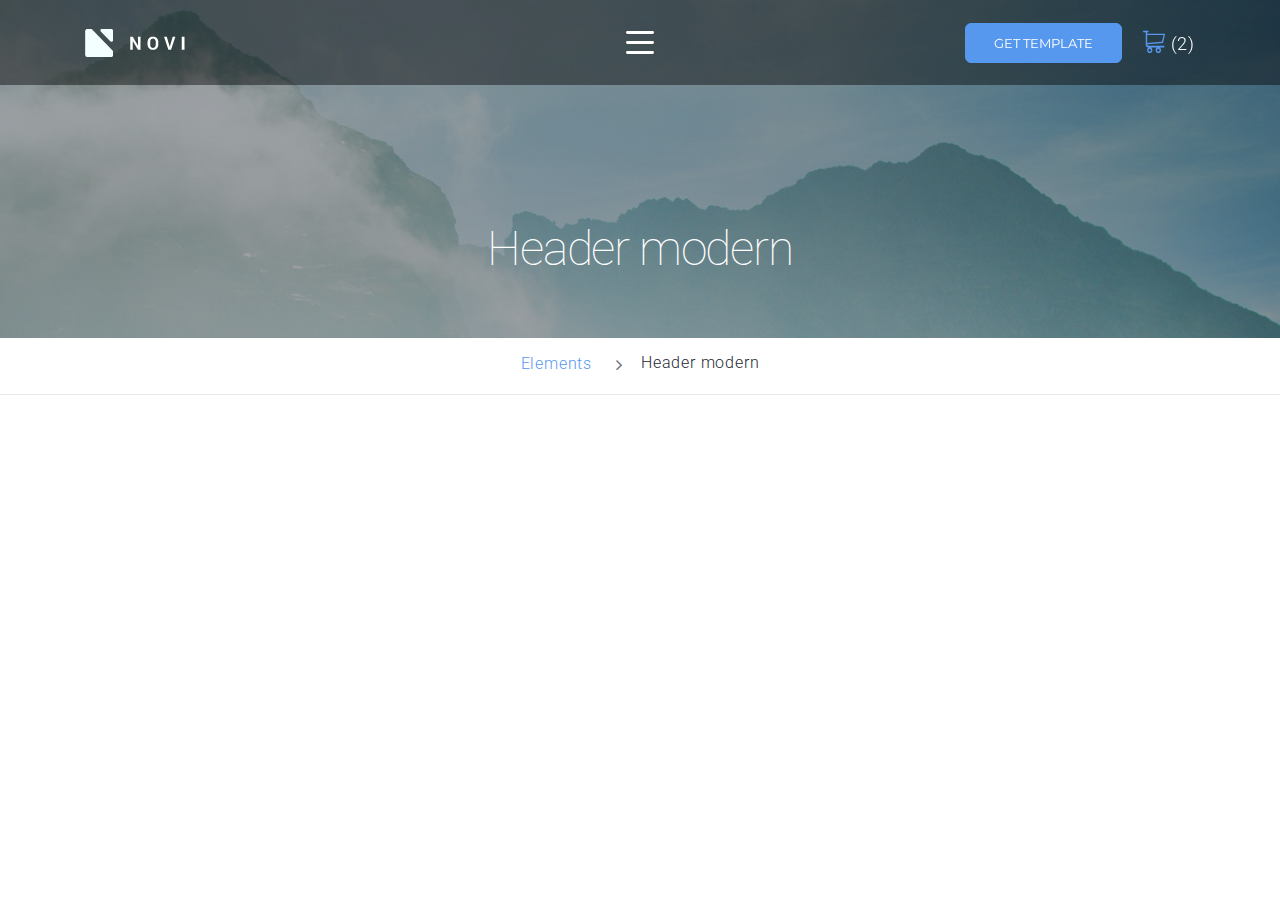
<file: header-pages/header-modern.html>
<!DOCTYPE html>
<html class="wide wow-animation" lang="en">
  <head>
    <!-- Site Title-->
    <title>Header modern</title>
    <meta name="format-detection" content="telephone=no">
    <meta name="viewport" content="width=device-width, height=device-height, initial-scale=1.0, maximum-scale=1.0, user-scalable=0">
    <meta http-equiv="X-UA-Compatible" content="IE=edge">
    <meta charset="utf-8">
    <link rel="icon" href="../images/favicon.ico" type="image/x-icon">
    <!-- Stylesheets-->
    <link rel="stylesheet" type="text/css" href="//fonts.googleapis.com/css?family=Montserrat:400,700%7CRoboto:100,300,400,700,900">
    <link rel="stylesheet" href="../css/bootstrap.css">
    <link rel="stylesheet" href="../css/style.css">
		<!--[if lt IE 10]>
    <div style="background: #212121; padding: 10px 0; box-shadow: 3px 3px 5px 0 rgba(0,0,0,.3); clear: both; text-align:center; position: relative; z-index:1;"><a href="http://windows.microsoft.com/en-US/internet-explorer/"><img src="../images/ie8-panel/warning_bar_0000_us.jpg" border="0" height="42" width="820" alt="You are using an outdated browser. For a faster, safer browsing experience, upgrade for free today."></a></div>
    <script src="../js/html5shiv.min.js"></script>
		<![endif]-->
  </head>
  <body>
    <div class="page-loader">
      <div class="brand-name"><img src="../images/logo-default-100x28.png" alt="" width="100" height="28"/>
      </div>
      <div class="page-loader-body">
        <div class="cssload-jumping"><span></span><span></span><span></span><span></span><span></span></div>
      </div>
    </div>
    <!-- Page-->
    <div class="page text-center">
      <!-- Page header-->
      <header class="page-header">
        <!-- RD Navbar-->
        <div class="rd-navbar-wrap">
          <nav class="rd-navbar rd-navbar-dark" data-body-class="rd-navbar-absolute-linked" data-layout="rd-navbar-fixed" data-sm-layout="rd-navbar-fixed" data-sm-device-layout="rd-navbar-fixed" data-md-layout="rd-navbar-sidebar" data-md-device-layout="rd-navbar-fixed" data-lg-device-layout="rd-navbar-sidebar" data-lg-layout="rd-navbar-sidebar" data-stick-up-clone="false" data-md-stick-up-offset="90px" data-lg-stick-up-offset="90px" data-stick-up="true" data-sm-stick-up="true" data-md-stick-up="true" data-lg-stick-up="true">
            <div class="rd-navbar-inner">
              <!-- RD Navbar Panel-->
              <div class="rd-navbar-panel">
                <button class="rd-navbar-toggle" data-rd-navbar-toggle=".rd-navbar-nav-wrap"><span></span></button>
                <!-- RD Navbar Brand-->
                <div class="rd-navbar-brand"><a class="brand-name" href="index.html"><img src="../images/logo-inverse-102x28.png" alt="" width="102" height="28"/></a></div>
              </div>
              <!-- RD Navbar Nav-->
              <div class="rd-navbar-nav-wrap">
                <ul class="rd-navbar-nav">
                  <li><a href="#">Home</a>
                  </li>
                  <li><a href="#">Dropdown</a>
                                    <ul class="rd-navbar-dropdown">
                                      <li><a href="#">Link #1</a>
                                      </li>
                                      <li><a href="#">Link #2</a>
                                      </li>
                                      <li><a href="#">Link #3</a>
                                      </li>
                                    </ul>
                  </li>
                  <li><a href="#">Megamenu</a>
                                    <ul class="rd-navbar-megamenu megamenu-icons">
                                      <li>
                                        <p class="rd-megamenu-header">Megamenu Title</p>
                                        <ul class="rd-megamenu-list">
                                          <li><a href="#">Link #1</a></li>
                                          <li><a href="#">Link #2</a></li>
                                          <li><a href="#">Link #3</a></li>
                                          <li><a href="#">Link #4</a></li>
                                          <li><a href="#">Link #5</a></li>
                                        </ul>
                                      </li>
                                      <li>
                                        <p class="rd-megamenu-header">Megamenu Title</p>
                                        <ul class="rd-megamenu-list">
                                          <li><a href="#">Link #1</a></li>
                                          <li><a href="#">Link #2</a></li>
                                          <li><a href="#">Link #3</a></li>
                                          <li><a href="#">Link #4</a></li>
                                          <li><a href="#">Link #5</a></li>
                                        </ul>
                                      </li>
                                    </ul>
                  </li>
                </ul>
              </div>
              <!-- RD Navbar Top Panel -->
              <div class="rd-navbar-top-panel">
                <div class="rd-navbar-top-panel-toggle" data-rd-navbar-toggle=".rd-navbar-top-panel"><span></span></div>
                <div class="group-sm group-middle rd-navbar-top-panel-content"> <a class="btn btn-sm btn-primary btn-effect-ujarak" href="https://codecanyon.net/item/novi-visual-page-builder/20530305?s_rank=4">get template</a>
                  <div class="rd-navbar-nav-wrap__shop"><a class="novi-icon icon fl-bigmug-line-shopping202 link-primary" href="cart-shop.html">(2)</a></div>
                </div>
              </div>
            </div>
          </nav>
        </div>
      </header>
      <!-- Breadcrumbs & Page title-->
      <section>
        <div class="page-title">
          <div class="page-title-text">Header modern</div>
        </div>
        <ul class="breadcrumbs-custom">
          <li><a href="index.html">Elements</a></li>
          <li class="active">Header modern</li>
        </ul>
      </section>

    </div>
    <!-- Global Mailform Output-->
    <div class="snackbars" id="form-output-global"></div>
    <!-- Javascript-->
    <script src="../js/core.min.js"></script>
    <script src="../js/script.js"></script>
  </body>
</html>
</file>
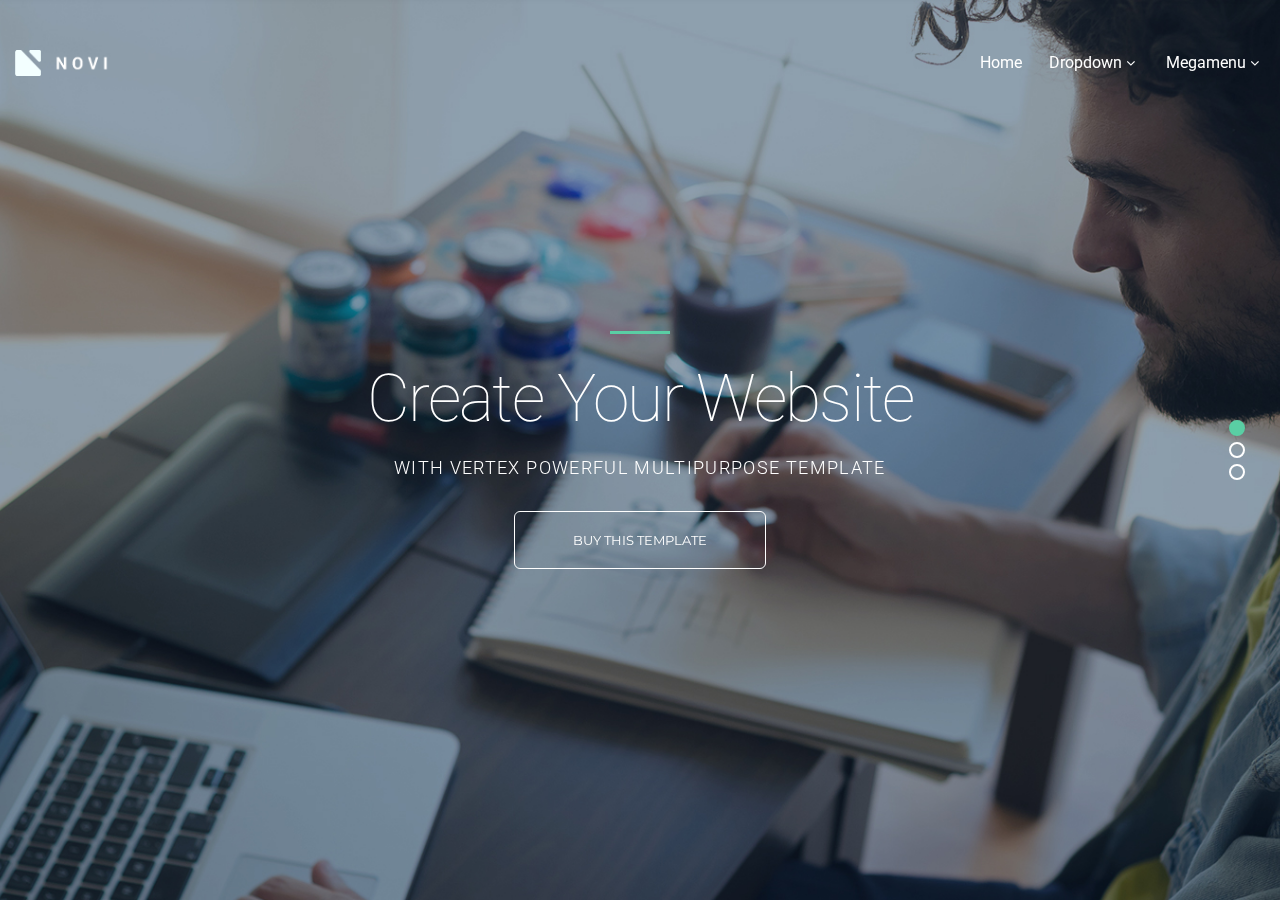
<file: header-pages/header-transparent.html>
<!DOCTYPE html>
<html class="wide wow-animation" lang="en">
  <head>
    <!-- Site Title-->
    <title>Header transparent</title>
    <meta name="format-detection" content="telephone=no">
    <meta name="viewport" content="width=device-width, height=device-height, initial-scale=1.0, maximum-scale=1.0, user-scalable=0">
    <meta http-equiv="X-UA-Compatible" content="IE=edge">
    <meta charset="utf-8">
    <link rel="icon" href="../images/favicon.ico" type="image/x-icon">
    <!-- Stylesheets-->
    <link rel="stylesheet" type="text/css" href="//fonts.googleapis.com/css?family=Montserrat:400,700%7CRoboto:100,300,400,700,900">
    <link rel="stylesheet" href="../css/bootstrap.css">
    <link rel="stylesheet" href="../css/style.css">
		<!--[if lt IE 10]>
    <div style="background: #212121; padding: 10px 0; box-shadow: 3px 3px 5px 0 rgba(0,0,0,.3); clear: both; text-align:center; position: relative; z-index:1;"><a href="http://windows.microsoft.com/en-US/internet-explorer/"><img src="../images/ie8-panel/warning_bar_0000_us.jpg" border="0" height="42" width="820" alt="You are using an outdated browser. For a faster, safer browsing experience, upgrade for free today."></a></div>
    <script src="../js/html5shiv.min.js"></script>
		<![endif]-->
  </head>
  <body>
    <div class="page-loader">
      <div class="brand-name"><img src="../images/logo-default-100x28.png" alt="" width="100" height="28"/>
      </div>
      <div class="page-loader-body">
        <div class="cssload-jumping"><span></span><span></span><span></span><span></span><span></span></div>
      </div>
    </div>
    <!-- Page-->
    <div class="page text-center">
      <!-- Page header-->
      <!-- Page Header-->
      <header class="page-header">
        <!-- RD Navbar-->
        <div class="rd-navbar-wrap">
          <nav class="rd-navbar rd-navbar-default rd-navbar-absolute" data-layout="rd-navbar-fixed" data-sm-layout="rd-navbar-fixed" data-sm-device-layout="rd-navbar-fixed" data-md-layout="rd-navbar-static" data-md-device-layout="rd-navbar-fixed" data-lg-device-layout="rd-navbar-static" data-lg-layout="rd-navbar-static" data-stick-up-clone="true" data-md-stick-up-offset="190px" data-lg-stick-up-offset="190px" data-stick-up="true" data-sm-stick-up="true" data-md-stick-up="true" data-lg-stick-up="true">         
            <div class="rd-navbar-inner">
              <!-- RD Navbar Panel-->
              <div class="rd-navbar-panel">
                <button class="rd-navbar-toggle" data-rd-navbar-toggle=".rd-navbar-nav-wrap"><span></span></button>
                <!-- RD Navbar Brand-->
                <div class="rd-navbar-brand"><a class="brand-name" href="index.html"><img src="../images/logo-inverse-102x28.png" alt="" width="102" height="28"/></a></div>
              </div>
              <!-- RD Navbar Nav-->
              <div class="rd-navbar-nav-wrap">
                <ul class="rd-navbar-nav">
                  <li><a href="#">Home</a>
                  </li>
                  <li><a href="#">Dropdown</a>
                                    <ul class="rd-navbar-dropdown">
                                      <li><a href="#">Link #1</a>
                                      </li>
                                      <li><a href="#">Link #2</a>
                                      </li>
                                      <li><a href="#">Link #3</a>
                                      </li>
                                    </ul>
                  </li>
                  <li><a href="#">Megamenu</a>
                                    <ul class="rd-navbar-megamenu megamenu-icons">
                                      <li>
                                        <p class="rd-megamenu-header">Megamenu Title</p>
                                        <ul class="rd-megamenu-list">
                                          <li><a href="#">Link #1</a></li>
                                          <li><a href="#">Link #2</a></li>
                                          <li><a href="#">Link #3</a></li>
                                          <li><a href="#">Link #4</a></li>
                                          <li><a href="#">Link #5</a></li>
                                        </ul>
                                      </li>
                                      <li>
                                        <p class="rd-megamenu-header">Megamenu Title</p>
                                        <ul class="rd-megamenu-list">
                                          <li><a href="#">Link #1</a></li>
                                          <li><a href="#">Link #2</a></li>
                                          <li><a href="#">Link #3</a></li>
                                          <li><a href="#">Link #4</a></li>
                                          <li><a href="#">Link #5</a></li>
                                        </ul>
                                      </li>
                                    </ul>
                  </li>
                </ul>
              </div>
            </div>
          </nav>
        </div>
      </header>
      <!-- Swiper-->
      <section>
        <div class="swiper-bg-wrap swiper-style-2">
          <div class="swiper-container swiper-slider swiper-bg swiper-height-1" data-autoplay="6500" data-direction="vertical">
            <div class="swiper-wrapper">
              <div class="swiper-slide" data-slide-bg="../images/slide-1.jpg">
                <div class="swiper-slide-caption">
                  <div class="jumbotron-custom jumbotron-custom-variant-1 context-dark">
                    <hr class="divider-sm divider-success" data-caption-animate="fxRotateInLeft" data-caption-delay="50">
                    <h1 data-caption-animate="fxRotateInRight" data-caption-delay="150">Create Your Website</h1>
                    <p class="subtitle-variant-3" data-caption-animate="fxRotateInLeft" data-caption-delay="350">With Vertex powerful multipurpose template</p><a class="btn btn-white-outline btn-lg btn-aqil btn-aqil--mod-1" href="https://codecanyon.net/item/novi-visual-page-builder/20530305?s_rank=4" data-caption-animate="fxRotateInRight" data-caption-delay="550"><span>Buy this template</span></a>
                  </div>
                </div>
              </div>
              <div class="swiper-slide" data-slide-bg="../images/slide-2.jpg">
                <div class="swiper-slide-caption">
                  <div class="jumbotron-custom jumbotron-custom-variant-1 context-dark">
                    <hr class="divider-sm divider-success" data-caption-animate="fxRotateInLeft" data-caption-delay="50">
                    <h1 data-caption-animate="fxRotateInRight" data-caption-delay="150">A Variety of Layouts</h1>
                    <p class="subtitle-variant-3" data-caption-animate="fxRotateInLeft" data-caption-delay="350">you can use any layout to customize your website</p><a class="btn btn-white-outline btn-lg btn-aqil btn-aqil--mod-1" href="https://codecanyon.net/item/novi-visual-page-builder/20530305?s_rank=4" data-caption-animate="fxRotateInRight" data-caption-delay="550"><span>Buy this template</span></a>
                  </div>
                </div>
              </div>
              <div class="swiper-slide" data-slide-bg="../images/slide-3.jpg">
                <div class="swiper-slide-caption">
                  <div class="jumbotron-custom jumbotron-custom-variant-1 context-dark">
                    <hr class="divider-sm divider-success" data-caption-animate="fxRotateInLeft" data-caption-delay="50">
                    <h1 data-caption-animate="fxRotateInRight" data-caption-delay="150">Fully Responsive Template</h1>
                    <p class="subtitle-variant-3" data-caption-animate="fxRotateInLeft" data-caption-delay="350">with lots of improvements and new features</p><a class="btn btn-white-outline btn-lg btn-aqil btn-aqil--mod-1" href="https://codecanyon.net/item/novi-visual-page-builder/20530305?s_rank=4" data-caption-animate="fxRotateInRight" data-caption-delay="550"><span>Buy this template</span></a>
                  </div>
                </div>
              </div>
            </div>
            <div class="swiper-pagination"></div>
          </div>
        </div>
      </section>

    </div>
    <!-- Global Mailform Output-->
    <div class="snackbars" id="form-output-global"></div>
    <!-- Javascript-->
    <script src="../js/core.min.js"></script>
    <script src="../js/script.js"></script>
  </body>
</html>
</file>
<file: css/novi.css>
[data-novi-id="1"]{
  font-weight: 700;
}
[data-novi-id="0"]{
  font-weight: 700;
}
</file>
